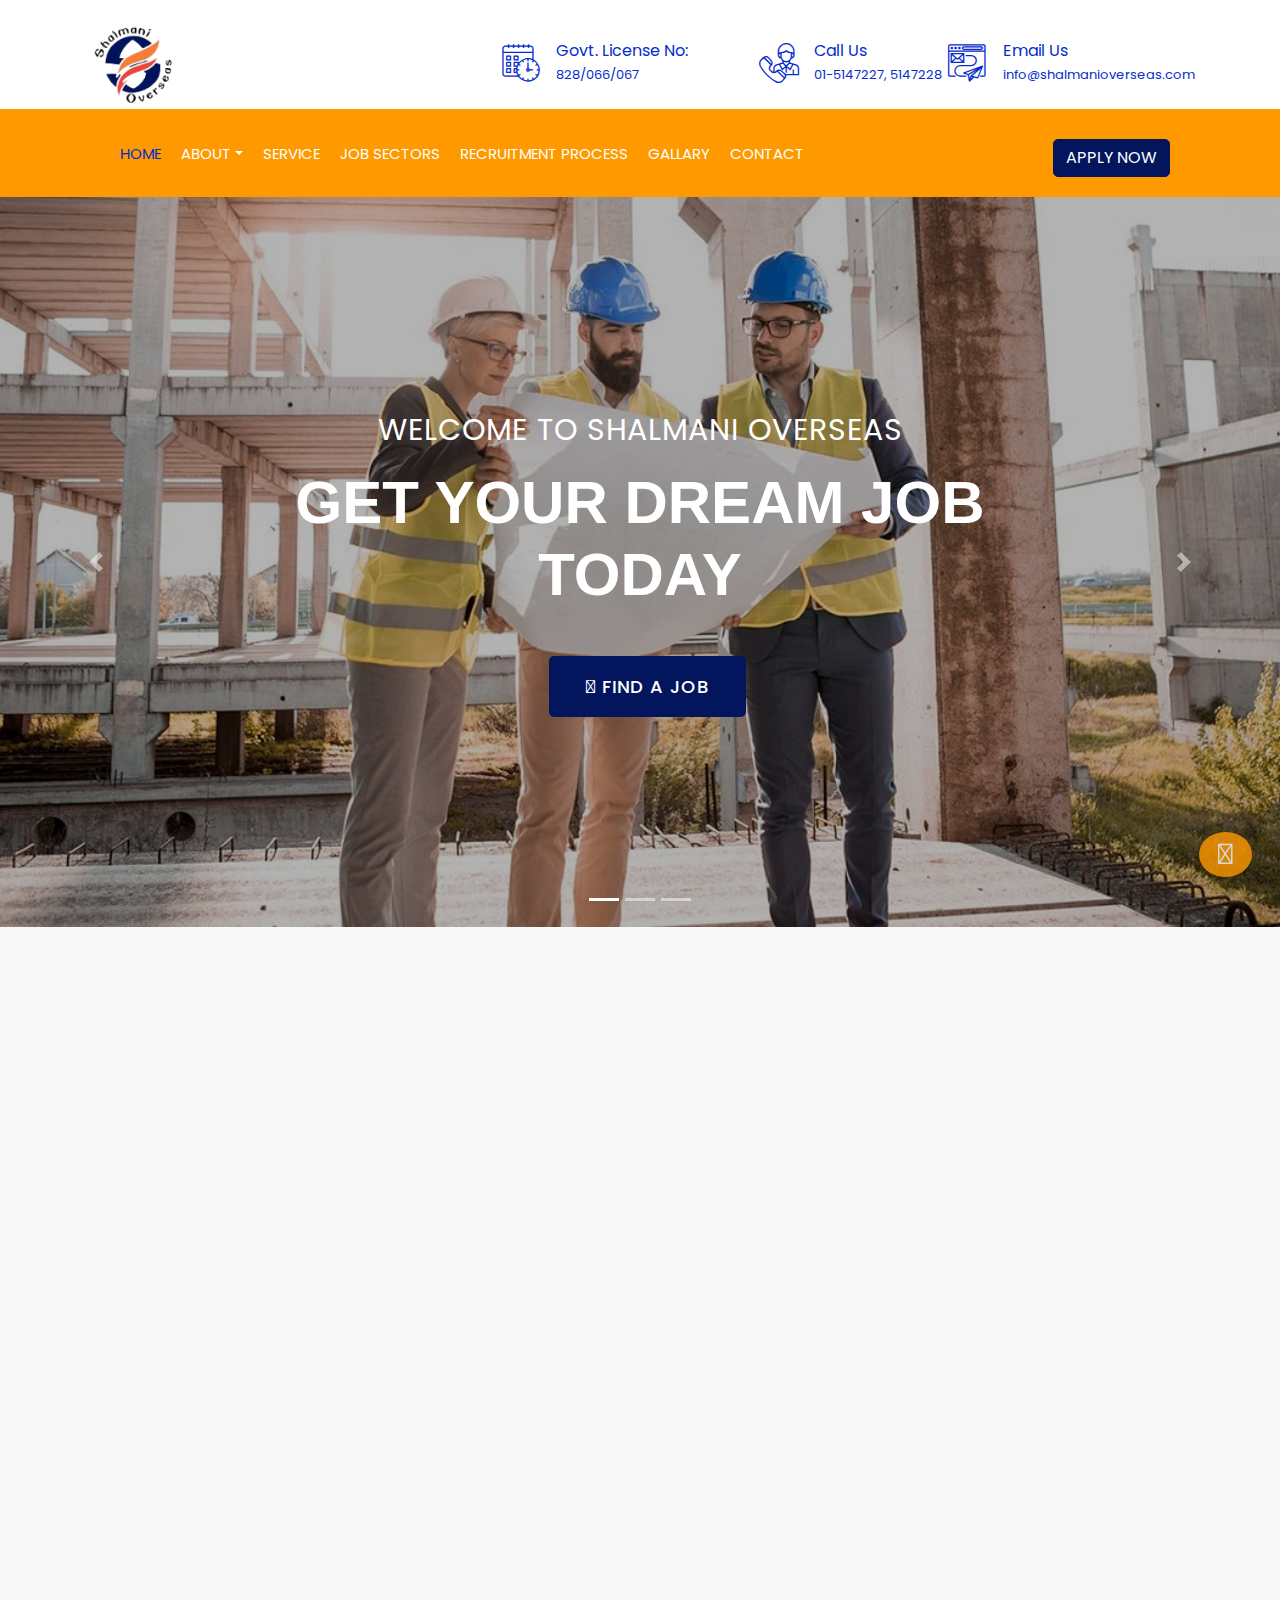
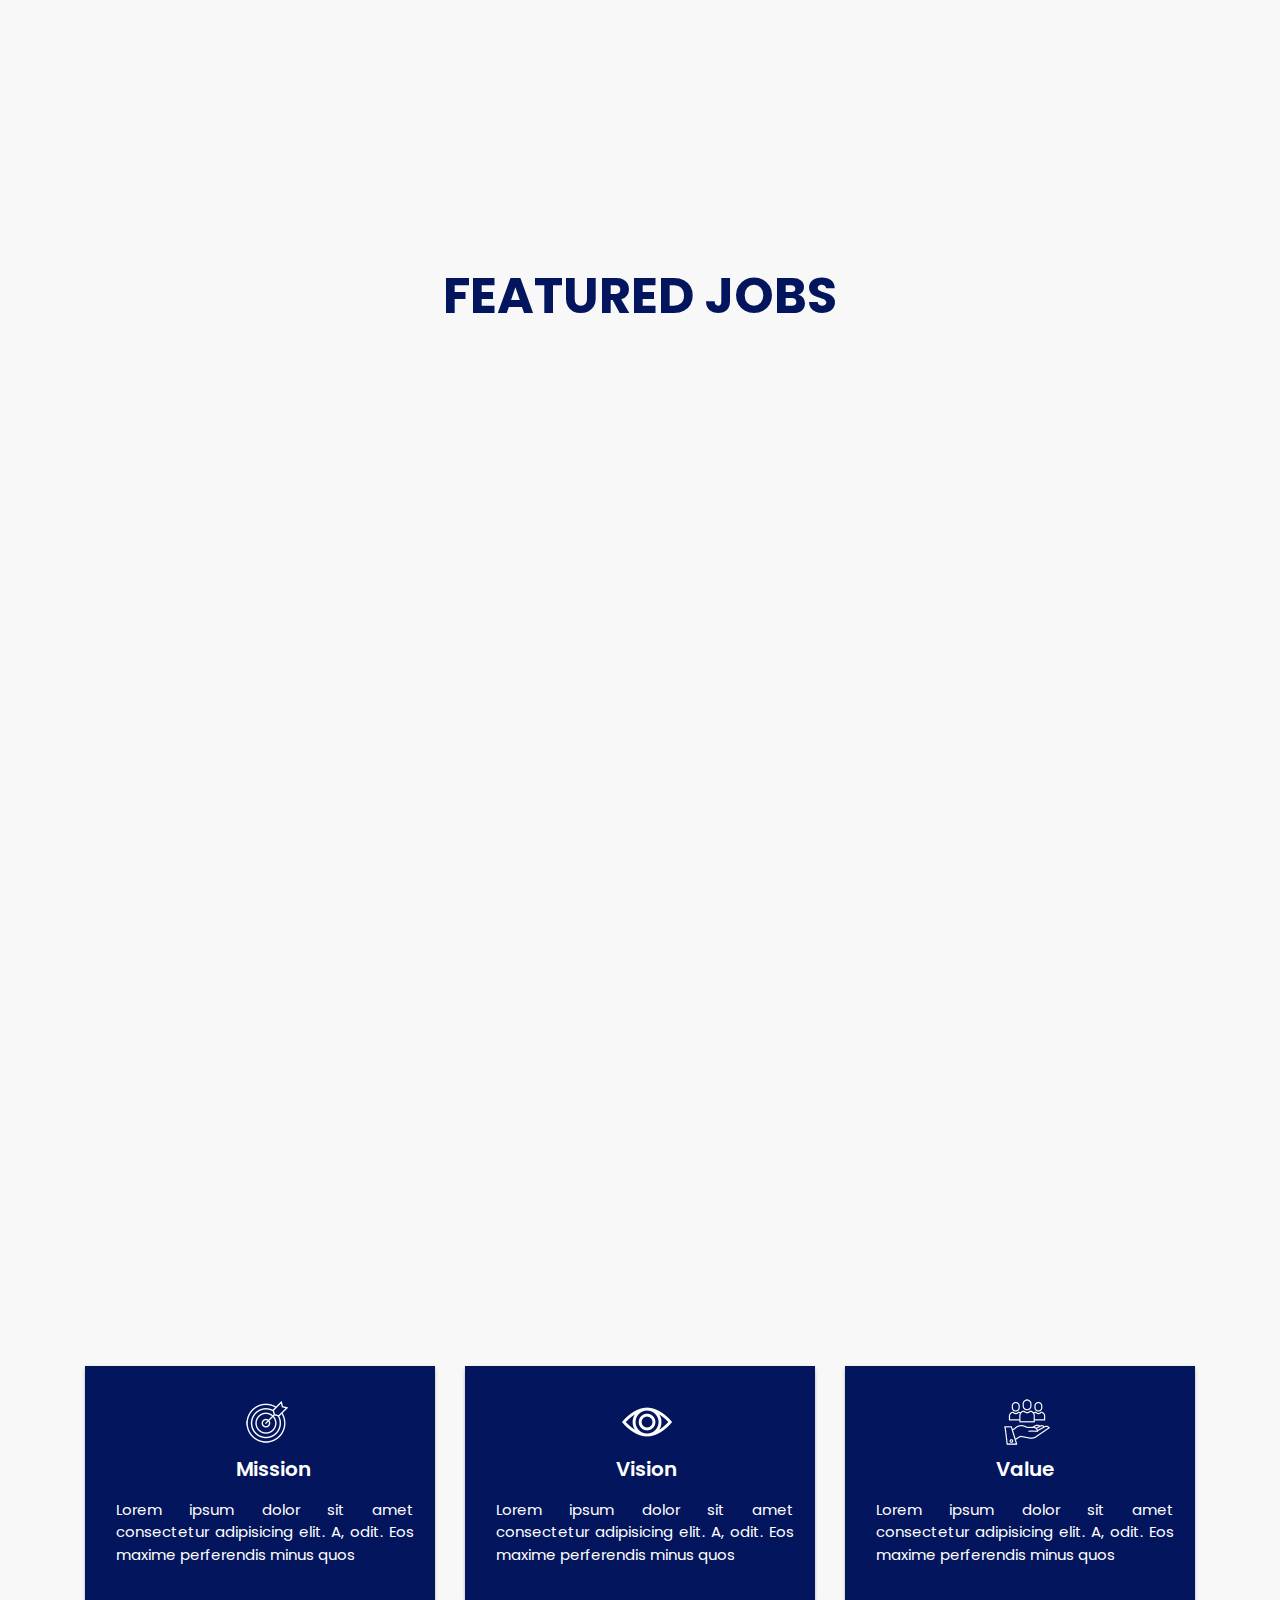
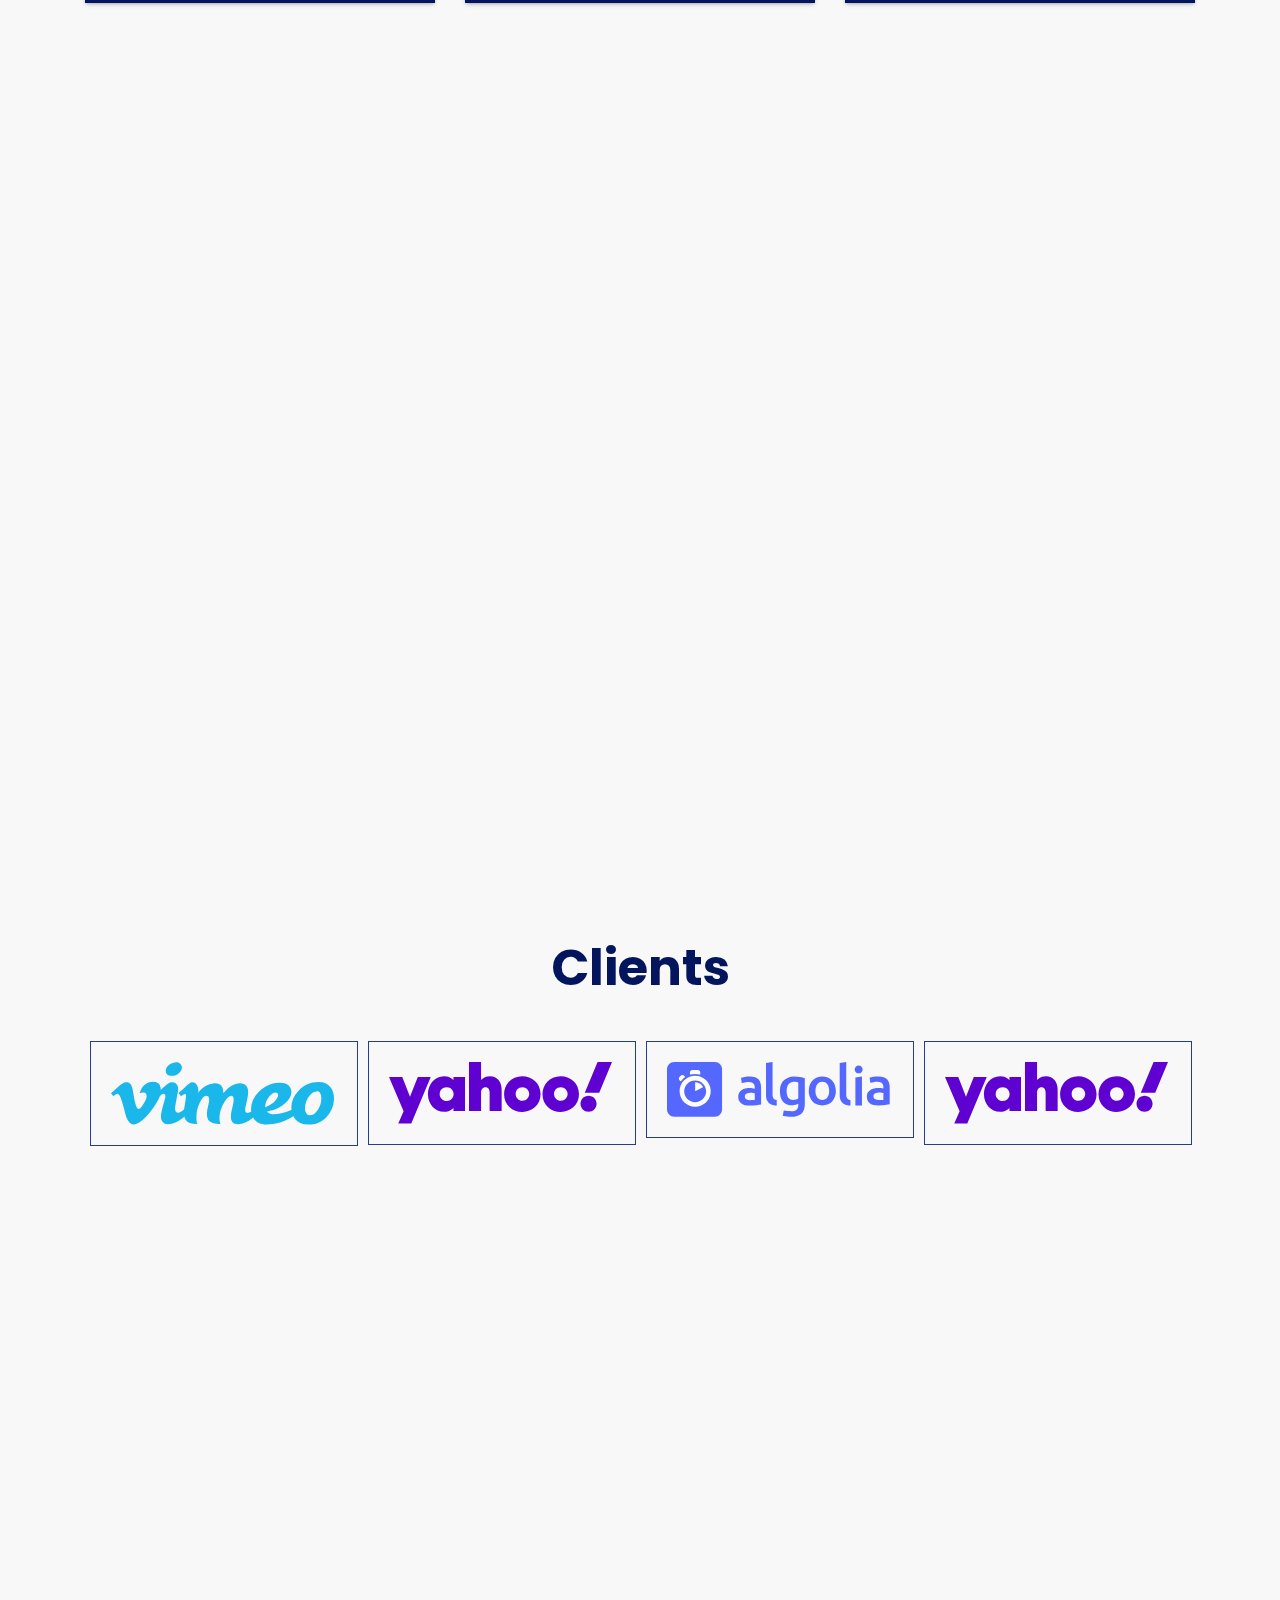
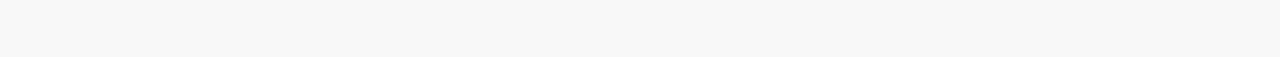
<file: index.html>
<!DOCTYPE html>
<html lang="en">

<head>
    <meta charset="utf-8">
    <title>Shalmani Overseas</title>
    <meta content="width=device-width, initial-scale=1.0" name="viewport">
    <meta content="Construction Company Website Template" name="keywords">
    <meta content="Construction Company Website Template" name="description">

    <!-- Favicon -->
    <link href="img/favicon.ico" rel="icon">

    <!-- Google Font -->
    <link href="https://fonts.googleapis.com/css2?family=Poppins:wght@100;200;300;400;500;600;700;800;900&display=swap"
        rel="stylesheet">
    <!-- CSS Libraries -->
    <link href="https://stackpath.bootstrapcdn.com/bootstrap/4.4.1/css/bootstrap.min.css" rel="stylesheet">
    <link href="https://cdnjs.cloudflare.com/ajax/libs/font-awesome/5.10.0/css/all.min.css" rel="stylesheet">
    <link rel="stylesheet" href="https://cdnjs.cloudflare.com/ajax/libs/font-awesome/6.2.1/css/all.min.css"
        integrity="sha512-MV7K8+y+gLIBoVD59lQIYicR65iaqukzvf/nwasF0nqhPay5w/9lJmVM2hMDcnK1OnMGCdVK+iQrJ7lzPJQd1w=="
        crossorigin="anonymous" referrerpolicy="no-referrer" />
    <link href="lib/flaticon/font/flaticon.css" rel="stylesheet">
    <link href="lib/animate/animate.min.css" rel="stylesheet">
    <link href="lib/owlcarousel/assets/owl.carousel.min.css" rel="stylesheet">
    <link href="lib/lightbox/css/lightbox.min.css" rel="stylesheet">
    <link href="lib/slick/slick.css" rel="stylesheet">
    <link href="lib/slick/slick-theme.css" rel="stylesheet">

    <!-- Template Stylesheet -->
    <link href="css/style.css" rel="stylesheet">
    <link rel="stylesheet" href="css/responsive.css">

</head>

<body>
    <div class="wrapper">
        <!-- Top Bar Start -->
        <div class="top-bar">
            <div class="container">
                <div class="row align-items-center">
                    <div class="col-lg-4 col-md-12">
                        <div class="logo">
                            <a href="index.html">
                                <img src="/img/logo/logo.png" alt="">
                                <!-- <img src="img/logo.jpg" alt="Logo"> -->
                            </a>
                        </div>
                    </div>
                    <div class="col-lg-8 col-md-7 d-none d-lg-block">
                        <div class="row">
                            <div class="col-4">
                                <div class="top-bar-item">
                                    <div class="top-bar-icon">
                                        <i class="flaticon-calendar"></i>
                                    </div>
                                    <div class="top-bar-text">
                                        <h3>Govt. License No: </h3>
                                        <p>828/066/067</p>
                                    </div>
                                </div>
                            </div>
                            <div class="col-4">
                                <div class="top-bar-item">
                                    <div class="top-bar-icon">
                                        <i class="flaticon-call"></i>
                                    </div>
                                    <div class="top-bar-text">
                                        <h3>Call Us</h3>
                                        <p>01-5147227, 5147228</p>
                                    </div>
                                </div>
                            </div>
                            <div class="col-4">
                                <div class="top-bar-item">
                                    <div class="top-bar-icon">
                                        <i class="flaticon-send-mail"></i>
                                    </div>
                                    <div class="top-bar-text">
                                        <h3>Email Us</h3>
                                        <p>info@shalmanioverseas.com</p>
                                    </div>
                                </div>
                            </div>
                        </div>
                    </div>
                </div>
            </div>
        </div>
        <!-- Top Bar End -->

        <!-- Nav Bar Start -->
        <div class="nav-bar">
            <div class="container">
                <nav class="navbar navbar-expand-lg navbar-dark">
                    <a href="#" class="navbar-brand">MENU</a>
                    <button type="button" class="navbar-toggler" data-toggle="collapse" data-target="#navbarCollapse">
                        <span class="navbar-toggler-icon"></span>
                    </button>

                    <div class="collapse navbar-collapse justify-content-between" id="navbarCollapse">
                        <div class="navbar-nav mr-auto">
                            <a href="index.html" class="nav-item nav-link active">Home</a>
                            <div class="nav-item dropdown">
                                <a href="#" class="nav-link dropdown-toggle" data-toggle="dropdown">about</a>
                                <div class="dropdown-menu">
                                    <a href="about.html" class="dropdown-item">About us</a>
                                    <a href="massage-mc.html" class="dropdown-item">Maseege from Managing Chairman</a>
                                    <a href="about.html" class="dropdown-item">About Nepal</a>
                                    <a href="organization-chart.html" class="dropdown-item">Organization Structure</a>
                                </div>
                            </div>
                            <a href="service.html" class="nav-item nav-link">Service</a>
                            <a href="jobSectors.html" class="nav-item nav-link">JOB SECTORS</a>
                            <a href="RecrutmentProcess.html" class="nav-item nav-link">Recruitment Process</a>
                            <a href="Gallery.html" class="nav-item nav-link">Gallary</a>
                            <a href="Contact.html" class="nav-item nav-link">Contact</a>
                        </div>
                        <div class="ml-auto">
                            <a class="btn" href="applyfrom.html">Apply Now</a>
                        </div>
                    </div>
                </nav>
            </div>
        </div>
        <!-- Nav Bar End -->


        <!-- Carousel Start -->
        <div id="carousel" class="carousel slide" data-ride="carousel">
            <ol class="carousel-indicators">
                <li data-target="#carousel" data-slide-to="0" class="active"></li>
                <li data-target="#carousel" data-slide-to="1"></li>
                <li data-target="#carousel" data-slide-to="2"></li>
            </ol>
            <div class="carousel-inner">
                <div class="carousel-item active">
                    <img src="img/carousel-1.jpg" alt="Carousel Image">
                    <div class="carousel-caption">
                        <p class="animated fadeInRight">Welcome to shalmani overseas</p>
                        <h1 class="animated fadeInLeft">GET Your Dream JOB TODAY
                        </h1>
                        <a class="btn animated fadeInUp" href=""> <i class="fa-solid fa-hand-point-right"></i> Find a
                            Job</a>
                    </div>
                </div>

                <div class="carousel-item">
                    <img src="img/carousel-2.jpg" alt="Carousel Image">
                    <div class="carousel-caption">
                        <p class="animated fadeInRight">Welcome to shalmani overseas</p>
                        <h1 class="animated fadeInLeft">GET Your Dream JOB TODAY
                        </h1>
                        <a class="btn animated fadeInUp" href=""><i class="fa-solid fa-hand-point-right"></i> Find a
                            Job</a>
                    </div>
                </div>

                <div class="carousel-item">
                    <img src="img/carousel-3.jpg" alt="Carousel Image">
                    <div class="carousel-caption">
                        <p class="animated fadeInRight">Welcome to shalmani overseas</p>
                        <h1 class="animated fadeInLeft">GET Your Dream JOB TODAY</h1>
                        <a class="btn animated fadeInUp" href=""><i class="fa-solid fa-hand-point-right"></i> Find a
                            Job</a>
                    </div>
                </div>
            </div>

            <a class="carousel-control-prev" href="#carousel" role="button" data-slide="prev">
                <span class="carousel-control-prev-icon" aria-hidden="true"></span>
                <span class="sr-only">Previous</span>
            </a>
            <a class="carousel-control-next" href="#carousel" role="button" data-slide="next">
                <span class="carousel-control-next-icon" aria-hidden="true"></span>
                <span class="sr-only">Next</span>
            </a>
        </div>
        <!-- Carousel End -->


        <!-- Feature Start-->
        <div class="feature wow fadeInUp" data-wow-delay="0.1s">
            <div class="container">
                <div class="row align-items-center">
                    <div class="col-lg-4 col-md-12">
                        <div class="feature-item">
                            <div class="feature-icon">
                                <i class="flaticon-worker"></i>
                            </div>
                            <div class="feature-text">
                                <a href="organization-chart.html">
                                    <h3>Organization Chart</h3>
                                </a>

                                <!-- <p>Lorem ipsum dolor sit amet elit. Phasus nec pretim ornare velit non</p> -->
                            </div>
                        </div>
                    </div>
                    <div class="col-lg-4 col-md-12">
                        <div class="feature-item">
                            <div class="feature-icon">
                                <i class="flaticon-building"></i>
                            </div>
                            <div class="feature-text">
                                <a href="legal-documents.html">
                                    <h3>Legal Documents</h3>
                                </a>
                                <!-- <p>Lorem ipsum dolor sit amet elit. Phasus nec pretim ornare velit non</p> -->
                            </div>
                        </div>
                    </div>
                    <div class="col-lg-4 col-md-12">
                        <div class="feature-item">
                            <div class="feature-icon">
                                <i class="flaticon-call"></i>
                            </div>
                            <div class="feature-text">
                                <a href="demand-letter.html">
                                    <h3>Demand Letter</h3>
                                </a>

                                <!-- <p>Lorem ipsum dolor sit amet elit. Phasus nec pretim ornare velit non</p> -->
                            </div>
                        </div>
                    </div>
                </div>
            </div>
        </div>
        <!-- Feature End-->
        <!-- About Start -->
        <div class="about wow fadeInUp" data-wow-delay="0.1s">
            <div class="container">
                <div class="row align-items-center">
                    <div class="col-lg-5 col-md-6">
                        <div class="about-img">
                            <img src="img/about.jpg" alt="Image">
                        </div>
                    </div>
                    <div class="col-lg-7 col-md-6">
                        <div class="section-header text-left">
                            <p>About us</p>
                            <h2>Shalmani Overseas</h2>
                        </div>
                        <div class="about-text">
                            <p>
                                Lorem ipsum dolor sit amet, consectetur adipiscing elit. Phasellus nec pretium mi.
                                Curabitur facilisis ornare velit non vulputate. Aliquam metus tortor, auctor id gravida
                                condimentum, viverra quis sem.
                            </p>
                            <p>
                                Lorem ipsum dolor sit amet, consectetur adipiscing elit. Phasellus nec pretium mi.
                                Curabitur facilisis ornare velit non vulputate. Aliquam metus tortor, auctor id gravida
                                condimentum, viverra quis sem. Curabitur non nisl nec nisi scelerisque maximus. Aenean
                                consectetur convallis porttitor. Aliquam interdum at lacus non blandit.
                            </p>
                            <a class="btn" href="about.html">Learn More</a>
                        </div>
                    </div>
                </div>
            </div>
        </div>
        <!-- About End -->
        <!-- job Start -->
        <div class="service">
            <div class="container">
                <div class="section-header text-center">
                    <!-- <p>Our Services</p> -->
                    <h2>FEATURED JOBS</h2>
                </div>
                <div class="row">
                    <div class="col-lg-4 col-md-6 wow fadeInUp" data-wow-delay="0.1s">
                        <div class="service-item">
                            <div class="service-img">
                                <img src="img/job/service-3.png" alt="Image">
                                <div class="service-overlay">
                                </div>
                            </div>
                            <div class="service-text">
                                <h3>
                                    Civil Security Guards
                                </h3>
                                <a class="btn" href="job-description.html">+</a>
                            </div>
                        </div>
                    </div>
                    <div class="col-lg-4 col-md-6 wow fadeInUp" data-wow-delay="0.2s">
                        <div class="service-item">
                            <div class="service-img">
                                <img src="img/job/hotel.png" alt="Image">
                                <div class="service-overlay">
                                </div>
                            </div>
                            <div class="service-text">
                                <h3>
                                    Waitress
                                </h3>
                                <a class="btn" href="job-description.html">+</a>
                            </div>
                        </div>
                    </div>
                    <div class="col-lg-4 col-md-6 wow fadeInUp" data-wow-delay="0.3s">
                        <div class="service-item">
                            <div class="service-img">
                                <img src="img/job/Mechanics.png" alt="Image">
                                <div class="service-overlay">
                                </div>
                            </div>
                            <div class="service-text">
                                <h3>Mechanics
                                </h3>
                                <a class="btn" href="job-description.html">+</a>
                            </div>
                        </div>
                    </div>
                    <div class="col-lg-4 col-md-6 wow fadeInUp" data-wow-delay="0.4s">
                        <div class="service-item">
                            <div class="service-img">
                                <img src="img/job/Engineering-Group.png" alt="Image">
                                <div class="service-overlay">
                                </div>
                            </div>
                            <div class="service-text">
                                <h3>
                                    Mechanical Helper
                                </h3>
                                <a class="btn" href="job-description.html">+</a>
                            </div>
                        </div>
                    </div>
                    <div class="col-lg-4 col-md-6 wow fadeInUp" data-wow-delay="0.5s">
                        <div class="service-item">
                            <div class="service-img">
                                <img src="img/service-5.jpg" alt="Image">
                                <div class="service-overlay">
                                </div>
                            </div>
                            <div class="service-text">
                                <h3>Civil Construction
                                </h3>
                                <a class="btn" href="job-description.html">+</a>
                            </div>
                        </div>
                    </div>
                    <div class="col-lg-4 col-md-6 wow fadeInUp" data-wow-delay="0.6s">
                        <div class="service-item">
                            <div class="service-img">
                                <img src="img/job/Taxi-Companies.jpg" alt="Image">

                                <div class="service-overlay">
                                </div>
                            </div>
                            <div class="service-text">
                                <h3>
                                    Taxi Driver
                                </h3>
                                <a class="btn" href="job-description.html">+</a>
                            </div>
                        </div>
                    </div>
                </div>
            </div>
        </div>
        <!-- Service End -->
        <div class="container">
            <div class="mission-area">
                <div class="row gy-3">
                    <div class="col-lg-4 col-md-4 col-12">
                        <div class="mission">
                            <div class="mission-icon">
                                <a href="about-mission.html"> <img src="img/target.png" alt=""></a>


                            </div>
                            <div class="mission-title">
                                <a href="about-mission.html">
                                    <h3>Mission</h3>
                                </a>
                            </div>
                            <div class="mission-dec">
                                <p>Lorem ipsum dolor sit amet consectetur adipisicing elit. A, odit. Eos maxime
                                    perferendis
                                    minus quos</p>
                            </div>
                        </div>
                    </div>
                    <div class="col-lg-4 col-md-4 col-12">
                        <div class="mission">
                            <div class="mission-icon">
                                <a href="about-mission.html"><img src="img/eye.png" alt=""></a>



                            </div>
                            <div class="mission-title">
                                <a href="about-mission.html">
                                    <h3>Vision</h3>
                                </a>

                            </div>
                            <div class="mission-dec">
                                <p>Lorem ipsum dolor sit amet consectetur adipisicing elit. A, odit. Eos maxime
                                    perferendis
                                    minus quos</p>
                            </div>
                        </div>
                    </div>
                    <div class="col-lg-4 col-md-4 col-12">
                        <div class="mission">
                            <div class="mission-icon">
                                <a href="about-mission.html"> <img src="img/value.png" alt=""></a>


                            </div>
                            <div class="mission-title">
                                <a href="about-mission.html">
                                    <h3>Value</h3>
                                </a>

                            </div>
                            <div class="mission-dec">
                                <p>Lorem ipsum dolor sit amet consectetur adipisicing elit. A, odit. Eos maxime
                                    perferendis
                                    minus quos</p>
                            </div>
                        </div>
                    </div>
                </div>
            </div>
        </div>
        <!-- Testimonial Start -->
        <div class="testimonial wow fadeIn" data-wow-delay="0.1s">
            <div class="container">
                <h1 class="testimonial-title"> Testimonial</h1>
                <div class="row">
                    <div class="col-12">
                        <div class="testimonial-slider-nav">
                            <div class="slider-nav"><img src="img/testimonial-1.jpg" alt="Testimonial"></div>
                            <div class="slider-nav"><img src="img/testimonial-2.jpg" alt="Testimonial"></div>
                            <div class="slider-nav"><img src="img/testimonial-3.jpg" alt="Testimonial"></div>
                            <div class="slider-nav"><img src="img/testimonial-4.jpg" alt="Testimonial"></div>
                            <div class="slider-nav"><img src="img/testimonial-1.jpg" alt="Testimonial"></div>
                            <div class="slider-nav"><img src="img/testimonial-2.jpg" alt="Testimonial"></div>
                            <div class="slider-nav"><img src="img/testimonial-3.jpg" alt="Testimonial"></div>
                            <div class="slider-nav"><img src="img/testimonial-4.jpg" alt="Testimonial"></div>
                        </div>
                    </div>
                </div>
                <div class="row">
                    <div class="col-12">
                        <div class="testimonial-slider">
                            <div class="slider-item">
                                <h3>Customer Name</h3>
                                <h4>profession</h4>
                                <p>Lorem ipsum dolor sit amet, consectetur adipiscing elit. Phasellus nec pretium mi.
                                    Curabitur facilisis ornare velit non vulputate. Aliquam metus tortor, auctor id
                                    gravida condimentum, viverra quis sem. Curabitur non nisl nec nisi scelerisque
                                    maximus.</p>
                            </div>
                            <div class="slider-item">
                                <h3>Customer Name</h3>
                                <h4>profession</h4>
                                <p>Lorem ipsum dolor sit amet, consectetur adipiscing elit. Phasellus nec pretium mi.
                                    Curabitur facilisis ornare velit non vulputate. Aliquam metus tortor, auctor id
                                    gravida condimentum, viverra quis sem. Curabitur non nisl nec nisi scelerisque
                                    maximus.</p>
                            </div>
                            <div class="slider-item">
                                <h3>Customer Name</h3>
                                <h4>profession</h4>
                                <p>Lorem ipsum dolor sit amet, consectetur adipiscing elit. Phasellus nec pretium mi.
                                    Curabitur facilisis ornare velit non vulputate. Aliquam metus tortor, auctor id
                                    gravida condimentum, viverra quis sem. Curabitur non nisl nec nisi scelerisque
                                    maximus.</p>
                            </div>
                            <div class="slider-item">
                                <h3>Customer Name</h3>
                                <h4>profession</h4>
                                <p>Lorem ipsum dolor sit amet, consectetur adipiscing elit. Phasellus nec pretium mi.
                                    Curabitur facilisis ornare velit non vulputate. Aliquam metus tortor, auctor id
                                    gravida condimentum, viverra quis sem. Curabitur non nisl nec nisi scelerisque
                                    maximus.</p>
                            </div>
                            <div class="slider-item">
                                <h3>Customer Name</h3>
                                <h4>profession</h4>
                                <p>Lorem ipsum dolor sit amet, consectetur adipiscing elit. Phasellus nec pretium mi.
                                    Curabitur facilisis ornare velit non vulputate. Aliquam metus tortor, auctor id
                                    gravida condimentum, viverra quis sem. Curabitur non nisl nec nisi scelerisque
                                    maximus.</p>
                            </div>
                            <div class="slider-item">
                                <h3>Customer Name</h3>
                                <h4>profession</h4>
                                <p>Lorem ipsum dolor sit amet, consectetur adipiscing elit. Phasellus nec pretium mi.
                                    Curabitur facilisis ornare velit non vulputate. Aliquam metus tortor, auctor id
                                    gravida condimentum, viverra quis sem. Curabitur non nisl nec nisi scelerisque
                                    maximus.</p>
                            </div>
                            <div class="slider-item">
                                <h3>Customer Name</h3>
                                <h4>profession</h4>
                                <p>Lorem ipsum dolor sit amet, consectetur adipiscing elit. Phasellus nec pretium mi.
                                    Curabitur facilisis ornare velit non vulputate. Aliquam metus tortor, auctor id
                                    gravida condimentum, viverra quis sem. Curabitur non nisl nec nisi scelerisque
                                    maximus.</p>
                            </div>
                            <div class="slider-item">
                                <h3>Customer Name</h3>
                                <h4>profession</h4>
                                <p>Lorem ipsum dolor sit amet, consectetur adipiscing elit. Phasellus nec pretium mi.
                                    Curabitur facilisis ornare velit non vulputate. Aliquam metus tortor, auctor id
                                    gravida condimentum, viverra quis sem. Curabitur non nisl nec nisi scelerisque
                                    maximus.</p>
                            </div>
                        </div>
                    </div>
                </div>
            </div>
        </div>
        <!-- Testimonial End -->
    </div>
    <div class="fact">
        <div class="container">
            <div class="row counters">
                <div class="col-md-6 fact-left wow slideInLeft">
                    <div class="row">
                        <div class="col-6">
                            <div class="fact-icon">
                                <i class="flaticon-worker"></i>
                            </div>
                            <div class="fact-text">
                                <h2 data-toggle="counter-up">109</h2>
                                <p>Expert Workers</p>
                            </div>
                        </div>
                        <div class="col-6">
                            <div class="fact-icon">
                                <i class="flaticon-building"></i>
                            </div>
                            <div class="fact-text">
                                <h2 data-toggle="counter-up">485</h2>
                                <p>Happy Clients</p>
                            </div>
                        </div>
                    </div>
                </div>
                <div class="col-md-6 fact-right wow slideInRight">
                    <div class="row">
                        <div class="col-6">
                            <div class="fact-icon">
                                <i class="flaticon-address"></i>
                            </div>
                            <div class="fact-text">
                                <h2 data-toggle="counter-up">789</h2>
                                <p>Completed Projects</p>
                            </div>
                        </div>
                        <div class="col-6">
                            <div class="fact-icon">
                                <i class="flaticon-crane"></i>
                            </div>
                            <div class="fact-text">
                                <h2 data-toggle="counter-up">890</h2>
                                <p>Running Projects</p>
                            </div>
                        </div>
                    </div>
                </div>
            </div>
        </div>
    </div>
    <!-- Blog Start -->
    <div class="client">
        <div class="container">
            <h2 class="client-title">Clients</h2>
            <div class="row">
                <div class="col-12">
                    <div id="clients-slider" class="owl-carousel">
                        <div class="clients-item">
                            <img src="img/clients-logo/algolia.svg" alt="">
                        </div>
                        <div class="clients-item">
                            <img src="img/clients-logo/yahoo.svg" alt="">
                        </div>
                        <div class="clients-item">
                            <img src="img/clients-logo/todoist.svg" alt="">
                        </div>
                        <div class="clients-item">
                            <img src="img/clients-logo/algolia.svg" alt="">
                        </div>
                        <div class="clients-item">
                            <img src="img/clients-logo/vimeo.svg" alt="">
                        </div>
                        <div class="clients-item">
                            <img src="img/clients-logo/yahoo.svg" alt="">
                        </div>

                    </div>
                </div>
            </div>
        </div>
    </div>
    <!-- Blog End -->
    <!-- ............................maseenger.................................... -->
    <button class="open-button" onclick="openForm()">
        <i class="fa-brands fa-facebook-messenger"></i>
    </button>

    <div class="chat-popup" id="myForm">
        <form action="/action_page.php" class="form-container">
            <label for="msg"><b>Fell free to contact</b></label>
            <textarea placeholder="Type message.." name="msg" required></textarea>

            <button type="submit" class="btn">Send</button>
            <button type="button" class="btn cancel" onclick="closeForm()">Close</button>
        </form>
    </div>



    <!-- Footer Start -->
    <div class="footer wow fadeIn" data-wow-delay="0.3s">
        <div class="container">
            <div class="row">
                <div class="col-md-6 col-lg-3">
                    <div class="footer-contact">
                        <h2>Office Contact</h2>
                        <p><i class="fa fa-map-marker-alt"></i>G.P.O. Box: 8975, EPC-595, Koteshwor, Kathmandu, Nepal
                        </p>
                        <p><i class="fa fa-phone-alt"></i>01-5147227, 5147228</p>
                        <p><i class="fa fa-envelope"></i>info@shalmanioverseas.com</p>
                        <div class="footer-social">
                            <a href=""><i class="fab fa-twitter"></i></a>
                            <a href=""><i class="fab fa-facebook-f"></i></a>
                            <a href=""><i class="fab fa-youtube"></i></a>
                            <a href=""><i class="fab fa-instagram"></i></a>
                            <a href=""><i class="fab fa-linkedin-in"></i></a>
                        </div>
                    </div>
                </div>
                <div class="col-md-6 col-lg-3">
                    <div class="footer-link">
                        <h2>JOB SECTORS</h2>
                        <a href="">Security Guard</a>
                        <a href="">Hotel Group</a>
                        <a href="">Mechanics</a>
                        <a href="">Engineering Group</a>
                        <a href="">Civil Construction</a>
                    </div>
                </div>
                <div class="col-md-6 col-lg-3">
                    <div class="footer-link">
                        <h2>Useful Pages</h2>
                        <a href="">About Us</a>
                        <a href="">Job Sectors</a>
                        <a href="">Contact</a>
                        <a href="">Testimonial</a>
                    </div>
                </div>
                <div class="col-md-6 col-lg-3">
                    <div class="newsletter">
                        <h2>Newsletter</h2>
                        <p>
                            Lorem ipsum dolor sit amet elit. Phasellus nec pretium mi. Curabitur facilisis ornare
                            velit non vulpu
                        </p>
                    </div>
                </div>
            </div>
        </div>
        <div class="container copyright">
            <div class="row">
                <div class="col-md-12">
                    <p>&copy; <a href="#">Shalmani Overseas Pvt. Ltd.</a> All Right Reserved. Developed by <a
                            href="https://radiantnepal.com/">Radiant Infotech</a></p>
                </div>
            </div>
        </div>
    </div>
    <!-- Footer End -->

    <!-- JavaScript Libraries -->
    <script src="https://code.jquery.com/jquery-3.4.1.min.js"></script>
    <script src="https://stackpath.bootstrapcdn.com/bootstrap/4.4.1/js/bootstrap.bundle.min.js"></script>
    <script src="lib/easing/easing.min.js"></script>
    <script src="lib/wow/wow.min.js"></script>
    <script src="lib/owlcarousel/owl.carousel.min.js"></script>
    <script src="lib/isotope/isotope.pkgd.min.js"></script>
    <script src="lib/lightbox/js/lightbox.min.js"></script>
    <script src="lib/waypoints/waypoints.min.js"></script>
    <script src="lib/counterup/counterup.min.js"></script>
    <script src="lib/slick/slick.min.js"></script>

    <!-- Template Javascript -->
    <script src="js/main.js"></script>
    <script>
        function openForm() {
            document.getElementById("myForm").style.display = "block";
        }

        function closeForm() {
            document.getElementById("myForm").style.display = "none";
        }
    </script>
</body>

</html>
</file>
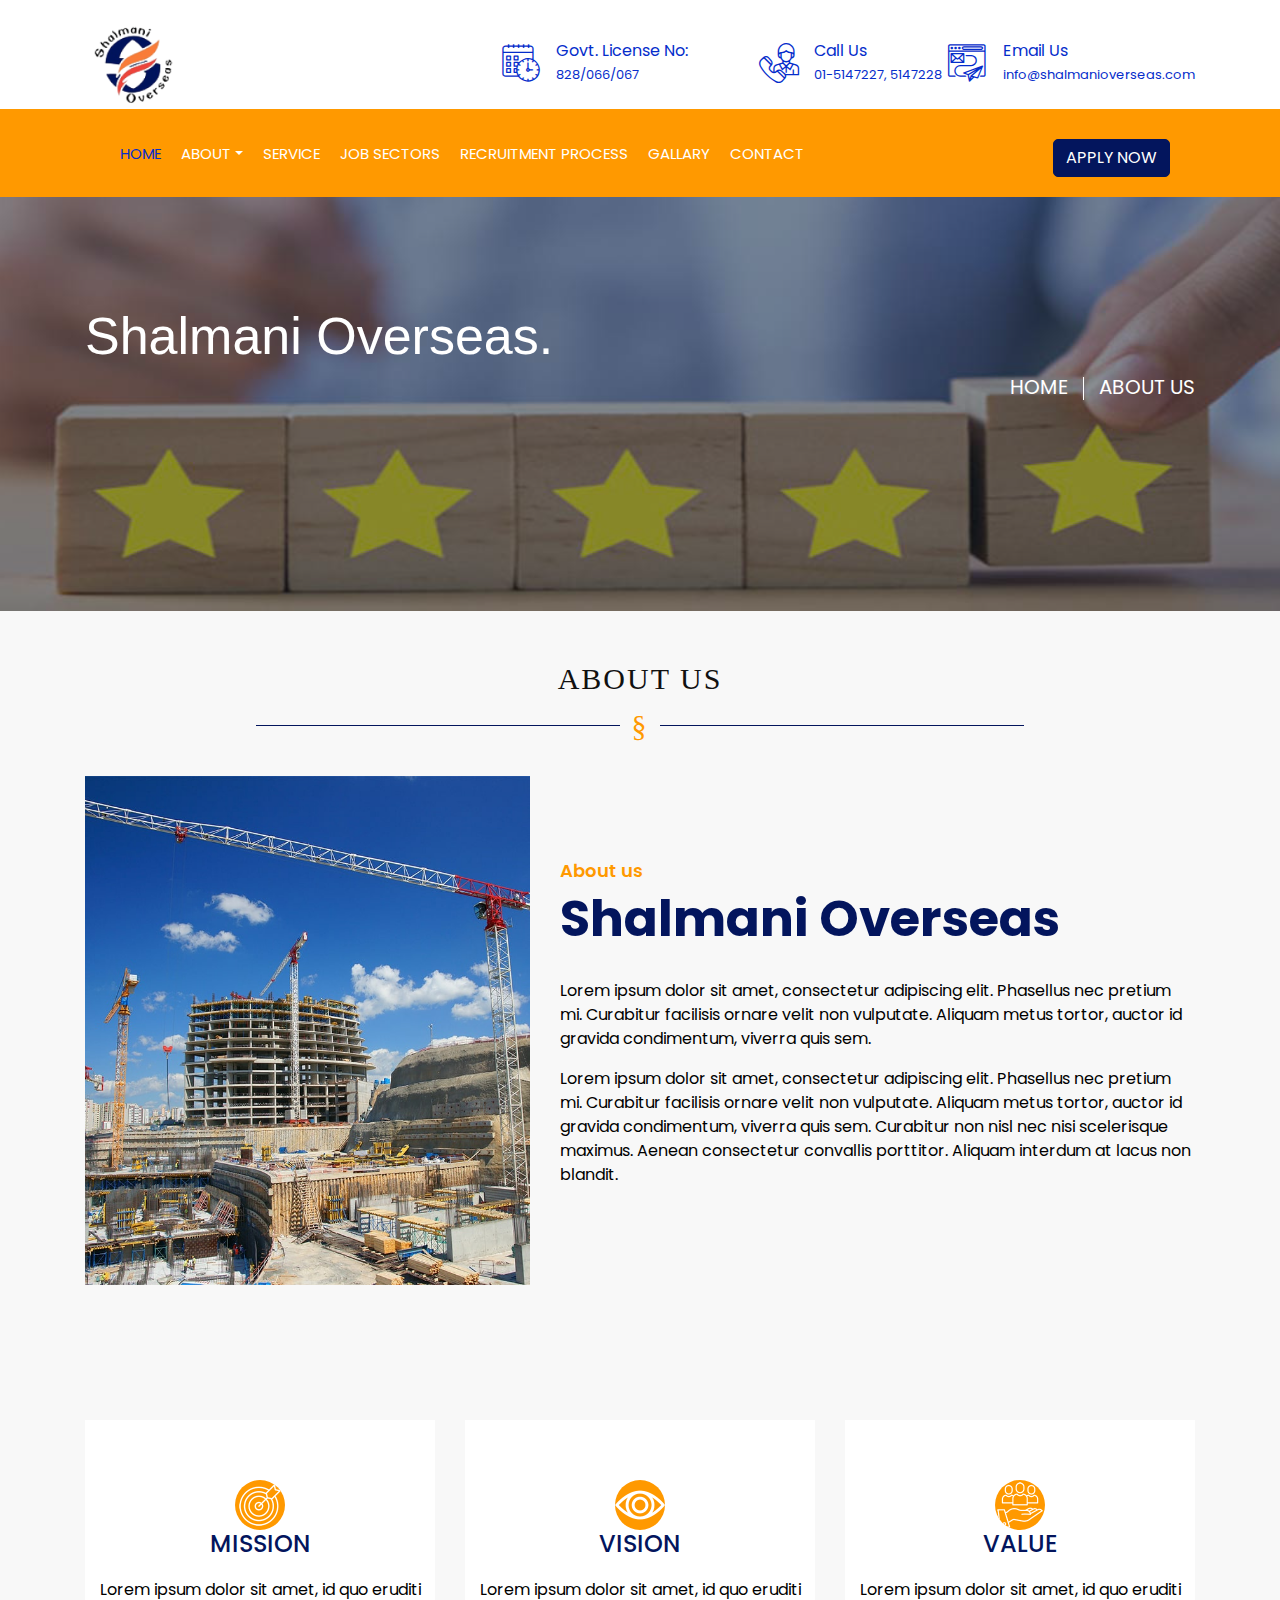
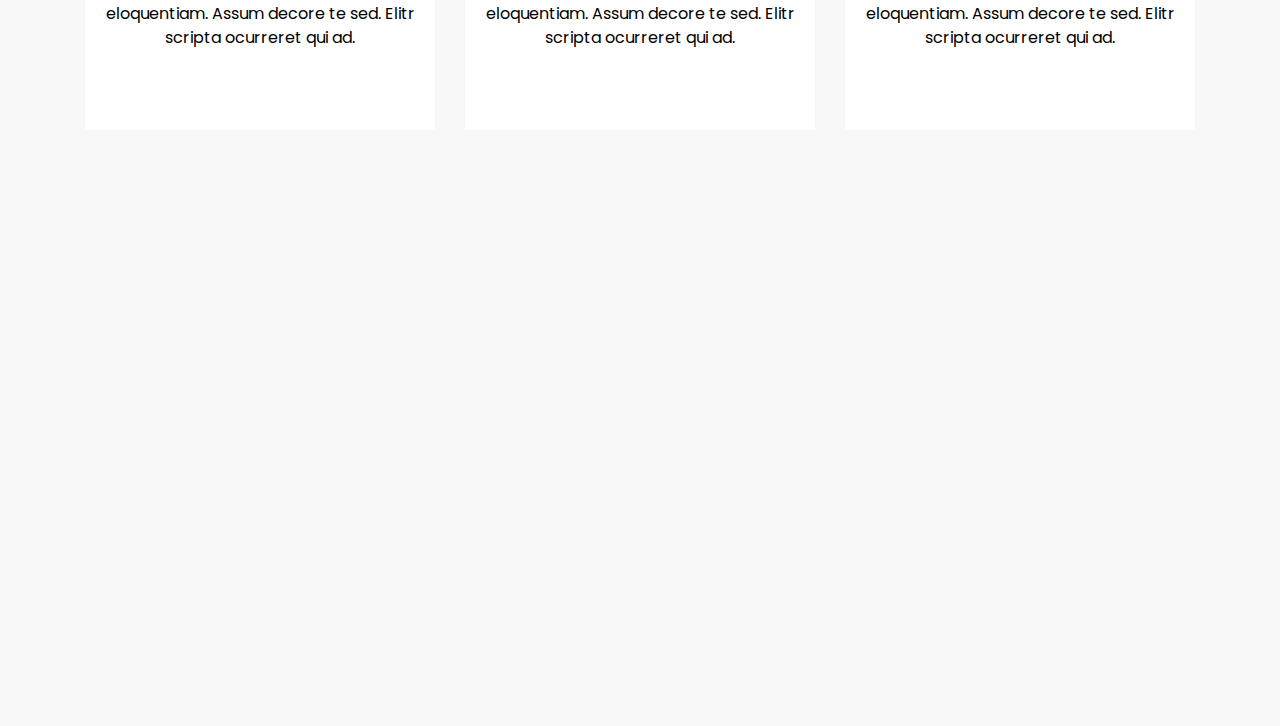
<file: about-mission.html>
<!DOCTYPE html>
<html lang="en">

<head>
    <meta charset="utf-8">
    <title>Shalmani Overseas</title>
    <meta content="width=device-width, initial-scale=1.0" name="viewport">
    <meta content="Construction Company Website Template" name="keywords">
    <meta content="Construction Company Website Template" name="description">

    <!-- Favicon -->
    <link href="img/favicon.ico" rel="icon">

    <!-- Google Font -->
    <link href="https://fonts.googleapis.com/css2?family=Poppins:wght@100;200;300;400;500;600;700;800;900&display=swap"
        rel="stylesheet">
    <!-- CSS Libraries -->
    <link href="https://stackpath.bootstrapcdn.com/bootstrap/4.4.1/css/bootstrap.min.css" rel="stylesheet">
    <link href="https://cdnjs.cloudflare.com/ajax/libs/font-awesome/5.10.0/css/all.min.css" rel="stylesheet">
    <link rel="stylesheet" href="https://cdnjs.cloudflare.com/ajax/libs/font-awesome/6.2.1/css/all.min.css"
        integrity="sha512-MV7K8+y+gLIBoVD59lQIYicR65iaqukzvf/nwasF0nqhPay5w/9lJmVM2hMDcnK1OnMGCdVK+iQrJ7lzPJQd1w=="
        crossorigin="anonymous" referrerpolicy="no-referrer" />
    <link href="lib/flaticon/font/flaticon.css" rel="stylesheet">
    <link href="lib/animate/animate.min.css" rel="stylesheet">
    <link href="lib/owlcarousel/assets/owl.carousel.min.css" rel="stylesheet">
    <link href="lib/lightbox/css/lightbox.min.css" rel="stylesheet">
    <link href="lib/slick/slick.css" rel="stylesheet">
    <link href="lib/slick/slick-theme.css" rel="stylesheet">

    <!-- Template Stylesheet -->
    <link href="css/style.css" rel="stylesheet">
    <link rel="stylesheet" href="css/responsive.css">
</head>

<body>
    <!-- Top Bar Start -->
    <div class="top-bar">
        <div class="container">
            <div class="row align-items-center">
                <div class="col-lg-4 col-md-12">
                    <div class="logo">
                        <a href="index.html">
                            <img src="img/logo/logo.png" alt="">
                            <!-- <img src="img/logo.jpg" alt="Logo"> -->
                        </a>
                    </div>
                </div>
                <div class="col-lg-8 col-md-7 d-none d-lg-block">
                    <div class="row">
                        <div class="col-4">
                            <div class="top-bar-item">
                                <div class="top-bar-icon">
                                    <i class="flaticon-calendar"></i>
                                </div>
                                <div class="top-bar-text">
                                    <h3>Govt. License No: </h3>
                                    <p>828/066/067</p>
                                </div>
                            </div>
                        </div>
                        <div class="col-4">
                            <div class="top-bar-item">
                                <div class="top-bar-icon">
                                    <i class="flaticon-call"></i>
                                </div>
                                <div class="top-bar-text">
                                    <h3>Call Us</h3>
                                    <p>01-5147227, 5147228</p>
                                </div>
                            </div>
                        </div>
                        <div class="col-4">
                            <div class="top-bar-item">
                                <div class="top-bar-icon">
                                    <i class="flaticon-send-mail"></i>
                                </div>
                                <div class="top-bar-text">
                                    <h3>Email Us</h3>
                                    <p>info@shalmanioverseas.com</p>
                                </div>
                            </div>
                        </div>
                    </div>
                </div>
            </div>
        </div>
    </div>
    <!-- Top Bar End -->

    <!-- Nav Bar Start -->
    <div class="nav-bar">
        <div class="container">
            <nav class="navbar navbar-expand-lg navbar-dark">
                <a href="#" class="navbar-brand">MENU</a>
                <button type="button" class="navbar-toggler" data-toggle="collapse" data-target="#navbarCollapse">
                    <span class="navbar-toggler-icon"></span>
                </button>

                <div class="collapse navbar-collapse justify-content-between" id="navbarCollapse">
                    <div class="navbar-nav mr-auto">
                        <a href="index.html" class="nav-item nav-link active">Home</a>
                        <div class="nav-item dropdown">
                            <a href="#" class="nav-link dropdown-toggle" data-toggle="dropdown">about</a>
                            <div class="dropdown-menu">
                                <a href="about.html" class="dropdown-item">About us</a>
                                <a href="#" class="dropdown-item">Maseege from Managing Chairman</a>
                                <a href="about.html" class="dropdown-item">About Nepal</a>
                                <a href="organization-chart.html" class="dropdown-item">Organization Structure</a>
                            </div>
                        </div>
                        <a href="service.html" class="nav-item nav-link">Service</a>
                        <a href="jobSectors.html" class="nav-item nav-link">JOB SECTORS</a>
                        <a href="RecrutmentProcess.html" class="nav-item nav-link">Recruitment Process</a>
                        <a href="Gallery.html" class="nav-item nav-link">Gallary</a>
                        <a href="Contact.html" class="nav-item nav-link">Contact</a>
                    </div>
                    <div class="ml-auto">
                        <a class="btn" href="applyfrom.html">Apply Now</a>
                    </div>
                </div>
            </nav>
        </div>
    </div>
    <!-- Nav Bar End -->

    <!-- Start Subheader -->
    <div class="normal-bg subheader" style="background-image: url('img/service-banner.jpg');">
        <div class="container">
            <div class="row">
                <div class="col-12">
                    <div class="subheader-content">
                        <h1 class="page-title text-white fw-600">Shalmani Overseas.</h1>
                        <ul class="custom-flex breadcrumb">
                            <li><a href="index.html">Home</a></li>
                            <li>About Us</li>
                        </ul>
                    </div>
                </div>
            </div>
        </div>
    </div>
    <!-- End Subheader -->
    <!-- About Start -->
    <div class="about wow fadeInUp" data-wow-delay="0.1s">
        <div class="service-title">
            <h1>
                About us</h1>
        </div>
        <div class="about-mission-page">
            <div class="container">
                <div class="row align-items-center">
                    <div class="col-lg-5 col-md-6">
                        <div class="about-img">
                            <img src="img/about.jpg" alt="Image">
                        </div>
                    </div>
                    <div class="col-lg-7 col-md-6">
                        <div class="section-header text-left">
                            <p>About us</p>
                            <h2>Shalmani Overseas</h2>
                        </div>
                        <div class="about-text">
                            <p>
                                Lorem ipsum dolor sit amet, consectetur adipiscing elit. Phasellus nec pretium mi.
                                Curabitur facilisis ornare velit non vulputate. Aliquam metus tortor, auctor id gravida
                                condimentum, viverra quis sem.
                            </p>
                            <p>
                                Lorem ipsum dolor sit amet, consectetur adipiscing elit. Phasellus nec pretium mi.
                                Curabitur facilisis ornare velit non vulputate. Aliquam metus tortor, auctor id gravida
                                condimentum, viverra quis sem. Curabitur non nisl nec nisi scelerisque maximus. Aenean
                                consectetur convallis porttitor. Aliquam interdum at lacus non blandit.
                            </p>
                            <!-- <a class="btn" href="">Learn More</a> -->
                        </div>
                    </div>
                </div>
            </div>
        </div>
    </div>

    <div class="box">
        <div class="container">
            <div class="row">
                <div class="col-lg-4 col-md-4 col-sm-4 col-xs-12">
                    <div class="box-part text-center">
                        <div class="about-mission-icon">
                            <a href=""> <img src="img/target.png" alt=""></a>
                        </div>
                        <div class="title">
                            <h4>MISSION</h4>
                        </div>
                        <div class="text">
                            <span>Lorem ipsum dolor sit amet, id quo eruditi eloquentiam. Assum decore te sed. Elitr
                                scripta ocurreret qui ad.</span>
                        </div>
                    </div>
                </div>
                <div class="col-lg-4 col-md-4 col-sm-4 col-xs-12">
                    <div class="box-part text-center">
                        <div class="about-mission-icon">
                            <a href=""><img src="img/eye.png" alt=""></a>
                        </div>
                        <div class="title">
                            <h4>VISION</h4>
                        </div>
                        <div class="text">
                            <span>Lorem ipsum dolor sit amet, id quo eruditi eloquentiam. Assum decore te sed. Elitr
                                scripta ocurreret qui ad.</span>
                        </div>
                    </div>
                </div>

                <div class="col-lg-4 col-md-4 col-sm-4 col-xs-12">
                    <div class="box-part text-center">
                        <div class="about-mission-icon">
                            <a href=""> <img src="img/value.png" alt=""></a>
                        </div>
                        <div class="title">
                            <h4>VALUE</h4>
                        </div>
                        <div class="text">
                            <span>Lorem ipsum dolor sit amet, id quo eruditi eloquentiam. Assum decore te sed. Elitr
                                scripta ocurreret qui ad.</span>
                        </div>
                    </div>
                </div>
            </div>
        </div>
    </div>





    <!-- ..........................footer.................. -->
    <div class="footer wow fadeIn" data-wow-delay="0.3s">
        <div class="container">
            <div class="row">
                <div class="col-md-6 col-lg-3">
                    <div class="footer-contact">
                        <h2>Office Contact</h2>
                        <p><i class="fa fa-map-marker-alt"></i>G.P.O. Box: 8975, EPC-595, Koteshwor, Kathmandu, Nepal
                        </p>
                        <p><i class="fa fa-phone-alt"></i>01-5147227, 5147228</p>
                        <p><i class="fa fa-envelope"></i>info@shalmanioverseas.com</p>
                        <div class="footer-social">
                            <a href=""><i class="fab fa-twitter"></i></a>
                            <a href=""><i class="fab fa-facebook-f"></i></a>
                            <a href=""><i class="fab fa-youtube"></i></a>
                            <a href=""><i class="fab fa-instagram"></i></a>
                            <a href=""><i class="fab fa-linkedin-in"></i></a>
                        </div>
                    </div>
                </div>
                <div class="col-md-6 col-lg-3">
                    <div class="footer-link">
                        <h2>JOB SECTORS</h2>
                        <a href="">Security Guard</a>
                        <a href="">Hotel Group</a>
                        <a href="">Mechanics</a>
                        <a href="">Engineering Group</a>
                        <a href="">Civil Construction</a>
                    </div>
                </div>
                <div class="col-md-6 col-lg-3">
                    <div class="footer-link">
                        <h2>Useful Pages</h2>
                        <a href="">About Us</a>
                        <a href="">Job Sectors</a>
                        <a href="">Contact</a>
                        <a href="">Testimonial</a>
                    </div>
                </div>
                <div class="col-md-6 col-lg-3">
                    <div class="newsletter">
                        <h2>Newsletter</h2>
                        <p>
                            Lorem ipsum dolor sit amet elit. Phasellus nec pretium mi. Curabitur facilisis ornare
                            velit non vulpu
                        </p>

                    </div>
                </div>
            </div>
        </div>
        <div class="container copyright">
            <div class="row">
                <div class="col-md-12">
                    <p>&copy; <a href="#">Shalmani Overseas Pvt. Ltd.</a> All Right Reserved. Developed by <a
                            href="https://radiantnepal.com/">Radiant Infotech</a></p>
                </div>
            </div>
        </div>

    </div>

    <!-- JavaScript Libraries -->
    <script src="https://code.jquery.com/jquery-3.4.1.min.js"></script>
    <script src="https://stackpath.bootstrapcdn.com/bootstrap/4.4.1/js/bootstrap.bundle.min.js"></script>
    <script src="lib/easing/easing.min.js"></script>
    <script src="lib/wow/wow.min.js"></script>
    <script src="lib/owlcarousel/owl.carousel.min.js"></script>
    <script src="lib/isotope/isotope.pkgd.min.js"></script>
    <script src="lib/lightbox/js/lightbox.min.js"></script>
    <script src="lib/waypoints/waypoints.min.js"></script>
    <script src="lib/counterup/counterup.min.js"></script>
    <script src="lib/slick/slick.min.js"></script>

    <!-- Template Javascript -->
    <script src="js/main.js"></script>
</body>

</html>
</file>
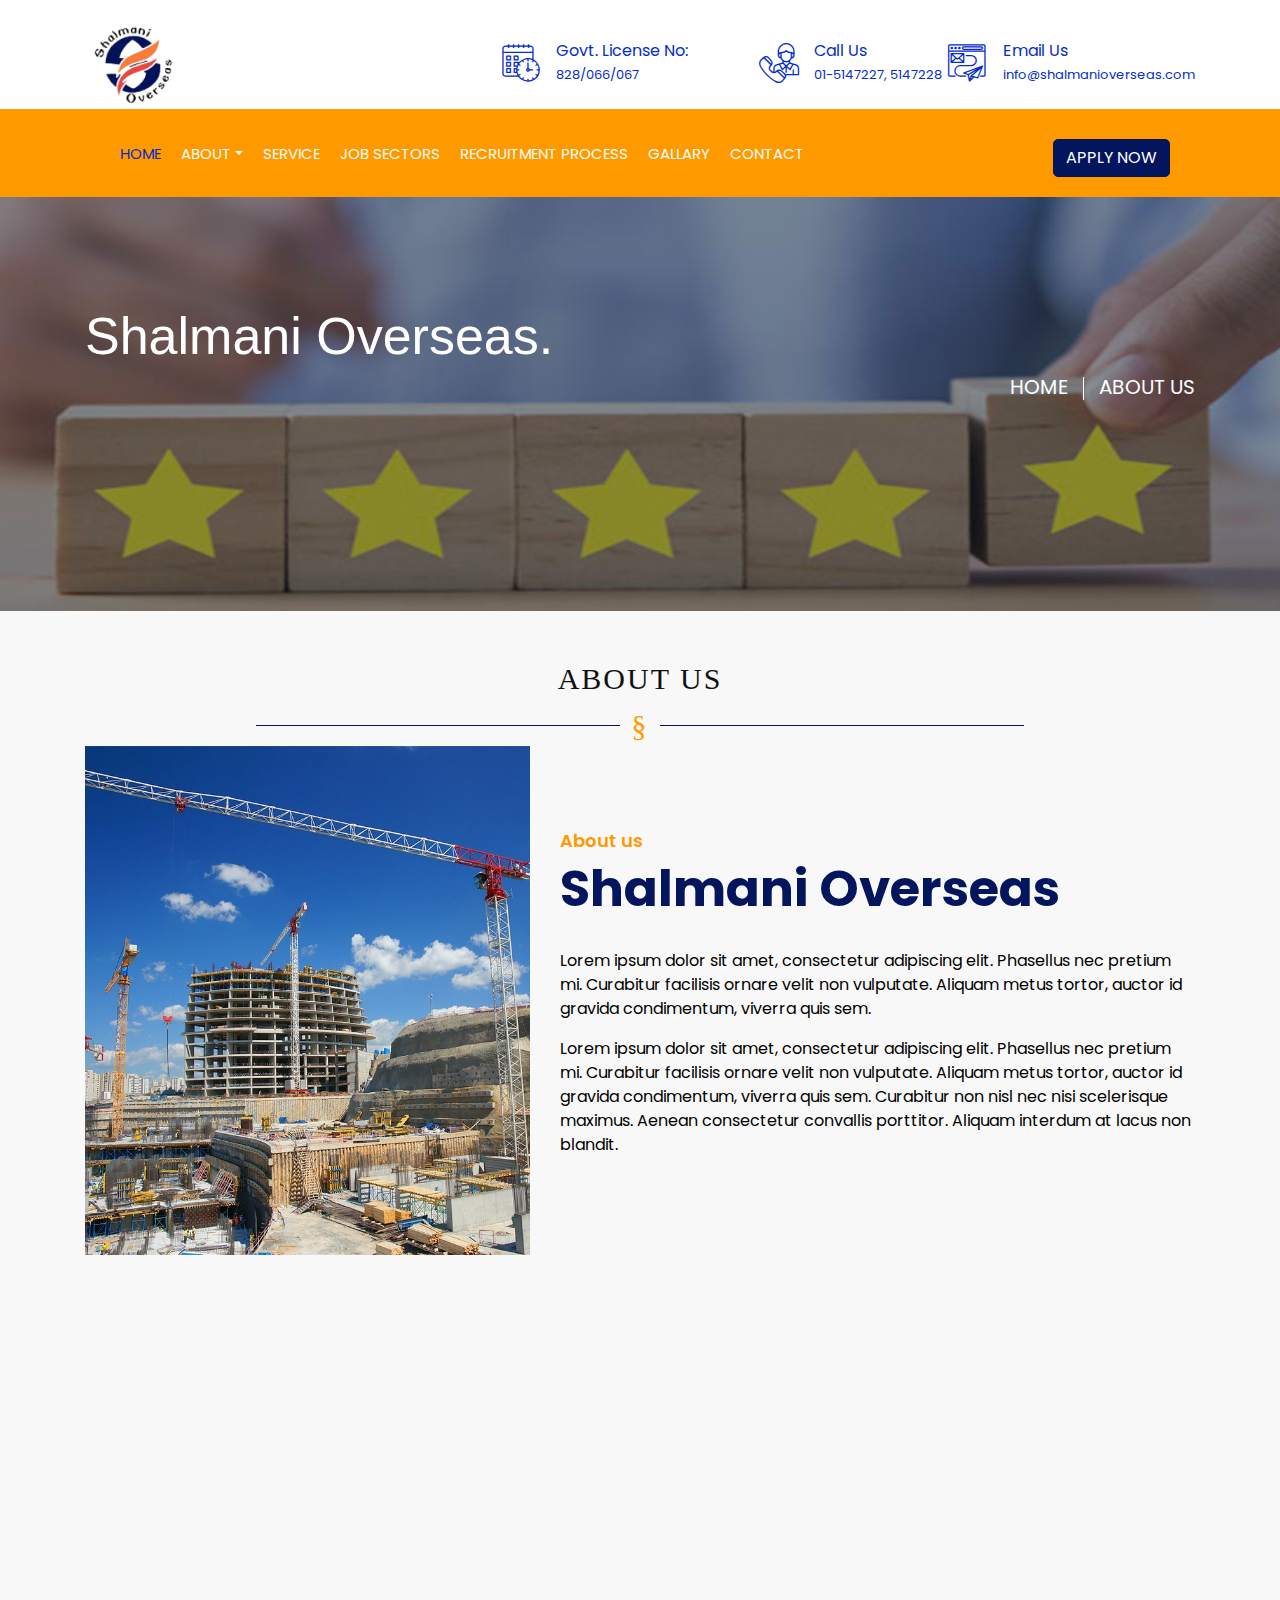
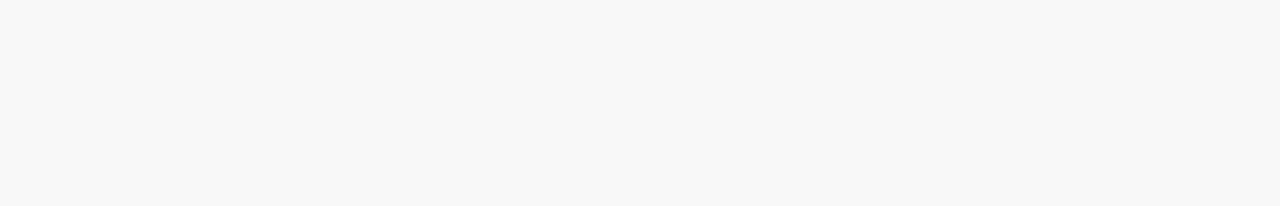
<file: about.html>
<!DOCTYPE html>
<html lang="en">

<head>
    <meta charset="utf-8">
    <title>Shalmani Overseas</title>
    <meta content="width=device-width, initial-scale=1.0" name="viewport">
    <meta content="Construction Company Website Template" name="keywords">
    <meta content="Construction Company Website Template" name="description">

    <!-- Favicon -->
    <link href="img/favicon.ico" rel="icon">

    <!-- Google Font -->
    <link href="https://fonts.googleapis.com/css2?family=Poppins:wght@100;200;300;400;500;600;700;800;900&display=swap"
        rel="stylesheet">
    <!-- CSS Libraries -->
    <link href="https://stackpath.bootstrapcdn.com/bootstrap/4.4.1/css/bootstrap.min.css" rel="stylesheet">
    <link href="https://cdnjs.cloudflare.com/ajax/libs/font-awesome/5.10.0/css/all.min.css" rel="stylesheet">
    <link rel="stylesheet" href="https://cdnjs.cloudflare.com/ajax/libs/font-awesome/6.2.1/css/all.min.css"
        integrity="sha512-MV7K8+y+gLIBoVD59lQIYicR65iaqukzvf/nwasF0nqhPay5w/9lJmVM2hMDcnK1OnMGCdVK+iQrJ7lzPJQd1w=="
        crossorigin="anonymous" referrerpolicy="no-referrer" />
    <link href="lib/flaticon/font/flaticon.css" rel="stylesheet">
    <link href="lib/animate/animate.min.css" rel="stylesheet">
    <link href="lib/owlcarousel/assets/owl.carousel.min.css" rel="stylesheet">
    <link href="lib/lightbox/css/lightbox.min.css" rel="stylesheet">
    <link href="lib/slick/slick.css" rel="stylesheet">
    <link href="lib/slick/slick-theme.css" rel="stylesheet">

    <!-- Template Stylesheet -->
    <link href="css/style.css" rel="stylesheet">
    <link rel="stylesheet" href="css/responsive.css">

</head>

<body>
    <!-- Top Bar Start -->
    <div class="top-bar">
        <div class="container">
            <div class="row align-items-center">
                <div class="col-lg-4 col-md-12">
                    <div class="logo">
                        <a href="index.html">
                            <img src="img/logo/logo.png" alt="">
                            <!-- <img src="img/logo.jpg" alt="Logo"> -->
                        </a>
                    </div>
                </div>
                <div class="col-lg-8 col-md-7 d-none d-lg-block">
                    <div class="row">
                        <div class="col-4">
                            <div class="top-bar-item">
                                <div class="top-bar-icon">
                                    <i class="flaticon-calendar"></i>
                                </div>
                                <div class="top-bar-text">
                                    <h3>Govt. License No: </h3>
                                    <p>828/066/067</p>
                                </div>
                            </div>
                        </div>
                        <div class="col-4">
                            <div class="top-bar-item">
                                <div class="top-bar-icon">
                                    <i class="flaticon-call"></i>
                                </div>
                                <div class="top-bar-text">
                                    <h3>Call Us</h3>
                                    <p>01-5147227, 5147228</p>
                                </div>
                            </div>
                        </div>
                        <div class="col-4">
                            <div class="top-bar-item">
                                <div class="top-bar-icon">
                                    <i class="flaticon-send-mail"></i>
                                </div>
                                <div class="top-bar-text">
                                    <h3>Email Us</h3>
                                    <p>info@shalmanioverseas.com</p>
                                </div>
                            </div>
                        </div>
                    </div>
                </div>
            </div>
        </div>
    </div>
    <!-- Top Bar End -->

    <!-- Nav Bar Start -->
    <div class="nav-bar">
        <div class="container">
            <nav class="navbar navbar-expand-lg navbar-dark">
                <a href="#" class="navbar-brand">MENU</a>
                <button type="button" class="navbar-toggler" data-toggle="collapse" data-target="#navbarCollapse">
                    <span class="navbar-toggler-icon"></span>
                </button>

                <div class="collapse navbar-collapse justify-content-between" id="navbarCollapse">
                    <div class="navbar-nav mr-auto">
                        <a href="index.html" class="nav-item nav-link active">Home</a>
                        <div class="nav-item dropdown">
                            <a href="#" class="nav-link dropdown-toggle" data-toggle="dropdown">about</a>
                            <div class="dropdown-menu">
                                <a href="about.html" class="dropdown-item">About us</a>
                                <a href="massage-mc.html" class="dropdown-item">Maseege from Managing Chairman</a>
                                <a href="about.html" class="dropdown-item">About Nepal</a>
                                <a href="organization-chart.html" class="dropdown-item">Organization Structure</a>
                            </div>
                        </div>
                        <a href="service.html" class="nav-item nav-link">Service</a>
                        <a href="jobSectors.html" class="nav-item nav-link">JOB SECTORS</a>
                        <a href="RecrutmentProcess.html" class="nav-item nav-link">Recruitment Process</a>
                        <a href="Gallery.html" class="nav-item nav-link">Gallary</a>
                        <a href="Contact.html" class="nav-item nav-link">Contact</a>
                    </div>
                    <div class="ml-auto">
                        <a class="btn" href="applyfrom.html">Apply Now</a>
                    </div>
                </div>
            </nav>
        </div>
    </div>
    <!-- Nav Bar End -->

    <!-- Start Subheader -->
    <div class="normal-bg subheader" style="background-image: url('img/service-banner.jpg');">
        <div class="container">
            <div class="row">
                <div class="col-12">
                    <div class="subheader-content">
                        <h1 class="page-title text-white fw-600">Shalmani Overseas.</h1>
                        <ul class="custom-flex breadcrumb">
                            <li><a href="index.html">Home</a></li>
                            <li>About Us</li>
                        </ul>
                    </div>
                </div>
            </div>
        </div>
    </div>
    <!-- End Subheader -->
    <!-- About Start -->
    <div class="about wow fadeInUp" data-wow-delay="0.1s">
        <div class="service-title">
            <h1>
                About us</h1>
        </div>
        <div class="container">
            <div class="row align-items-center">
                <div class="col-lg-5 col-md-6">
                    <div class="about-img">
                        <img src="img/about.jpg" alt="Image">
                    </div>
                </div>
                <div class="col-lg-7 col-md-6">
                    <div class="section-header text-left">
                        <p>About us</p>
                        <h2>Shalmani Overseas</h2>
                    </div>
                    <div class="about-text">
                        <p>
                            Lorem ipsum dolor sit amet, consectetur adipiscing elit. Phasellus nec pretium mi.
                            Curabitur facilisis ornare velit non vulputate. Aliquam metus tortor, auctor id gravida
                            condimentum, viverra quis sem.
                        </p>
                        <p>
                            Lorem ipsum dolor sit amet, consectetur adipiscing elit. Phasellus nec pretium mi.
                            Curabitur facilisis ornare velit non vulputate. Aliquam metus tortor, auctor id gravida
                            condimentum, viverra quis sem. Curabitur non nisl nec nisi scelerisque maximus. Aenean
                            consectetur convallis porttitor. Aliquam interdum at lacus non blandit.
                        </p>
                        <!-- <a class="btn" href="">Learn More</a> -->
                    </div>
                </div>
            </div>
        </div>
    </div>







    <!-- ..........................footer.................. -->
    <div class="footer wow fadeIn" data-wow-delay="0.3s">
        <div class="container">
            <div class="row">
                <div class="col-md-6 col-lg-3">
                    <div class="footer-contact">
                        <h2>Office Contact</h2>
                        <p><i class="fa fa-map-marker-alt"></i>G.P.O. Box: 8975, EPC-595, Koteshwor, Kathmandu, Nepal
                        </p>
                        <p><i class="fa fa-phone-alt"></i>01-5147227, 5147228</p>
                        <p><i class="fa fa-envelope"></i>info@shalmanioverseas.com</p>
                        <div class="footer-social">
                            <a href=""><i class="fab fa-twitter"></i></a>
                            <a href=""><i class="fab fa-facebook-f"></i></a>
                            <a href=""><i class="fab fa-youtube"></i></a>
                            <a href=""><i class="fab fa-instagram"></i></a>
                            <a href=""><i class="fab fa-linkedin-in"></i></a>
                        </div>
                    </div>
                </div>
                <div class="col-md-6 col-lg-3">
                    <div class="footer-link">
                        <h2>JOB SECTORS</h2>
                        <a href="">Security Guard</a>
                        <a href="">Hotel Group</a>
                        <a href="">Mechanics</a>
                        <a href="">Engineering Group</a>
                        <a href="">Civil Construction</a>
                    </div>
                </div>
                <div class="col-md-6 col-lg-3">
                    <div class="footer-link">
                        <h2>Useful Pages</h2>
                        <a href="">About Us</a>
                        <a href="">Job Sectors</a>
                        <a href="">Contact</a>
                        <a href="">Testimonial</a>
                    </div>
                </div>
                <div class="col-md-6 col-lg-3">
                    <div class="newsletter">
                        <h2>Newsletter</h2>
                        <p>
                            Lorem ipsum dolor sit amet elit. Phasellus nec pretium mi. Curabitur facilisis ornare
                            velit non vulpu
                        </p>
                    </div>
                </div>
            </div>
        </div>
        <div class="container copyright">
            <div class="row">
                <div class="col-md-12">
                    <p>&copy; <a href="#">Shalmani Overseas Pvt. Ltd.</a> All Right Reserved. Developed by <a
                            href="https://radiantnepal.com/">Radiant Infotech</a></p>
                </div>
            </div>
        </div>

    </div>

    <!-- JavaScript Libraries -->
    <script src="https://code.jquery.com/jquery-3.4.1.min.js"></script>
    <script src="https://stackpath.bootstrapcdn.com/bootstrap/4.4.1/js/bootstrap.bundle.min.js"></script>
    <script src="lib/easing/easing.min.js"></script>
    <script src="lib/wow/wow.min.js"></script>
    <script src="lib/owlcarousel/owl.carousel.min.js"></script>
    <script src="lib/isotope/isotope.pkgd.min.js"></script>
    <script src="lib/lightbox/js/lightbox.min.js"></script>
    <script src="lib/waypoints/waypoints.min.js"></script>
    <script src="lib/counterup/counterup.min.js"></script>
    <script src="lib/slick/slick.min.js"></script>

    <!-- Template Javascript -->
    <script src="js/main.js"></script>
</body>

</html>
</file>
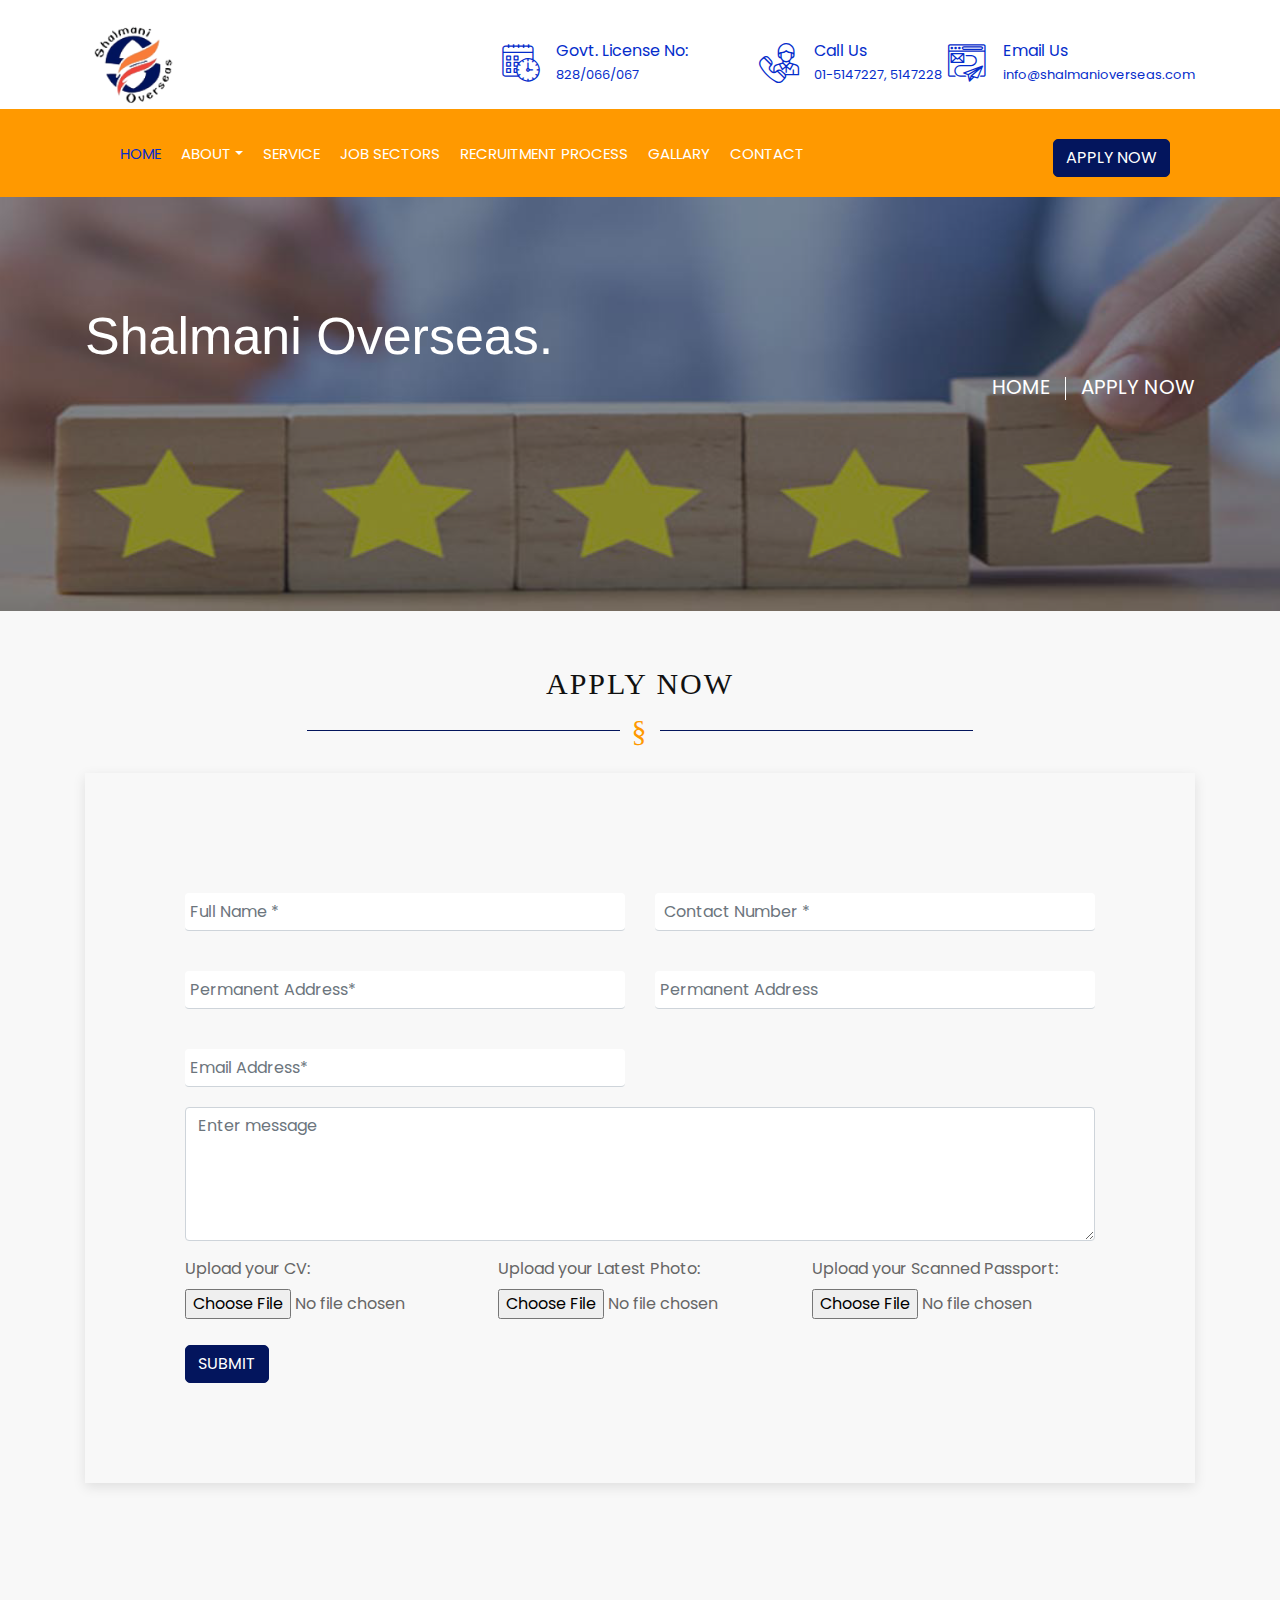
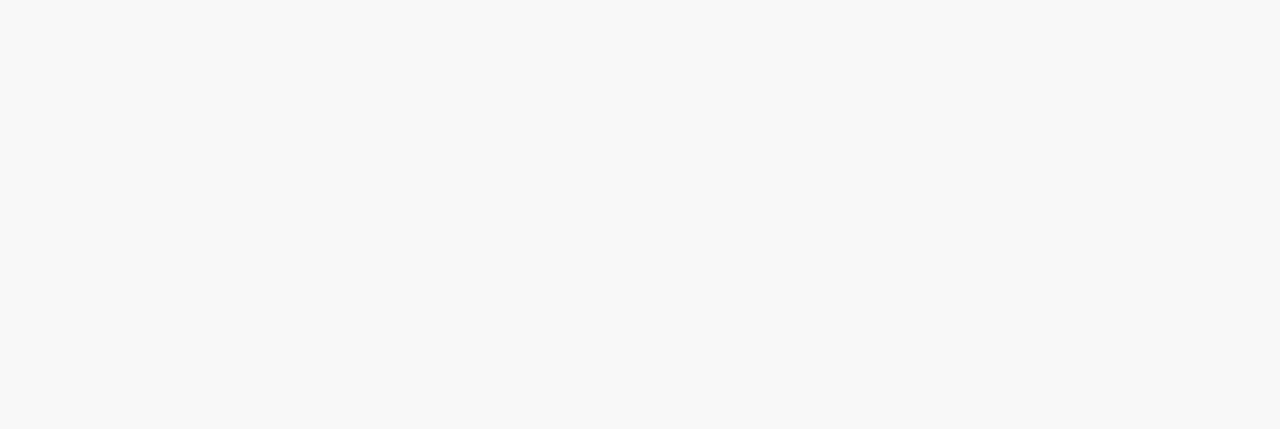
<file: applyfrom.html>
<!DOCTYPE html>
<html lang="en">

<head>
    <meta charset="utf-8">
    <title>apply</title>
    <meta content="width=device-width, initial-scale=1.0" name="viewport">
    <meta content="Construction Company Website Template" name="keywords">
    <meta content="Construction Company Website Template" name="description">

    <!-- Favicon -->
    <link href="img/favicon.ico" rel="icon">

    <!-- Google Font -->
    <link href="https://fonts.googleapis.com/css2?family=Poppins:wght@100;200;300;400;500;600;700;800;900&display=swap"
        rel="stylesheet">
    <!-- CSS Libraries -->
    <link href="https://stackpath.bootstrapcdn.com/bootstrap/4.4.1/css/bootstrap.min.css" rel="stylesheet">
    <link href="https://cdnjs.cloudflare.com/ajax/libs/font-awesome/5.10.0/css/all.min.css" rel="stylesheet">
    <link rel="stylesheet" href="https://cdnjs.cloudflare.com/ajax/libs/font-awesome/6.2.1/css/all.min.css"
        integrity="sha512-MV7K8+y+gLIBoVD59lQIYicR65iaqukzvf/nwasF0nqhPay5w/9lJmVM2hMDcnK1OnMGCdVK+iQrJ7lzPJQd1w=="
        crossorigin="anonymous" referrerpolicy="no-referrer" />
    <link href="lib/flaticon/font/flaticon.css" rel="stylesheet">
    <link href="lib/animate/animate.min.css" rel="stylesheet">
    <link href="lib/owlcarousel/assets/owl.carousel.min.css" rel="stylesheet">
    <link href="lib/lightbox/css/lightbox.min.css" rel="stylesheet">
    <link href="lib/slick/slick.css" rel="stylesheet">
    <link href="lib/slick/slick-theme.css" rel="stylesheet">

    <!-- Template Stylesheet -->
    <link href="css/style.css" rel="stylesheet">
    <link rel="stylesheet" href="css/responsive.css">
</head>

<body>
    <!-- Top Bar Start -->
    <div class="top-bar">
        <div class="container">
            <div class="row align-items-center">
                <div class="col-lg-4 col-md-12">
                    <div class="logo">
                        <a href="index.html">
                            <img src="img/logo/logo.png" alt="">
                            <!-- <img src="img/logo.jpg" alt="Logo"> -->
                        </a>
                    </div>
                </div>
                <div class="col-lg-8 col-md-7 d-none d-lg-block">
                    <div class="row">
                        <div class="col-4">
                            <div class="top-bar-item">
                                <div class="top-bar-icon">
                                    <i class="flaticon-calendar"></i>
                                </div>
                                <div class="top-bar-text">
                                    <h3>Govt. License No: </h3>
                                    <p>828/066/067</p>
                                </div>
                            </div>
                        </div>
                        <div class="col-4">
                            <div class="top-bar-item">
                                <div class="top-bar-icon">
                                    <i class="flaticon-call"></i>
                                </div>
                                <div class="top-bar-text">
                                    <h3>Call Us</h3>
                                    <p>01-5147227, 5147228</p>
                                </div>
                            </div>
                        </div>
                        <div class="col-4">
                            <div class="top-bar-item">
                                <div class="top-bar-icon">
                                    <i class="flaticon-send-mail"></i>
                                </div>
                                <div class="top-bar-text">
                                    <h3>Email Us</h3>
                                    <p>info@shalmanioverseas.com</p>
                                </div>
                            </div>
                        </div>
                    </div>
                </div>
            </div>
        </div>
    </div>
    <!-- Top Bar End -->

    <!-- Nav Bar Start -->
    <div class="nav-bar">
        <div class="container">
            <nav class="navbar navbar-expand-lg navbar-dark">
                <a href="#" class="navbar-brand">MENU</a>
                <button type="button" class="navbar-toggler" data-toggle="collapse" data-target="#navbarCollapse">
                    <span class="navbar-toggler-icon"></span>
                </button>

                <div class="collapse navbar-collapse justify-content-between" id="navbarCollapse">
                    <div class="navbar-nav mr-auto">
                        <a href="index.html" class="nav-item nav-link active">Home</a>
                        <div class="nav-item dropdown">
                            <a href="#" class="nav-link dropdown-toggle" data-toggle="dropdown">about</a>
                            <div class="dropdown-menu">
                                <a href="about.html" class="dropdown-item">About us</a>
                                <a href="#" class="dropdown-item">Maseege from Managing Chairman</a>
                                <a href="about.html" class="dropdown-item">About Nepal</a>
                                <a href="organization-chart.html" class="dropdown-item">Organization Structure</a>
                            </div>
                        </div>
                        <a href="service.html" class="nav-item nav-link">Service</a>
                        <a href="jobSectors.html" class="nav-item nav-link">JOB SECTORS</a>
                        <a href="RecrutmentProcess.html" class="nav-item nav-link">Recruitment Process</a>
                        <a href="Gallery.html" class="nav-item nav-link">Gallary</a>
                        <a href="Contact.html" class="nav-item nav-link">Contact</a>
                    </div>
                    <div class="ml-auto">
                        <a class="btn" href="applyfrom.html">Apply Now</a>
                    </div>
                </div>
            </nav>
        </div>
    </div>
    <!-- Nav Bar End -->

    <!-- Start Subheader -->
    <div class="normal-bg subheader" style="background-image: url('img/service-banner.jpg');">
        <div class="container">
            <div class="row">
                <div class="col-12">
                    <div class="subheader-content">
                        <h1 class="page-title text-white fw-600">Shalmani Overseas.</h1>
                        <ul class="custom-flex breadcrumb">
                            <li><a href="index.html">Home</a></li>
                            <li>Apply Now</li>
                        </ul>
                    </div>
                </div>
            </div>
        </div>
    </div>
    <!-- End Subheader -->
    <!-- About Start -->
    <!-- <div class="about wow fadeInUp" data-wow-delay="0.1s">
        <div class="service-title">
            <h1>
                About us</h1>
        </div>
        <div class="about-mission-page">
            <div class="container">
                <div class="row align-items-center">
                    <div class="col-lg-5 col-md-6">
                        <div class="about-img">
                            <img src="img/about.jpg" alt="Image">
                        </div>
                    </div>
                    <div class="col-lg-7 col-md-6">
                        <div class="section-header text-left">
                            <p>About us</p>
                            <h2>Shalmani Overseas</h2>
                        </div>
                        <div class="about-text">
                            <p>
                                Lorem ipsum dolor sit amet, consectetur adipiscing elit. Phasellus nec pretium mi.
                                Curabitur facilisis ornare velit non vulputate. Aliquam metus tortor, auctor id gravida
                                condimentum, viverra quis sem.
                            </p>
                            <p>
                                Lorem ipsum dolor sit amet, consectetur adipiscing elit. Phasellus nec pretium mi.
                                Curabitur facilisis ornare velit non vulputate. Aliquam metus tortor, auctor id gravida
                                condimentum, viverra quis sem. Curabitur non nisl nec nisi scelerisque maximus. Aenean
                                consectetur convallis porttitor. Aliquam interdum at lacus non blandit.
                            </p>
                        </div>
                    </div>
                </div>
            </div>
        </div>
    </div> -->

    <!-- <div class="box">
        <div class="container">
            <div class="row">
                <div class="col-lg-4 col-md-4 col-sm-4 col-xs-12">
                    <div class="box-part text-center">
                        <div class="about-mission-icon">
                            <a href=""> <img src="img/target.png" alt=""></a>
                        </div>
                        <div class="title">
                            <h4>MISSION</h4>
                        </div>
                        <div class="text">
                            <span>Lorem ipsum dolor sit amet, id quo eruditi eloquentiam. Assum decore te sed. Elitr
                                scripta ocurreret qui ad.</span>
                        </div>
                    </div>
                </div>
                <div class="col-lg-4 col-md-4 col-sm-4 col-xs-12">
                    <div class="box-part text-center">
                        <div class="about-mission-icon">
                            <a href=""><img src="img/eye.png" alt=""></a>
                        </div>
                        <div class="title">
                            <h4>VISION</h4>
                        </div>
                        <div class="text">
                            <span>Lorem ipsum dolor sit amet, id quo eruditi eloquentiam. Assum decore te sed. Elitr
                                scripta ocurreret qui ad.</span>
                        </div>
                    </div>
                </div>

                <div class="col-lg-4 col-md-4 col-sm-4 col-xs-12">
                    <div class="box-part text-center">
                        <div class="about-mission-icon">
                            <a href=""> <img src="img/value.png" alt=""></a>
                        </div>
                        <div class="title">
                            <h4>VALUE</h4>
                        </div>
                        <div class="text">
                            <span>Lorem ipsum dolor sit amet, id quo eruditi eloquentiam. Assum decore te sed. Elitr
                                scripta ocurreret qui ad.</span>
                        </div>
                    </div>
                </div>
            </div>
        </div>
    </div> -->

    <div class="container">
        <div class="contact-area-page">
            <div class="service-title">
                <h1>Apply Now</h1>
            </div>
            <form class="row">
                <div class="col-lg-12 col-md-12 col-12">
                    <div class="apply-area">
                        <div class="row">
                            <div class="col-6">
                                <div class="apply-form">
                                    <input type="name" class="form-control" id="inputName4" placeholder="Full Name *">
                                </div>

                            </div>

                            <div class="col-6">
                                <div class="apply-form">
                                    <input type="Phone" class="form-control" id="inputPhone" placeholder=" Contact Number *">
                                </div>

                            </div>
                            <div class="col-6">
                                <div class="apply-form">
                                    <input type="text" class="form-control" id="inputemail2" placeholder="Permanent Address*">
                                </div>

                            </div>
                            <div class="col-6">
                                <div class="apply-form">
                                    <input type="text" class="form-control" id="inputemail2" placeholder="Permanent Address">
                                </div>

                            </div>
                            <div class="col-6">
                                <div class="apply-form">
                                    <input type="text" class="form-control" id="inputemail2" placeholder="Email Address*">
                                </div>

                            </div>
                            <div class="col-12">
                                <textarea class="form-control" rows="5" id="comment" name="text"
                                    placeholder="Enter message"></textarea>
                            </div>
                            <div class="col-lg-4">
                                <div class="form-group mt-3">
                                    <label class="mr-4">Upload your CV:</label>

                                    <div class="file-upload-wrapper" data-text="Select your file!">
                                        <input name="cvupload[]" type="file" class="file-upload-field" accept="image/*" />
                                    </div>
                                </div>
                            </div>

                            <div class="col-lg-4">
                                <div class="form-group mt-3">
                                    <label class="mr-4">Upload your Latest Photo:</label>
                                    <div class="file-upload-wrapper" data-text="Select your file!">
                                        <input name="photoupload[]" type="file" class="file-upload-field" accept="image/*" />
                                    </div>
                                </div>
                            </div>
                            <div class="col-lg-4">
                                <div class="form-group mt-3">
                                    <label class="mr-4">Upload your Scanned Passport:</label>
                                    <div class="file-upload-wrapper" data-text="Select your file!">
                                        <input name="passportupload[]" type="file" class="file-upload-field" accept="image/*">
                                    </div>
                                </div>
                            </div>
                            <div class="mr-auto">
                                <a class="btn" href="#">Submit</a>
                            </div>
                        </div>
                    </div>
                </div>
                <!-- <div class="col-lg-6 col-md-12 col-12">
                    <div class="form-text-area ">
                        <iframe
                            src="https://www.google.com/maps/embed?pb=!1m18!1m12!1m3!1d3531.4667363154454!2d85.33924361472678!3d27.733746582781034!2m3!1f0!2f0!3f0!3m2!1i1024!2i768!4f13.1!3m3!1m2!1s0x39eb1997bb7aa729%3A0xde3df4f6a9881eb2!2sShalmani%20Overseas%20Pvt.%20Ltd.!5e0!3m2!1sen!2snp!4v1643106069807!5m2!1sen!2snp"
                            width="100%" height="450" style="border:0;" allowfullscreen="" loading="lazy"
                            referrerpolicy="no-referrer-when-downgrade"></iframe>
                    </div>

                </div> -->


            </form>

        </div>
    </div>



    <!-- ..........................footer.................. -->
    <div class="footer wow fadeIn" data-wow-delay="0.3s">
        <div class="container">
            <div class="row">
                <div class="col-md-6 col-lg-3">
                    <div class="footer-contact">
                        <h2>Office Contact</h2>
                        <p><i class="fa fa-map-marker-alt"></i>G.P.O. Box: 8975, EPC-595, Koteshwor, Kathmandu, Nepal
                        </p>
                        <p><i class="fa fa-phone-alt"></i>01-5147227, 5147228</p>
                        <p><i class="fa fa-envelope"></i>info@shalmanioverseas.com</p>
                        <div class="footer-social">
                            <a href=""><i class="fab fa-twitter"></i></a>
                            <a href=""><i class="fab fa-facebook-f"></i></a>
                            <a href=""><i class="fab fa-youtube"></i></a>
                            <a href=""><i class="fab fa-instagram"></i></a>
                            <a href=""><i class="fab fa-linkedin-in"></i></a>
                        </div>
                    </div>
                </div>
                <div class="col-md-6 col-lg-3">
                    <div class="footer-link">
                        <h2>JOB SECTORS</h2>
                        <a href="">Security Guard</a>
                        <a href="">Hotel Group</a>
                        <a href="">Mechanics</a>
                        <a href="">Engineering Group</a>
                        <a href="">Civil Construction</a>
                    </div>
                </div>
                <div class="col-md-6 col-lg-3">
                    <div class="footer-link">
                        <h2>Useful Pages</h2>
                        <a href="">About Us</a>
                        <a href="">Job Sectors</a>
                        <a href="">Contact</a>
                        <a href="">Testimonial</a>
                    </div>
                </div>
                <div class="col-md-6 col-lg-3">
                    <div class="newsletter">
                        <h2>Newsletter</h2>
                        <p>
                            Lorem ipsum dolor sit amet elit. Phasellus nec pretium mi. Curabitur facilisis ornare
                            velit non vulpu
                        </p>

                    </div>
                </div>
            </div>
        </div>
        <div class="container copyright">
            <div class="row">
                <div class="col-md-12">
                    <p>&copy; <a href="#">Shalmani Overseas Pvt. Ltd.</a> All Right Reserved. Developed by <a
                            href="https://radiantnepal.com/">Radiant Infotech</a></p>
                </div>
            </div>
        </div>

    </div>

    <!-- JavaScript Libraries -->
    <script src="https://code.jquery.com/jquery-3.4.1.min.js"></script>
    <script src="https://stackpath.bootstrapcdn.com/bootstrap/4.4.1/js/bootstrap.bundle.min.js"></script>
    <script src="lib/easing/easing.min.js"></script>
    <script src="lib/wow/wow.min.js"></script>
    <script src="lib/owlcarousel/owl.carousel.min.js"></script>
    <script src="lib/isotope/isotope.pkgd.min.js"></script>
    <script src="lib/lightbox/js/lightbox.min.js"></script>
    <script src="lib/waypoints/waypoints.min.js"></script>
    <script src="lib/counterup/counterup.min.js"></script>
    <script src="lib/slick/slick.min.js"></script>

    <!-- Template Javascript -->
    <script src="js/main.js"></script>
</body>

</html>
</file>
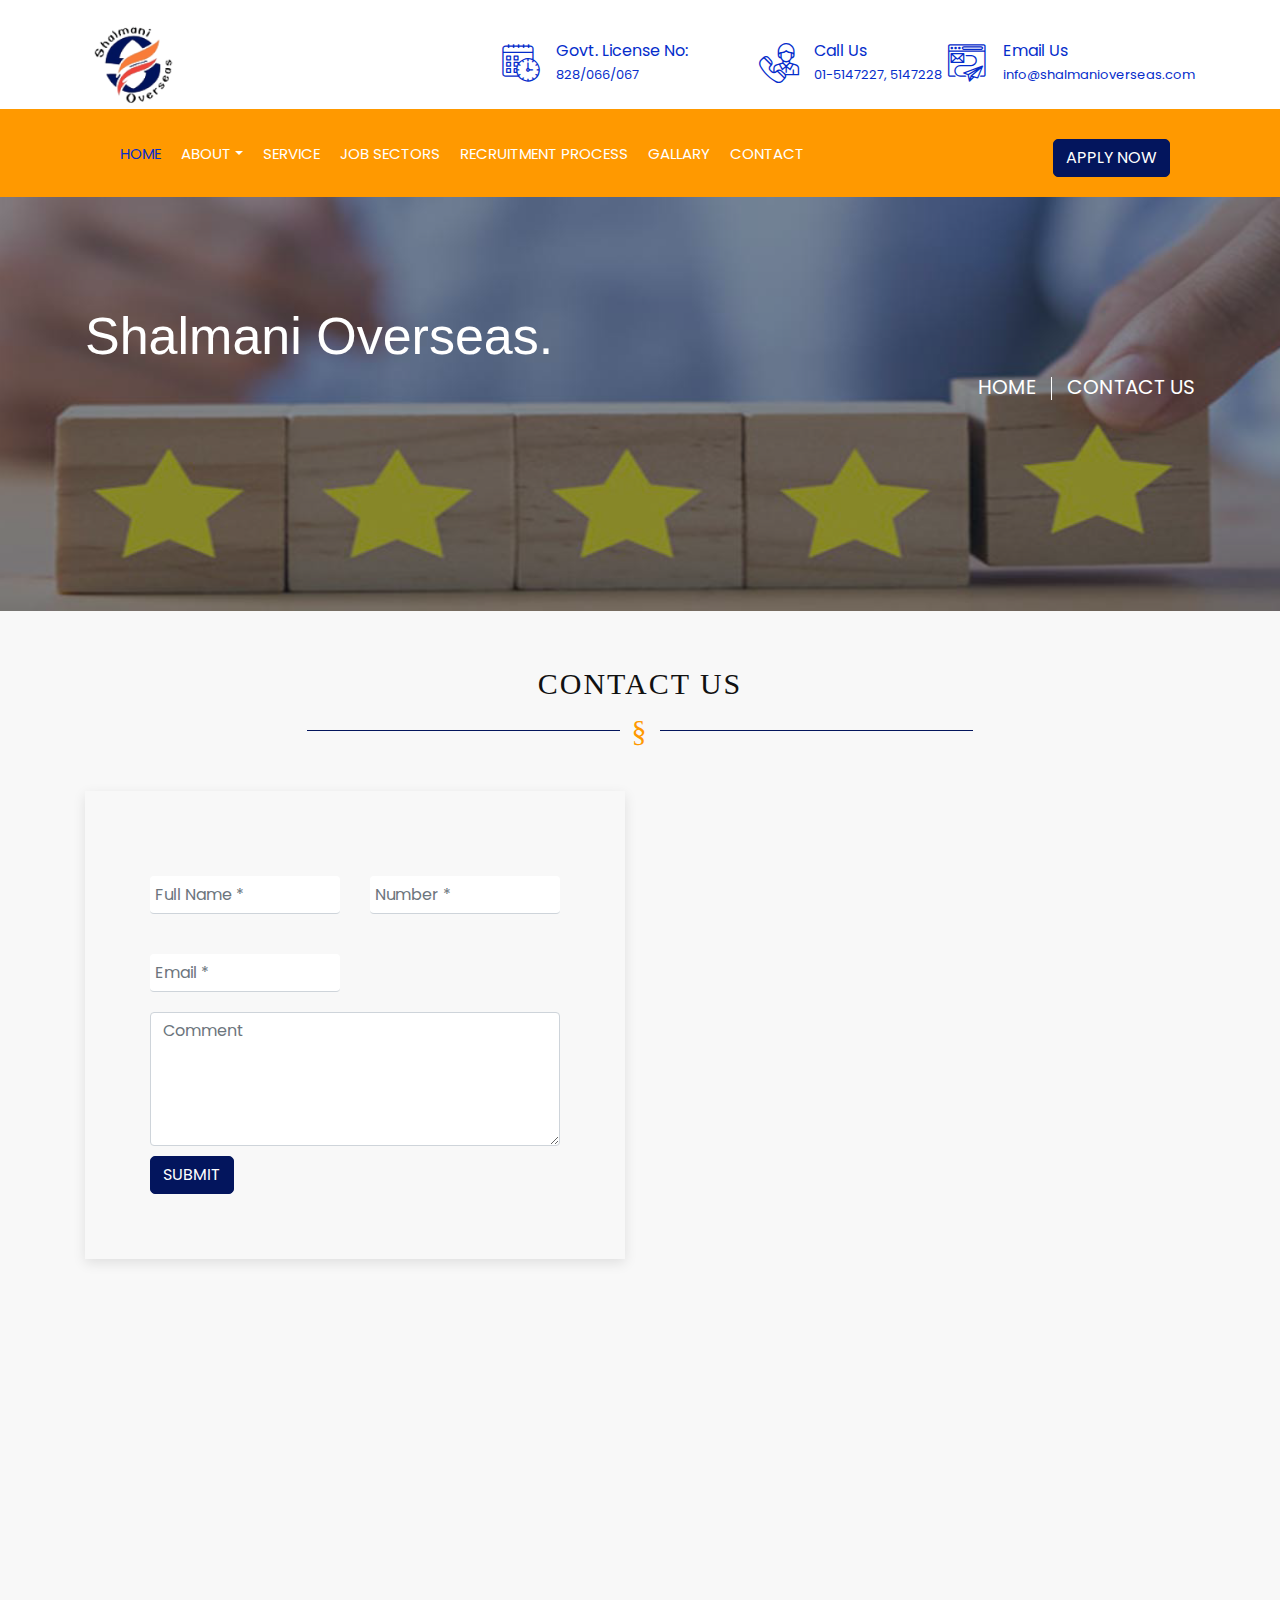
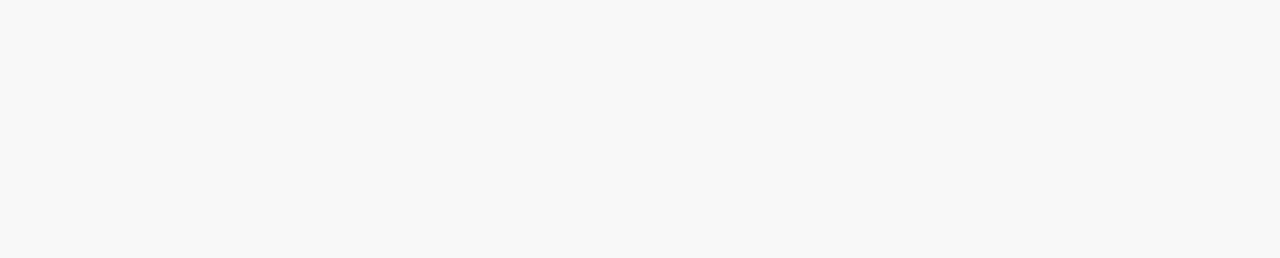
<file: Contact.html>
<!DOCTYPE html>
<html lang="en">

<head>
    <meta charset="utf-8">
    <title>Shalmani Overseas</title>
    <meta content="width=device-width, initial-scale=1.0" name="viewport">
    <meta content="Construction Company Website Template" name="keywords">
    <meta content="Construction Company Website Template" name="description">

    <!-- Favicon -->
    <link href="img/favicon.ico" rel="icon">

    <!-- Google Font -->
    <link href="https://fonts.googleapis.com/css2?family=Poppins:wght@100;200;300;400;500;600;700;800;900&display=swap"
        rel="stylesheet">
    <!-- CSS Libraries -->
    <link href="https://stackpath.bootstrapcdn.com/bootstrap/4.4.1/css/bootstrap.min.css" rel="stylesheet">
    <link href="https://cdnjs.cloudflare.com/ajax/libs/font-awesome/5.10.0/css/all.min.css" rel="stylesheet">
    <link rel="stylesheet" href="https://cdnjs.cloudflare.com/ajax/libs/font-awesome/6.2.1/css/all.min.css"
        integrity="sha512-MV7K8+y+gLIBoVD59lQIYicR65iaqukzvf/nwasF0nqhPay5w/9lJmVM2hMDcnK1OnMGCdVK+iQrJ7lzPJQd1w=="
        crossorigin="anonymous" referrerpolicy="no-referrer" />
    <link href="lib/flaticon/font/flaticon.css" rel="stylesheet">
    <link href="lib/animate/animate.min.css" rel="stylesheet">
    <link href="lib/owlcarousel/assets/owl.carousel.min.css" rel="stylesheet">
    <link href="lib/lightbox/css/lightbox.min.css" rel="stylesheet">
    <link href="lib/slick/slick.css" rel="stylesheet">
    <link href="lib/slick/slick-theme.css" rel="stylesheet">

    <!-- Template Stylesheet -->
    <link href="css/style.css" rel="stylesheet">
    <link rel="stylesheet" href="css/responsive.css">

</head>

<body>

    <!-- Top Bar Start -->
    <div class="top-bar">
        <div class="container">
            <div class="row align-items-center">
                <div class="col-lg-4 col-md-12">
                    <div class="logo">
                        <a href="index.html">
                            <img src="img/logo/logo.png" alt="">
                            <!-- <img src="img/logo.jpg" alt="Logo"> -->
                        </a>
                    </div>
                </div>
                <div class="col-lg-8 col-md-7 d-none d-lg-block">
                    <div class="row">
                        <div class="col-4">
                            <div class="top-bar-item">
                                <div class="top-bar-icon">
                                    <i class="flaticon-calendar"></i>
                                </div>
                                <div class="top-bar-text">
                                    <h3>Govt. License No: </h3>
                                    <p>828/066/067</p>
                                </div>
                            </div>
                        </div>
                        <div class="col-4">
                            <div class="top-bar-item">
                                <div class="top-bar-icon">
                                    <i class="flaticon-call"></i>
                                </div>
                                <div class="top-bar-text">
                                    <h3>Call Us</h3>
                                    <p>01-5147227, 5147228</p>
                                </div>
                            </div>
                        </div>
                        <div class="col-4">
                            <div class="top-bar-item">
                                <div class="top-bar-icon">
                                    <i class="flaticon-send-mail"></i>
                                </div>
                                <div class="top-bar-text">
                                    <h3>Email Us</h3>
                                    <p>info@shalmanioverseas.com</p>
                                </div>
                            </div>
                        </div>
                    </div>
                </div>
            </div>
        </div>
    </div>
    <!-- Top Bar End -->

    <!-- Nav Bar Start -->
    <div class="nav-bar">
        <div class="container">
            <nav class="navbar navbar-expand-lg navbar-dark">
                <a href="#" class="navbar-brand">MENU</a>
                <button type="button" class="navbar-toggler" data-toggle="collapse" data-target="#navbarCollapse">
                    <span class="navbar-toggler-icon"></span>
                </button>

                <div class="collapse navbar-collapse justify-content-between" id="navbarCollapse">
                    <div class="navbar-nav mr-auto">
                        <a href="index.html" class="nav-item nav-link active">Home</a>
                        <div class="nav-item dropdown">
                            <a href="#" class="nav-link dropdown-toggle" data-toggle="dropdown">about</a>
                            <div class="dropdown-menu">
                                <a href="about.html" class="dropdown-item">About us</a>
                                <a href="massage-mc.html" class="dropdown-item">Maseege from Managing Chairman</a>
                                <a href="about.html" class="dropdown-item">About Nepal</a>
                                <a href="organization-chart.html" class="dropdown-item">Organization Structure</a>
                            </div>
                        </div>
                        <a href="service.html" class="nav-item nav-link">Service</a>
                        <a href="jobSectors.html" class="nav-item nav-link">JOB SECTORS</a>
                        <a href="RecrutmentProcess.html" class="nav-item nav-link">Recruitment Process</a>
                        <a href="Gallery.html" class="nav-item nav-link">Gallary</a>
                        <a href="Contact.html" class="nav-item nav-link">Contact</a>
                    </div>
                    <div class="ml-auto">
                        <a class="btn" href="applyfrom.html">Apply Now</a>
                    </div>
                </div>
            </nav>
        </div>
    </div>
    <!-- Nav Bar End -->

    <!-- Start Subheader -->
    <div class="normal-bg subheader" style="background-image: url('img/service-banner.jpg');">
        <div class="container">
            <div class="row">
                <div class="col-12">
                    <div class="subheader-content">
                        <h1 class="page-title text-white fw-600">Shalmani Overseas.</h1>
                        <ul class="custom-flex breadcrumb">
                            <li><a href="index.html">Home</a></li>
                            <li>Contact Us</li>
                        </ul>
                    </div>
                </div>
            </div>
        </div>
    </div>
    <!-- End Subheader -->










    <!-- ====== Contact Section Start -->

    <div class="container">
        <div class="contact-area-page">
            <div class="service-title">
                <h1>Contact Us</h1>
            </div>
            <form class="row">
                <div class="col-lg-6 col-md-12 col-12">
                    <div class="form-area">
                        <div class="row">
                            <div class="col-6">
                                <div class="contact-form">
                                    <input type="name" class="form-control" id="inputName4" placeholder="Full Name *">
                                </div>

                            </div>

                            <div class="col-6">
                                <div class="contact-form">
                                    <input type="Phone" class="form-control" id="inputPhone" placeholder="Number *">
                                </div>

                            </div>
                            <div class="col-6">
                                <div class="contact-form">
                                    <input type="text" class="form-control" id="inputemail2" placeholder="Email *">
                                </div>

                            </div>
                            <div class="col-12">
                                <textarea class="form-control" rows="5" id="comment" name="text"
                                    placeholder="Comment"></textarea>
                            </div>
                            <div class="mr-auto">
                                <a class="btn" href="#">Submit</a>
                            </div>
                        </div>
                    </div>
                </div>
                <div class="col-lg-6 col-md-12 col-12">
                    <div class="form-text-area ">
                        <iframe
                            src="https://www.google.com/maps/embed?pb=!1m18!1m12!1m3!1d3531.4667363154454!2d85.33924361472678!3d27.733746582781034!2m3!1f0!2f0!3f0!3m2!1i1024!2i768!4f13.1!3m3!1m2!1s0x39eb1997bb7aa729%3A0xde3df4f6a9881eb2!2sShalmani%20Overseas%20Pvt.%20Ltd.!5e0!3m2!1sen!2snp!4v1643106069807!5m2!1sen!2snp"
                            width="100%" height="450" style="border:0;" allowfullscreen="" loading="lazy"
                            referrerpolicy="no-referrer-when-downgrade"></iframe>
                    </div>

                </div>


            </form>

        </div>
    </div>
    <!-- ====== Contact Section End -->



















    <!-- ..........................footer.................. -->
    <div class="footer wow fadeIn" data-wow-delay="0.3s">
        <div class="container">
            <div class="row">
                <div class="col-md-6 col-lg-3">
                    <div class="footer-contact">
                        <h2>Office Contact</h2>
                        <p><i class="fa fa-map-marker-alt"></i>G.P.O. Box: 8975, EPC-595, Koteshwor, Kathmandu, Nepal
                        </p>
                        <p><i class="fa fa-phone-alt"></i>01-5147227, 5147228</p>
                        <p><i class="fa fa-envelope"></i>info@shalmanioverseas.com</p>
                        <div class="footer-social">
                            <a href=""><i class="fab fa-twitter"></i></a>
                            <a href=""><i class="fab fa-facebook-f"></i></a>
                            <a href=""><i class="fab fa-youtube"></i></a>
                            <a href=""><i class="fab fa-instagram"></i></a>
                            <a href=""><i class="fab fa-linkedin-in"></i></a>
                        </div>
                    </div>
                </div>
                <div class="col-md-6 col-lg-3">
                    <div class="footer-link">
                        <h2>JOB SECTORS</h2>
                        <a href="">Security Guard</a>
                        <a href="">Hotel Group</a>
                        <a href="">Mechanics</a>
                        <a href="">Engineering Group</a>
                        <a href="">Civil Construction</a>
                    </div>
                </div>
                <div class="col-md-6 col-lg-3">
                    <div class="footer-link">
                        <h2>Useful Pages</h2>
                        <a href="">About Us</a>
                        <a href="">Job Sectors</a>
                        <a href="">Contact</a>
                        <a href="">Testimonial</a>
                    </div>
                </div>
                <div class="col-md-6 col-lg-3">
                    <div class="newsletter">
                        <h2>Newsletter</h2>
                        <p>
                            Lorem ipsum dolor sit amet elit. Phasellus nec pretium mi. Curabitur facilisis ornare
                            velit non vulpu
                        </p>
                    </div>
                </div>
            </div>
        </div>
        <div class="container copyright">
            <div class="row">
                <div class="col-md-12">
                    <p>&copy; <a href="#">Shalmani Overseas Pvt. Ltd.</a> All Right Reserved. Developed by <a
                            href="https://radiantnepal.com/">Radiant Infotech</a></p>
                </div>
            </div>
        </div>

    </div>

    <!-- JavaScript Libraries -->
    <script src="https://code.jquery.com/jquery-3.4.1.min.js"></script>
    <script src="https://stackpath.bootstrapcdn.com/bootstrap/4.4.1/js/bootstrap.bundle.min.js"></script>
    <script src="lib/easing/easing.min.js"></script>
    <script src="lib/wow/wow.min.js"></script>
    <script src="lib/owlcarousel/owl.carousel.min.js"></script>
    <script src="lib/isotope/isotope.pkgd.min.js"></script>
    <script src="lib/lightbox/js/lightbox.min.js"></script>
    <script src="lib/waypoints/waypoints.min.js"></script>
    <script src="lib/counterup/counterup.min.js"></script>
    <script src="lib/slick/slick.min.js"></script>

    <!-- Template Javascript -->
    <script src="js/main.js"></script>
</body>

</html>
</file>
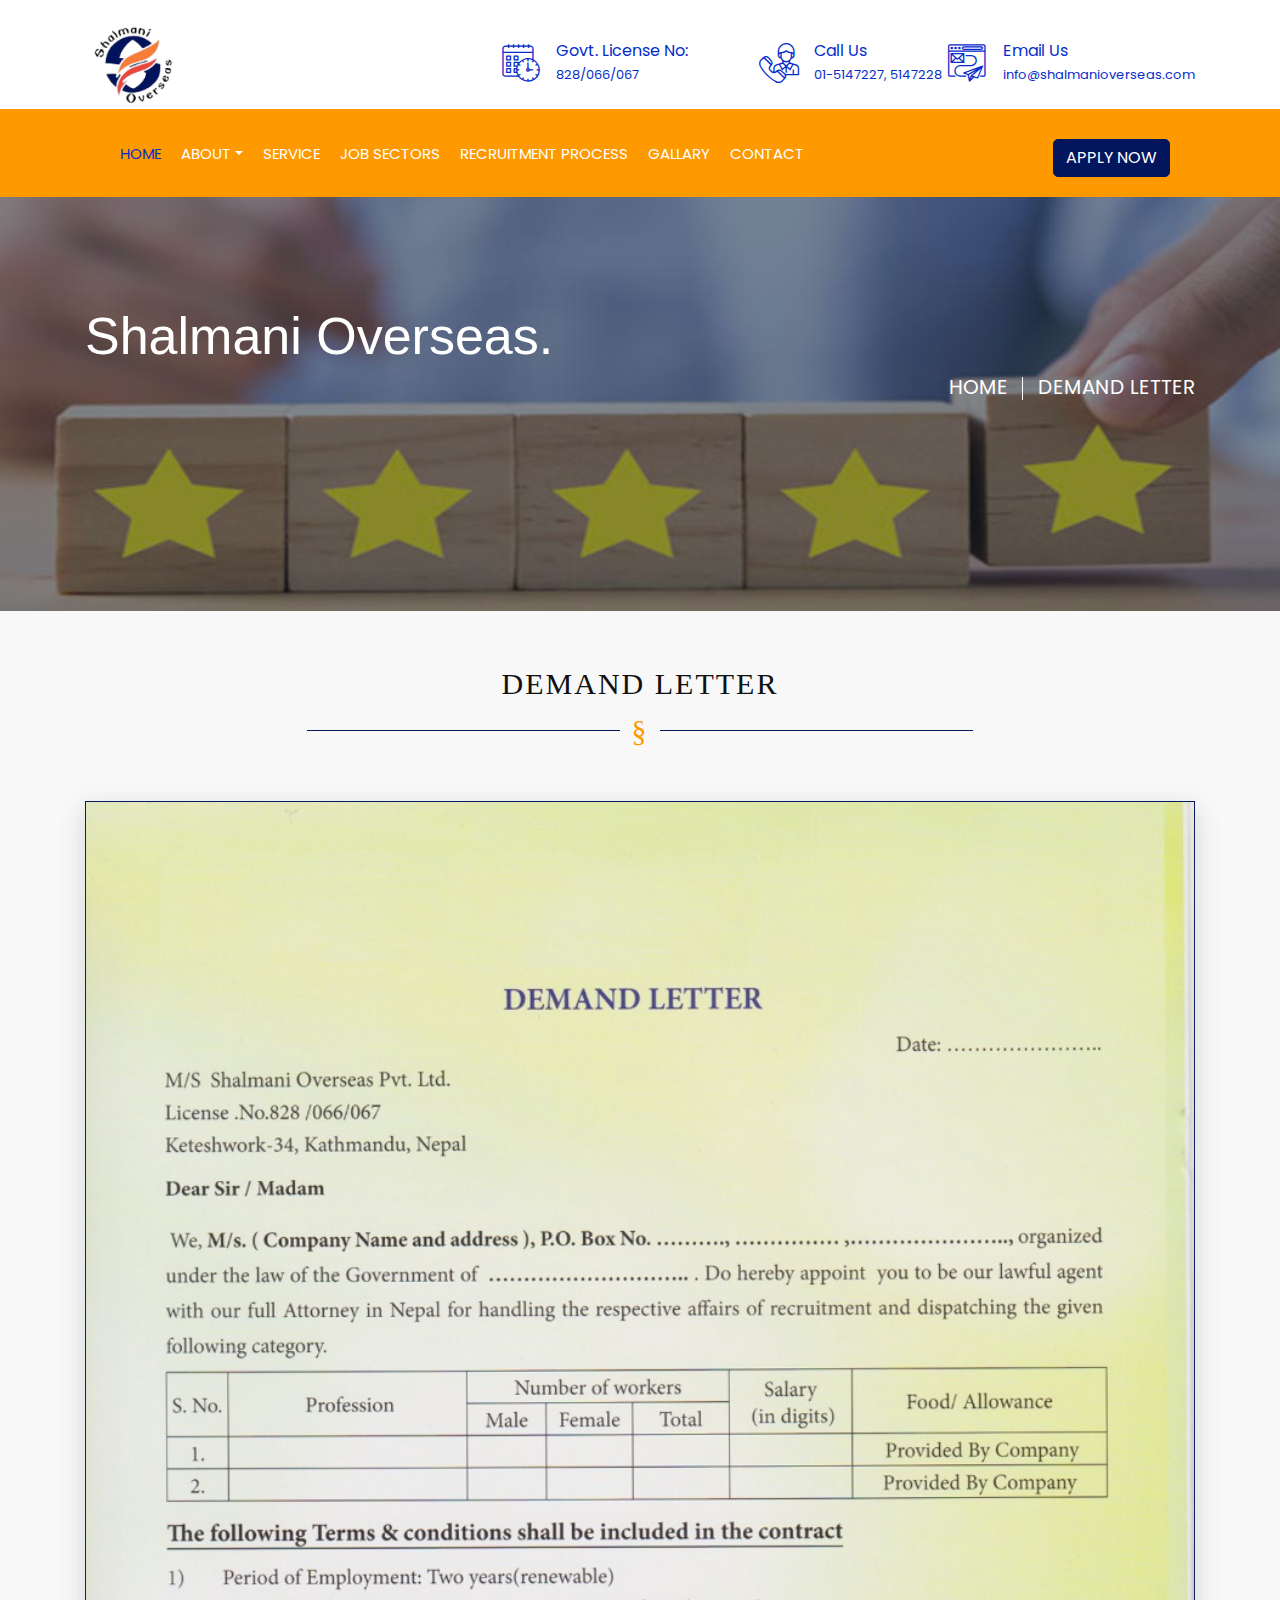
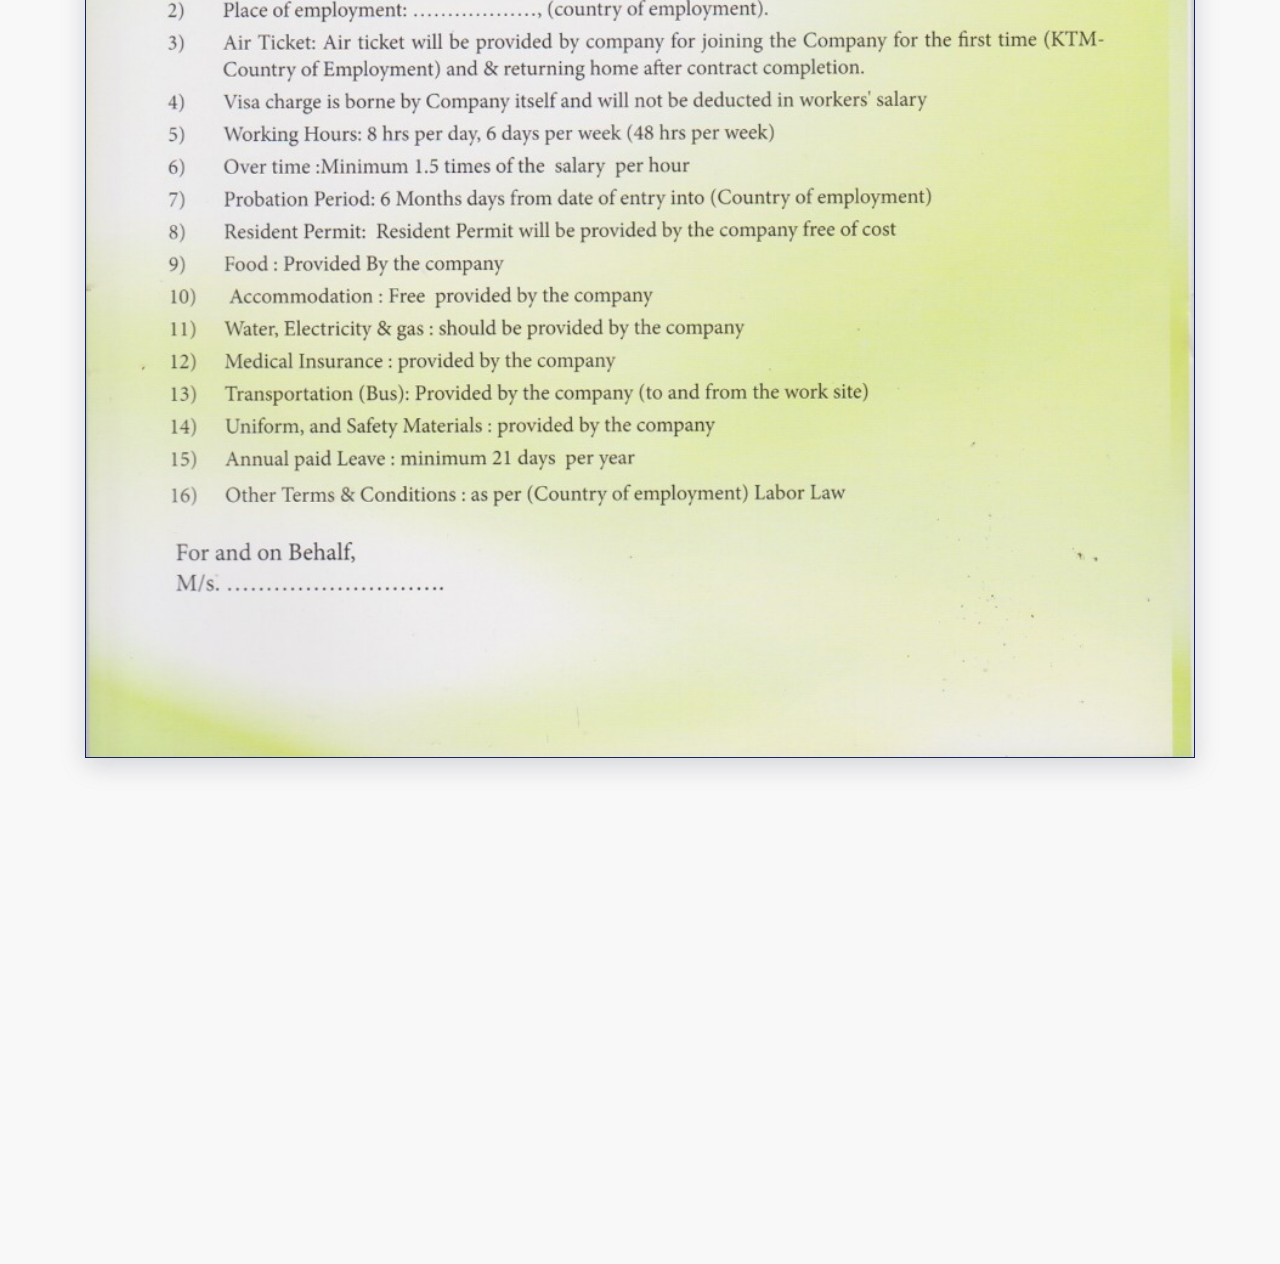
<file: demand-letter.html>
<!DOCTYPE html>
<html lang="en">

<head>
    <meta charset="utf-8">
    <title>Shalmani Overseas</title>
    <meta content="width=device-width, initial-scale=1.0" name="viewport">
    <meta content="Construction Company Website Template" name="keywords">
    <meta content="Construction Company Website Template" name="description">

    <!-- Favicon -->
    <link href="img/favicon.ico" rel="icon">

    <!-- Google Font -->
    <link href="https://fonts.googleapis.com/css2?family=Poppins:wght@100;200;300;400;500;600;700;800;900&display=swap"
        rel="stylesheet">
    <!-- CSS Libraries -->
    <link href="https://stackpath.bootstrapcdn.com/bootstrap/4.4.1/css/bootstrap.min.css" rel="stylesheet">
    <link href="https://cdnjs.cloudflare.com/ajax/libs/font-awesome/5.10.0/css/all.min.css" rel="stylesheet">
    <link rel="stylesheet" href="https://cdnjs.cloudflare.com/ajax/libs/font-awesome/6.2.1/css/all.min.css"
        integrity="sha512-MV7K8+y+gLIBoVD59lQIYicR65iaqukzvf/nwasF0nqhPay5w/9lJmVM2hMDcnK1OnMGCdVK+iQrJ7lzPJQd1w=="
        crossorigin="anonymous" referrerpolicy="no-referrer" />
    <link href="lib/flaticon/font/flaticon.css" rel="stylesheet">
    <link href="lib/animate/animate.min.css" rel="stylesheet">
    <link href="lib/owlcarousel/assets/owl.carousel.min.css" rel="stylesheet">
    <link href="lib/lightbox/css/lightbox.min.css" rel="stylesheet">
    <link href="lib/slick/slick.css" rel="stylesheet">
    <link href="lib/slick/slick-theme.css" rel="stylesheet">

    <!-- Template Stylesheet -->
    <link href="css/style.css" rel="stylesheet">
    <link rel="stylesheet" href="css/responsive.css">

</head>

<body>
    <!-- Top Bar Start -->
    <div class="top-bar">
        <div class="container">
            <div class="row align-items-center">
                <div class="col-lg-4 col-md-12">
                    <div class="logo">
                        <a href="index.html">
                            <img src="img/logo/logo.png" alt="">
                            <!-- <img src="img/logo.jpg" alt="Logo"> -->
                        </a>
                    </div>
                </div>
                <div class="col-lg-8 col-md-7 d-none d-lg-block">
                    <div class="row">
                        <div class="col-4">
                            <div class="top-bar-item">
                                <div class="top-bar-icon">
                                    <i class="flaticon-calendar"></i>
                                </div>
                                <div class="top-bar-text">
                                    <h3>Govt. License No: </h3>
                                    <p>828/066/067</p>
                                </div>
                            </div>
                        </div>
                        <div class="col-4">
                            <div class="top-bar-item">
                                <div class="top-bar-icon">
                                    <i class="flaticon-call"></i>
                                </div>
                                <div class="top-bar-text">
                                    <h3>Call Us</h3>
                                    <p>01-5147227, 5147228</p>
                                </div>
                            </div>
                        </div>
                        <div class="col-4">
                            <div class="top-bar-item">
                                <div class="top-bar-icon">
                                    <i class="flaticon-send-mail"></i>
                                </div>
                                <div class="top-bar-text">
                                    <h3>Email Us</h3>
                                    <p>info@shalmanioverseas.com</p>
                                </div>
                            </div>
                        </div>
                    </div>
                </div>
            </div>
        </div>
    </div>
    <!-- Top Bar End -->

    <!-- Nav Bar Start -->
    <div class="nav-bar">
        <div class="container">
            <nav class="navbar navbar-expand-lg navbar-dark">
                <a href="#" class="navbar-brand">MENU</a>
                <button type="button" class="navbar-toggler" data-toggle="collapse" data-target="#navbarCollapse">
                    <span class="navbar-toggler-icon"></span>
                </button>

                <div class="collapse navbar-collapse justify-content-between" id="navbarCollapse">
                    <div class="navbar-nav mr-auto">
                        <a href="index.html" class="nav-item nav-link active">Home</a>
                        <div class="nav-item dropdown">
                            <a href="#" class="nav-link dropdown-toggle" data-toggle="dropdown">about</a>
                            <div class="dropdown-menu">
                                <a href="about.html" class="dropdown-item">About us</a>
                                <a href="massage-mc.html" class="dropdown-item">Maseege from Managing Chairman</a>
                                <a href="about.html" class="dropdown-item">About Nepal</a>
                                <a href="organization-chart.html" class="dropdown-item">Organization Structure</a>
                            </div>
                        </div>
                        <a href="service.html" class="nav-item nav-link">Service</a>
                        <a href="jobSectors.html" class="nav-item nav-link">JOB SECTORS</a>
                        <a href="RecrutmentProcess.html" class="nav-item nav-link">Recruitment Process</a>
                        <a href="Gallery.html" class="nav-item nav-link">Gallary</a>
                        <a href="Contact.html" class="nav-item nav-link">Contact</a>
                    </div>
                    <div class="ml-auto">
                        <a class="btn" href="applyfrom.html">Apply Now</a>
                    </div>
                </div>
            </nav>
        </div>
    </div>
    <!-- Nav Bar End -->

    <!-- Start Subheader -->
    <div class="normal-bg subheader" style="background-image: url('img/service-banner.jpg');">
        <div class="container">
            <div class="row">
                <div class="col-12">
                    <div class="subheader-content">
                        <h1 class="page-title text-white fw-600">Shalmani Overseas.</h1>
                        <ul class="custom-flex breadcrumb">
                            <li><a href="index.html">Home</a></li>
                            <li>
                                Demand Letter</li>
                        </ul>
                    </div>
                </div>
            </div>
        </div>
    </div>
    <!-- End Subheader -->

    <div class="container">
        <div class="org-chart-area">
            <div class="service-title">
                <h1>Demand Letter</h1>
            </div>
            <div class="org-chart-area">
                <div class="row">
                    <div class="col-sm-12">
                        <div class="org-chat-img">
                            <img src="img/demand-letter.jpg" alt="">

                        </div>
                    </div>
                </div>
            </div>
        </div>

    </div>




















    <!-- ..........................footer.................. -->
    <div class="footer wow fadeIn" data-wow-delay="0.3s">
        <div class="container">
            <div class="row">
                <div class="col-md-6 col-lg-3">
                    <div class="footer-contact">
                        <h2>Office Contact</h2>
                        <p><i class="fa fa-map-marker-alt"></i>G.P.O. Box: 8975, EPC-595, Koteshwor, Kathmandu, Nepal
                        </p>
                        <p><i class="fa fa-phone-alt"></i>01-5147227, 5147228</p>
                        <p><i class="fa fa-envelope"></i>info@shalmanioverseas.com</p>
                        <div class="footer-social">
                            <a href=""><i class="fab fa-twitter"></i></a>
                            <a href=""><i class="fab fa-facebook-f"></i></a>
                            <a href=""><i class="fab fa-youtube"></i></a>
                            <a href=""><i class="fab fa-instagram"></i></a>
                            <a href=""><i class="fab fa-linkedin-in"></i></a>
                        </div>
                    </div>
                </div>
                <div class="col-md-6 col-lg-3">
                    <div class="footer-link">
                        <h2>JOB SECTORS</h2>
                        <a href="">Security Guard</a>
                        <a href="">Hotel Group</a>
                        <a href="">Mechanics</a>
                        <a href="">Engineering Group</a>
                        <a href="">Civil Construction</a>
                    </div>
                </div>
                <div class="col-md-6 col-lg-3">
                    <div class="footer-link">
                        <h2>Useful Pages</h2>
                        <a href="">About Us</a>
                        <a href="">Job Sectors</a>
                        <a href="">Contact</a>
                        <a href="">Testimonial</a>
                    </div>
                </div>
                <div class="col-md-6 col-lg-3">
                    <div class="newsletter">
                        <h2>Newsletter</h2>
                        <p>
                            Lorem ipsum dolor sit amet elit. Phasellus nec pretium mi. Curabitur facilisis ornare
                            velit non vulpu
                        </p>
                    </div>
                </div>
            </div>
        </div>
        <div class="container copyright">
            <div class="row">
                <div class="col-md-12">
                    <p>&copy; <a href="#">Shalmani Overseas Pvt. Ltd.</a> All Right Reserved. Developed by <a
                            href="https://radiantnepal.com/">Radiant Infotech</a></p>
                </div>
            </div>
        </div>

    </div>

    <!-- JavaScript Libraries -->
    <script src="https://code.jquery.com/jquery-3.4.1.min.js"></script>
    <script src="https://stackpath.bootstrapcdn.com/bootstrap/4.4.1/js/bootstrap.bundle.min.js"></script>
    <script src="lib/easing/easing.min.js"></script>
    <script src="lib/wow/wow.min.js"></script>
    <script src="lib/owlcarousel/owl.carousel.min.js"></script>
    <script src="lib/isotope/isotope.pkgd.min.js"></script>
    <script src="lib/lightbox/js/lightbox.min.js"></script>
    <script src="lib/waypoints/waypoints.min.js"></script>
    <script src="lib/counterup/counterup.min.js"></script>
    <script src="lib/slick/slick.min.js"></script>

    <!-- Template Javascript -->
    <script src="js/main.js"></script>
    <script>
     $(document).ready(function () {
  $(".image-popup-vertical-fit").magnificPopup({
    type: "image",
    mainClass: "mfp-with-zoom",
    gallery: {
      enabled: true
    },

    zoom: {
      enabled: true,

      duration: 300, // duration of the effect, in milliseconds
      easing: "ease-in-out", // CSS transition easing function

      opener: function (openerElement) {
        return openerElement.is("img")
          ? openerElement
          : openerElement.find("img");
      }
    }
  });
});
    </script>
</body>

</html>
</file>
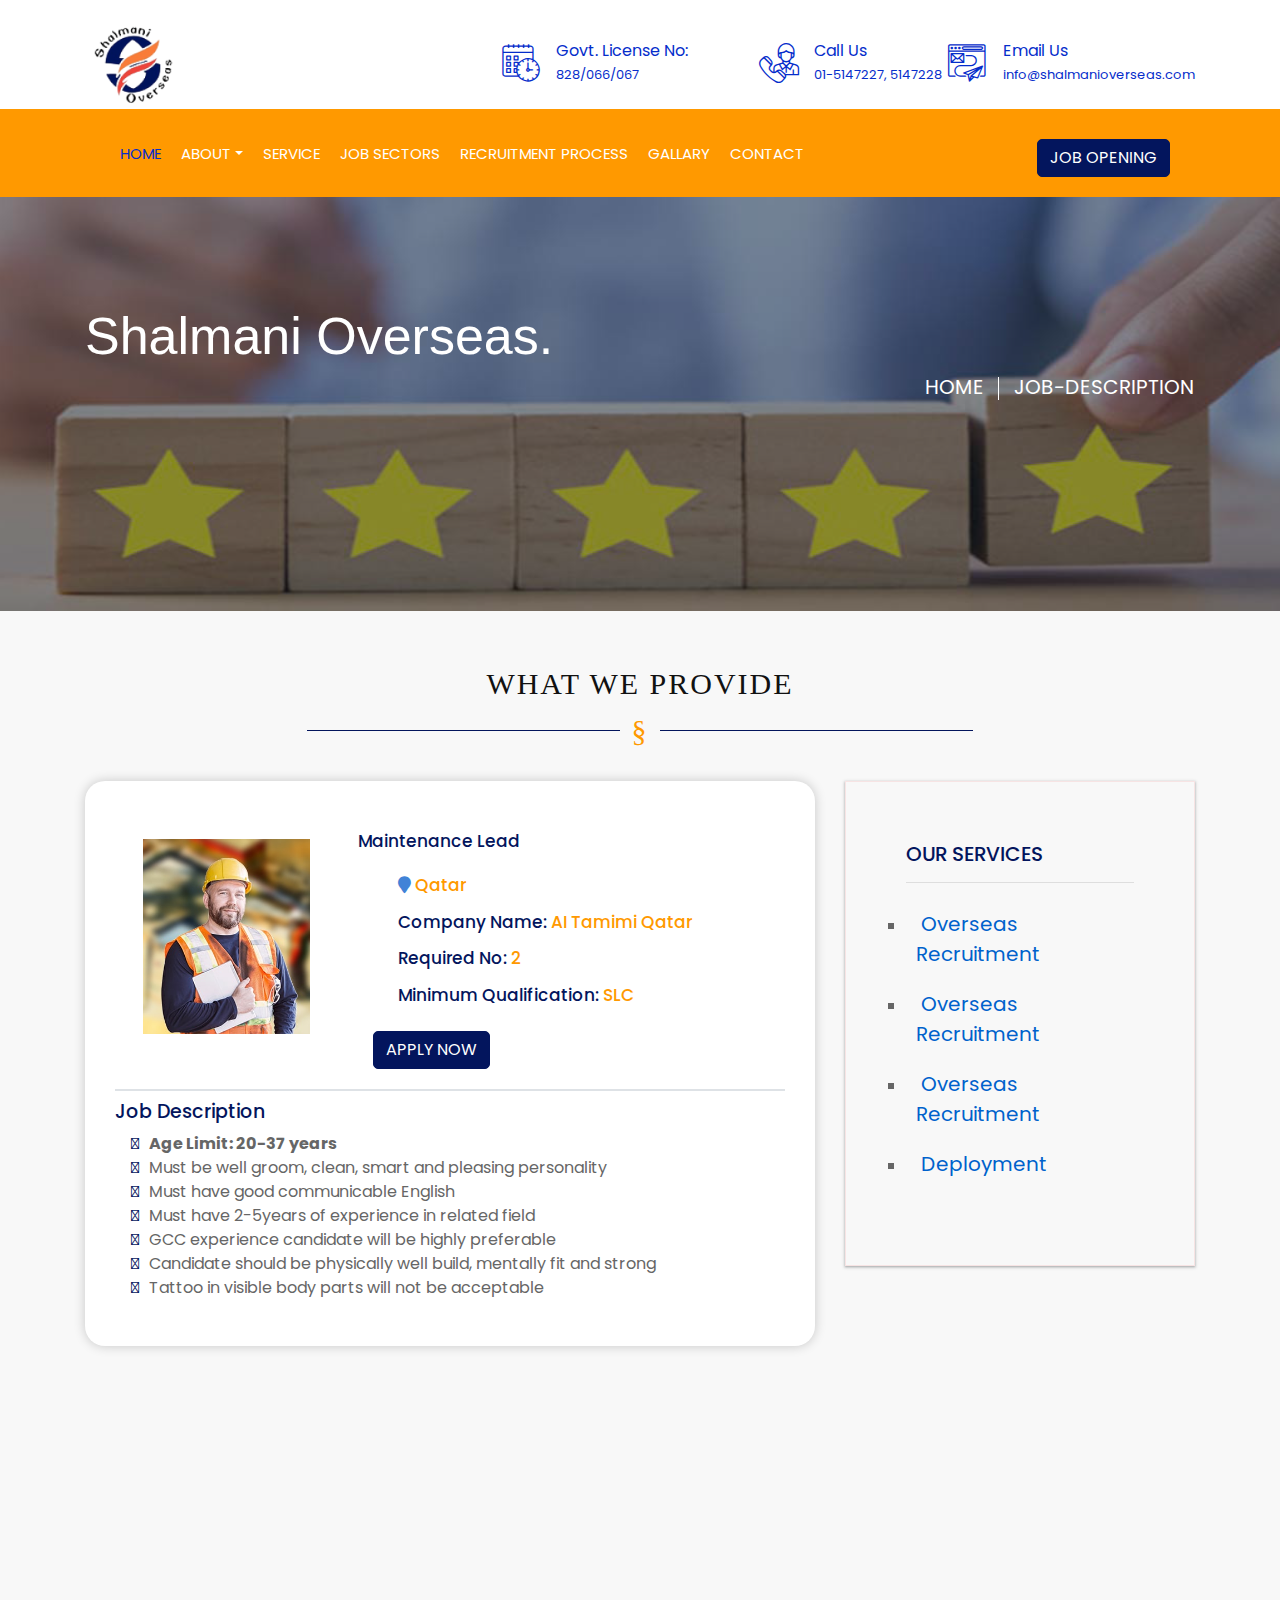
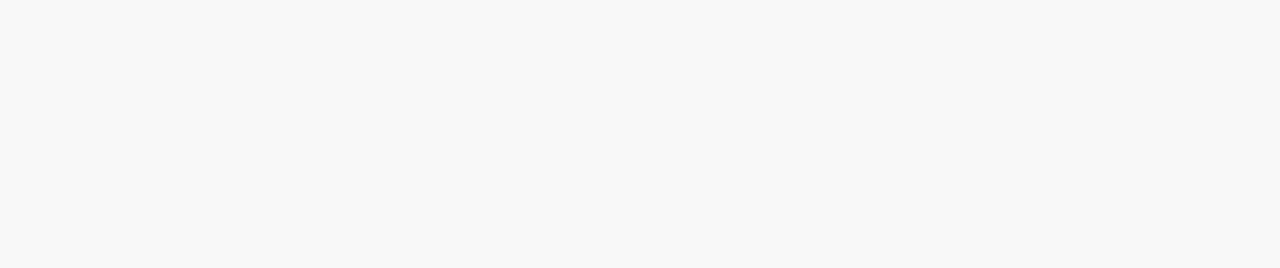
<file: job-description.html>
<!DOCTYPE html>
<html lang="en">

<head>
    <meta charset="utf-8">
    <title>JOB-description</title>
    <meta content="width=device-width, initial-scale=1.0" name="viewport">
    <meta content="Construction Company Website Template" name="keywords">
    <meta content="Construction Company Website Template" name="description">

    <!-- Favicon -->
    <link href="img/favicon.ico" rel="icon">

    <!-- Google Font -->
    <link href="https://fonts.googleapis.com/css2?family=Poppins:wght@100;200;300;400;500;600;700;800;900&display=swap"
        rel="stylesheet">
    <!-- CSS Libraries -->
    <link href="https://stackpath.bootstrapcdn.com/bootstrap/4.4.1/css/bootstrap.min.css" rel="stylesheet">
    <link href="https://cdnjs.cloudflare.com/ajax/libs/font-awesome/5.10.0/css/all.min.css" rel="stylesheet">
    <link rel="stylesheet" href="https://cdnjs.cloudflare.com/ajax/libs/font-awesome/6.2.1/css/all.min.css"
        integrity="sha512-MV7K8+y+gLIBoVD59lQIYicR65iaqukzvf/nwasF0nqhPay5w/9lJmVM2hMDcnK1OnMGCdVK+iQrJ7lzPJQd1w=="
        crossorigin="anonymous" referrerpolicy="no-referrer" />
    <link href="lib/flaticon/font/flaticon.css" rel="stylesheet">
    <link href="lib/animate/animate.min.css" rel="stylesheet">
    <link href="lib/owlcarousel/assets/owl.carousel.min.css" rel="stylesheet">
    <link href="lib/lightbox/css/lightbox.min.css" rel="stylesheet">
    <link href="lib/slick/slick.css" rel="stylesheet">
    <link href="lib/slick/slick-theme.css" rel="stylesheet">

    <!-- Template Stylesheet -->
    <link href="css/style.css" rel="stylesheet">
    <link rel="stylesheet" href="css/responsive.css">

</head>

<body>
    <!-- Top Bar Start -->
    <div class="top-bar">
        <div class="container">
            <div class="row align-items-center">
                <div class="col-lg-4 col-md-12">
                    <div class="logo">
                        <a href="index.html">
                            <img src="img/logo/logo.png" alt="">
                            <!-- <img src="img/logo.jpg" alt="Logo"> -->
                        </a>
                    </div>
                </div>
                <div class="col-lg-8 col-md-7 d-none d-lg-block">
                    <div class="row">
                        <div class="col-4">
                            <div class="top-bar-item">
                                <div class="top-bar-icon">
                                    <i class="flaticon-calendar"></i>
                                </div>
                                <div class="top-bar-text">
                                    <h3>Govt. License No: </h3>
                                    <p>828/066/067</p>
                                </div>
                            </div>
                        </div>
                        <div class="col-4">
                            <div class="top-bar-item">
                                <div class="top-bar-icon">
                                    <i class="flaticon-call"></i>
                                </div>
                                <div class="top-bar-text">
                                    <h3>Call Us</h3>
                                    <p>01-5147227, 5147228</p>
                                </div>
                            </div>
                        </div>
                        <div class="col-4">
                            <div class="top-bar-item">
                                <div class="top-bar-icon">
                                    <i class="flaticon-send-mail"></i>
                                </div>
                                <div class="top-bar-text">
                                    <h3>Email Us</h3>
                                    <p>info@shalmanioverseas.com</p>
                                </div>
                            </div>
                        </div>
                    </div>
                </div>
            </div>
        </div>
    </div>
    <!-- Top Bar End -->

    <!-- Nav Bar Start -->
    <div class="nav-bar">
        <div class="container">
            <nav class="navbar navbar-expand-lg navbar-dark">
                <a href="#" class="navbar-brand">MENU</a>
                <button type="button" class="navbar-toggler" data-toggle="collapse" data-target="#navbarCollapse">
                    <span class="navbar-toggler-icon"></span>
                </button>

                <div class="collapse navbar-collapse justify-content-between" id="navbarCollapse">
                    <div class="navbar-nav mr-auto">
                        <a href="index.html" class="nav-item nav-link active">Home</a>
                        <div class="nav-item dropdown">
                            <a href="#" class="nav-link dropdown-toggle" data-toggle="dropdown">about</a>
                            <div class="dropdown-menu">
                                <a href="about.html" class="dropdown-item">About us</a>
                                <a href="massage-mc.html" class="dropdown-item">Maseege from Managing Chairman</a>
                                <a href="about.html" class="dropdown-item">About Nepal</a>
                                <a href="#" class="dropdown-item">Organization Structure</a>
                            </div>
                        </div>
                        <a href="service.html" class="nav-item nav-link">Service</a>
                        <a href="jobSectors.html" class="nav-item nav-link">JOB SECTORS</a>
                        <a href="RecrutmentProcess.html" class="nav-item nav-link">Recruitment Process</a>
                        <a href="Gallery.html" class="nav-item nav-link">Gallary</a>
                        <a href="Contact.html" class="nav-item nav-link">Contact</a>
                    </div>
                    <div class="ml-auto">
                        <a class="btn" href="#">Job Opening</a>
                    </div>
                </div>
            </nav>
        </div>
    </div>
    <!-- Nav Bar End -->

    <!-- Start Subheader -->
    <div class="normal-bg subheader" style="background-image: url('img/service-banner.jpg');">
        <div class="container">
            <div class="row">
                <div class="col-12">
                    <div class="subheader-content">
                        <h1 class="page-title text-white fw-600">Shalmani Overseas.</h1>
                        <ul class="custom-flex breadcrumb">
                            <li><a href="index.html">Home</a></li>
                            <li>JOB-description</li>
                        </ul>
                    </div>
                </div>
            </div>
        </div>
    </div>



    <div class="container">
        <div class="job-description-area">
            <div class="service-title">
                <h1>WHAT WE PROVIDE</h1>
            </div>
            <div class="job-description-content">
                <div class="row">
                    <div class="col-lg-8">
                        <div class="card mb-3" style="max-width:100%;">
                            <div class="row no-gutters">
                                <div class="col-md-4">
                                    <div class="card-img">
                                        <img src="img/team-1.jpg" class="card-img" alt="...">
                                    </div>

                                </div>
                                <div class="col-md-8">
                                    <div class="card-body">
                                        <h5 class="card-title">Maintenance Lead</h5>
                                        <ul class="mt-4">
                                            <li class="mt-3">
                                                <h5><i class="fa fa-map-marker"></i> <span> Qatar</span></h5>
                                            </li>
                                            <li class="mt-3">
                                                <h5>Company Name: <span>AI Tamimi Qatar</span></h5>
                                            </li>
                                            <li class="mt-3">
                                                <h5>Required No: <span>2</span></h5>
                                            </li>
                                            <li class="mt-3">
                                                <h5>Minimum Qualification: <span>SLC</span></h5>
                                            </li>
                                        </ul>
                                        <div class="ml-auto">
                                            <a class="btn" href="#">apply now</a>
                                        </div>
                                    </div>
                                </div>
                                <div class="border"></div>
                                <div class="col-sm-12">
                                    <div class="job-req-content">
                                        <h5>Job Description</h5>
                                        <ul>
                                            <li><i class="fa-solid fa-hand-point-right"></i><span><strong>Age Limit:
                                                        20-37 years</strong></span></li>
                                            <li><i class="fa-solid fa-hand-point-right"></i><span>Must be well groom,
                                                    clean, smart and pleasing personality</span></li>
                                            <li><i class="fa-solid fa-hand-point-right"></i><span>Must have good
                                                    communicable English</span></li>
                                            <li><i class="fa-solid fa-hand-point-right"></i><span>Must have 2-5years of
                                                    experience in related field</span></li>
                                            <li><i class="fa-solid fa-hand-point-right"></i><span>GCC experience
                                                    candidate will be highly preferable</span></li>
                                            <li><i class="fa-solid fa-hand-point-right"></i><span>Candidate should be
                                                    physically well build, mentally fit and strong</span></li>
                                            <li><i class="fa-solid fa-hand-point-right"></i><span>Tattoo in visible body
                                                    parts will not be acceptable</span></li>
                                        </ul>
                                    </div>

                                </div>
                            </div>
                        </div>

                    </div>
                    <div class="col-lg-4 col-md-4 col-sm-12 ">
                        <div class="siderbar-link-list">
                            <h5>OUR SERVICES</h5>
                            <hr>
                            <ul>
                                <li>
                                    <a href="">Overseas Recruitment</a>
                                </li>
                                <li>
                                    <a href="">Overseas Recruitment</a>
                                </li>
                                <li>
                                    <a href="">Overseas Recruitment</a>
                                </li>
                                <li>
                                    <a href="">Deployment</a>
                                </li>
                            </ul>
                        </div>
                    </div>

                </div>
            </div>

        </div>
    </div>


    <!-- ..........................footer.................. -->
    <div class="footer wow fadeIn" data-wow-delay="0.3s">
        <div class="container">
            <div class="row">
                <div class="col-md-6 col-lg-3">
                    <div class="footer-contact">
                        <h2>Office Contact</h2>
                        <p><i class="fa fa-map-marker-alt"></i>G.P.O. Box: 8975, EPC-595, Koteshwor, Kathmandu, Nepal
                        </p>
                        <p><i class="fa fa-phone-alt"></i>01-5147227, 5147228</p>
                        <p><i class="fa fa-envelope"></i>info@shalmanioverseas.com</p>
                        <div class="footer-social">
                            <a href=""><i class="fab fa-twitter"></i></a>
                            <a href=""><i class="fab fa-facebook-f"></i></a>
                            <a href=""><i class="fab fa-youtube"></i></a>
                            <a href=""><i class="fab fa-instagram"></i></a>
                            <a href=""><i class="fab fa-linkedin-in"></i></a>
                        </div>
                    </div>
                </div>
                <div class="col-md-6 col-lg-3">
                    <div class="footer-link">
                        <h2>JOB SECTORS</h2>
                        <a href="">Security Guard</a>
                        <a href="">Hotel Group</a>
                        <a href="">Mechanics</a>
                        <a href="">Engineering Group</a>
                        <a href="">Civil Construction</a>
                    </div>
                </div>
                <div class="col-md-6 col-lg-3">
                    <div class="footer-link">
                        <h2>Useful Pages</h2>
                        <a href="">About Us</a>
                        <a href="">Job Sectors</a>
                        <a href="">Contact</a>
                        <a href="">Testimonial</a>
                    </div>
                </div>
                <div class="col-md-6 col-lg-3">
                    <div class="newsletter">
                        <h2>Newsletter</h2>
                        <p>
                            Lorem ipsum dolor sit amet elit. Phasellus nec pretium mi. Curabitur facilisis ornare
                            velit non vulpu
                        </p>

                    </div>
                </div>
            </div>
        </div>
        <div class="container copyright">
            <div class="row">
                <div class="col-md-12">
                    <p>&copy; <a href="#">Shalmani Overseas Pvt. Ltd.</a> All Right Reserved. Developed by <a
                            href="https://radiantnepal.com/">Radiant Infotech</a></p>
                </div>
            </div>
        </div>

    </div>

    <!-- JavaScript Libraries -->
    <script src="https://code.jquery.com/jquery-3.4.1.min.js"></script>
    <script src="https://stackpath.bootstrapcdn.com/bootstrap/4.4.1/js/bootstrap.bundle.min.js"></script>
    <script src="lib/easing/easing.min.js"></script>
    <script src="lib/wow/wow.min.js"></script>
    <script src="lib/owlcarousel/owl.carousel.min.js"></script>
    <script src="lib/isotope/isotope.pkgd.min.js"></script>
    <script src="lib/lightbox/js/lightbox.min.js"></script>
    <script src="lib/waypoints/waypoints.min.js"></script>
    <script src="lib/counterup/counterup.min.js"></script>
    <script src="lib/slick/slick.min.js"></script>

    <!-- Template Javascript -->
    <script src="js/main.js"></script>
</body>

</html>
</file>
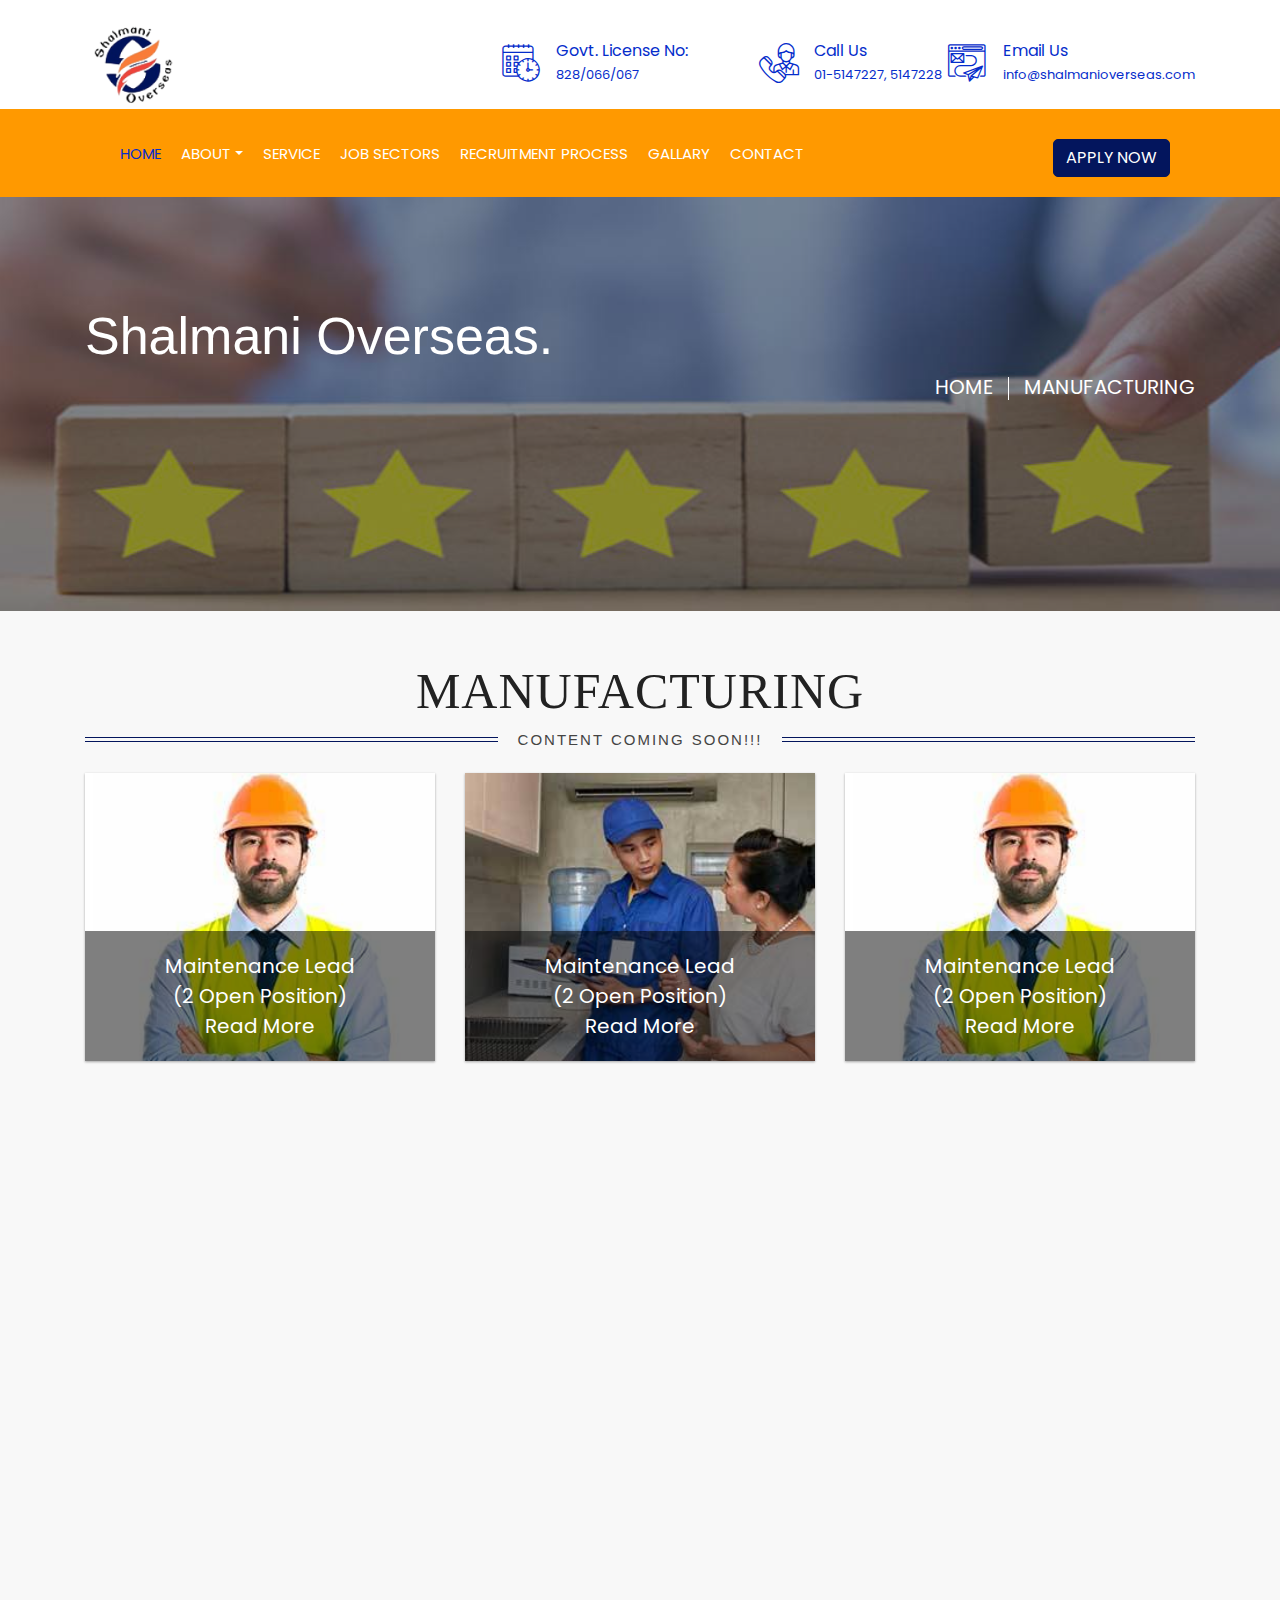
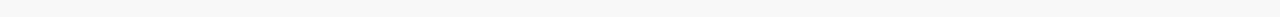
<file: job-innear-page.html>
<!DOCTYPE html>
<html lang="en">

<head>
    <meta charset="utf-8">
    <title>job-innear-page</title>
    <meta content="width=device-width, initial-scale=1.0" name="viewport">
    <meta content="Construction Company Website Template" name="keywords">
    <meta content="Construction Company Website Template" name="description">

    <!-- Favicon -->
    <link href="img/favicon.ico" rel="icon">

    <!-- Google Font -->
    <link href="https://fonts.googleapis.com/css2?family=Poppins:wght@100;200;300;400;500;600;700;800;900&display=swap"
        rel="stylesheet">
    <!-- CSS Libraries -->
    <link href="https://stackpath.bootstrapcdn.com/bootstrap/4.4.1/css/bootstrap.min.css" rel="stylesheet">
    <link href="https://cdnjs.cloudflare.com/ajax/libs/font-awesome/5.10.0/css/all.min.css" rel="stylesheet">
    <link rel="stylesheet" href="https://cdnjs.cloudflare.com/ajax/libs/font-awesome/6.2.1/css/all.min.css"
        integrity="sha512-MV7K8+y+gLIBoVD59lQIYicR65iaqukzvf/nwasF0nqhPay5w/9lJmVM2hMDcnK1OnMGCdVK+iQrJ7lzPJQd1w=="
        crossorigin="anonymous" referrerpolicy="no-referrer" />
    <link href="lib/flaticon/font/flaticon.css" rel="stylesheet">
    <link href="lib/animate/animate.min.css" rel="stylesheet">
    <link href="lib/owlcarousel/assets/owl.carousel.min.css" rel="stylesheet">
    <link href="lib/lightbox/css/lightbox.min.css" rel="stylesheet">
    <link href="lib/slick/slick.css" rel="stylesheet">
    <link href="lib/slick/slick-theme.css" rel="stylesheet">

    <!-- Template Stylesheet -->
    <link href="css/style.css" rel="stylesheet">
    <link rel="stylesheet" href="css/responsive.css">

</head>

<body>
    <!-- Top Bar Start -->
    <div class="top-bar">
        <div class="container">
            <div class="row align-items-center">
                <div class="col-lg-4 col-md-12">
                    <div class="logo">
                        <a href="index.html">
                            <img src="img/logo/logo.png" alt="">
                            <!-- <img src="img/logo.jpg" alt="Logo"> -->
                        </a>
                    </div>
                </div>
                <div class="col-lg-8 col-md-7 d-none d-lg-block">
                    <div class="row">
                        <div class="col-4">
                            <div class="top-bar-item">
                                <div class="top-bar-icon">
                                    <i class="flaticon-calendar"></i>
                                </div>
                                <div class="top-bar-text">
                                    <h3>Govt. License No: </h3>
                                    <p>828/066/067</p>
                                </div>
                            </div>
                        </div>
                        <div class="col-4">
                            <div class="top-bar-item">
                                <div class="top-bar-icon">
                                    <i class="flaticon-call"></i>
                                </div>
                                <div class="top-bar-text">
                                    <h3>Call Us</h3>
                                    <p>01-5147227, 5147228</p>
                                </div>
                            </div>
                        </div>
                        <div class="col-4">
                            <div class="top-bar-item">
                                <div class="top-bar-icon">
                                    <i class="flaticon-send-mail"></i>
                                </div>
                                <div class="top-bar-text">
                                    <h3>Email Us</h3>
                                    <p>info@shalmanioverseas.com</p>
                                </div>
                            </div>
                        </div>
                    </div>
                </div>
            </div>
        </div>
    </div>
    <!-- Top Bar End -->

    <!-- Nav Bar Start -->
    <div class="nav-bar">
        <div class="container">
            <nav class="navbar navbar-expand-lg navbar-dark">
                <a href="#" class="navbar-brand">MENU</a>
                <button type="button" class="navbar-toggler" data-toggle="collapse" data-target="#navbarCollapse">
                    <span class="navbar-toggler-icon"></span>
                </button>

                <div class="collapse navbar-collapse justify-content-between" id="navbarCollapse">
                    <div class="navbar-nav mr-auto">
                        <a href="index.html" class="nav-item nav-link active">Home</a>
                        <div class="nav-item dropdown">
                            <a href="#" class="nav-link dropdown-toggle" data-toggle="dropdown">about</a>
                            <div class="dropdown-menu">
                                <a href="about.html" class="dropdown-item">About us</a>
                                <a href="massage-mc.html" class="dropdown-item">Maseege from Managing Chairman</a>
                                <a href="about.html" class="dropdown-item">About Nepal</a>
                                <a href="organization-chart.html" class="dropdown-item">Organization Structure</a>
                            </div>
                        </div>
                        <a href="service.html" class="nav-item nav-link">Service</a>
                        <a href="jobSectors.html" class="nav-item nav-link">JOB SECTORS</a>
                        <a href="RecrutmentProcess.html" class="nav-item nav-link">Recruitment Process</a>
                        <a href="Gallery.html" class="nav-item nav-link">Gallary</a>
                        <a href="Contact.html" class="nav-item nav-link">Contact</a>
                    </div>
                    <div class="ml-auto">
                        <a class="btn" href="applyfrom.html">Apply Now</a>
                    </div>
                </div>
            </nav>
        </div>
    </div>
    <!-- Nav Bar End -->

    <!-- Start Subheader -->
    <div class="normal-bg subheader" style="background-image: url('img/service-banner.jpg');">
        <div class="container">
            <div class="row">
                <div class="col-12">
                    <div class="subheader-content">
                        <h1 class="page-title text-white fw-600">Shalmani Overseas.</h1>
                        <ul class="custom-flex breadcrumb">
                            <li><a href="index.html">Home</a></li>
                            <li>Manufacturing</li>
                        </ul>
                    </div>
                </div>
            </div>
        </div>
    </div>
    <!-- End Subheader -->
   
    <!-- <div class="container">
        <div class="job-sectors-area">
            <div class="row">
                <div class="col-lg-4 col-md-4 col-sm-12">
                   <a href="job-innear-page.html">
                    <div class="bg-items">
                        <div class="container">
                            <img src="img_avatar.png" alt="Avatar" class="image">
                            <div class="overlay">My Name is John</div>
                          </div>
                    </div>
                   </a>
                </div>
                <div class="col-lg-4 col-md-4 col-sm-12">
                   <a href="job-innear-page.html">
                    <div class="bg-items">
                        <div class="items" style="background-image : url('img/t.jpg');">
                            <div class="job-sector-title">
                                <p>Security Guards</p>
                            </div>
                            <div class="tl5"></div>
                            <div class="br5"></div>
                            <div class="details">
                                <p>
                                    Security Guards</p>
                                <h6>Read more</h6>
                            </div>
                        </div>
                    </div>
                   </a>
                </div>
                <div class="col-lg-4 col-md-4 col-sm-12">
                   <a href="job-innear-page.html">
                    <div class="bg-items">
                        <div class="items" style="background-image : url('img/Hospitability.jpg');">
                            <div class="job-sector-title">
                                <p>Hospitability</p>
                            </div>
                            <div class="tl5"></div>
                            <div class="br5"></div>
                            <div class="details">
                                <p>

                                    Hospitability</p>
                                <h6>Read more</h6>
                            </div>
                        </div>
                    </div>
                   </a>
                </div>
                <div class="col-lg-4 col-md-4 col-sm-12">
                  <a href="job-innear-page.html">
                    <div class="bg-items">
                        <div class="items" style="background-image : url('img/Mining.jpg');">
                            <div class="job-sector-title">
                                <p>Mining</p>
                            </div>
                            <div class="tl5"></div>
                            <div class="br5"></div>
                            <div class="details">
                                <p>
                                    Mining</p>
                                <h6>Read more</h6>
                            </div>
                        </div>
                    </div>
                  </a>
                </div>
                <div class="col-lg-4 col-md-4 col-sm-12">
                    <a href="job-innear-page.html">
                        <div class="bg-items">
                            <div class="items" style="background-image : url('img/Agricultlure.jpg');">
                                <div class="job-sector-title">
                                    <p>Agricultlure</p>
                                </div>
                                <div class="tl5"></div>
                                <div class="br5"></div>
                                <div class="details">
                                    <p>
                                        Agricultlure</p>
                                    <h6>Read more</h6>
                                </div>
                            </div>
                        </div>
                    </a>
                </div>
                <div class="col-lg-4 col-md-4 col-sm-12">
                  <a href="job-innear-page.html">
                    <div class="bg-items">
                        <div class="items" style="background-image : url('img/Logistics.jpg');">
                            <div class="job-sector-title">
                                <p>Logistics</p>
                            </div>
                            <div class="tl5"></div>
                            <div class="br5"></div>
                            <div class="details">
                                <p>
                                    Logistics</p>
                                <h6>Read more</h6>
                            </div>
                        </div>
                    </div>
                  </a>
                </div>
            </div>
        </div>
    </div> -->






    <div class="innerpage_wrapper">
        <div class="job_sector_main">
            <div class="container">
                <div class="job_desc">
                    <h1 class="special">Manufacturing <span>content coming soon!!!</span></h1>
                    
                </div>
                <div class="row">
                    <div class="col-lg-4 col-md-4 col-sm-12">
                        <a href="job-description.html">
                            <div class="job-innear-page-content">
                                <img src="img/Maintenance.jpg" alt="Avatar" class="image">
                                <div class="overlay">Maintenance Lead<span> <br>(2 Open Position)</span><br><span>Read More</span></div>
                                   

                              </div>
                        </a>
                    </div>
                    <div class="col-lg-4 col-md-4 col-sm-12">
                        <a href="job-description.html">
                            <div class="job-innear-page-content">
                                <img src="img/Technician.jpg" alt="Avatar" class="image">
                                <div class="overlay">Maintenance Lead<span> <br>(2 Open Position)</span><br><span>Read More</span></div>

                                  

                              </div>
                        </a>
                    </div>
                    <div class="col-lg-4 col-md-4 col-sm-12">
                        <a href="job-description.html">
                            <div class="job-innear-page-content">
                                <img src="img/Maintenance.jpg" alt="Avatar" class="image">
                                <div class="overlay">Maintenance Lead<span> <br>(2 Open Position)</span><br><span>Read More</span></div>

                              </div>
                        </a>
                    </div>
                </div>
            </div>

        </div>

    </div>

    </div>





    <!-- ..........................footer.................. -->
    <div class="footer wow fadeIn" data-wow-delay="0.3s">
        <div class="container">
            <div class="row">
                <div class="col-md-6 col-lg-3">
                    <div class="footer-contact">
                        <h2>Office Contact</h2>
                        <p><i class="fa fa-map-marker-alt"></i>G.P.O. Box: 8975, EPC-595, Koteshwor, Kathmandu, Nepal
                        </p>
                        <p><i class="fa fa-phone-alt"></i>01-5147227, 5147228</p>
                        <p><i class="fa fa-envelope"></i>info@shalmanioverseas.com</p>
                        <div class="footer-social">
                            <a href=""><i class="fab fa-twitter"></i></a>
                            <a href=""><i class="fab fa-facebook-f"></i></a>
                            <a href=""><i class="fab fa-youtube"></i></a>
                            <a href=""><i class="fab fa-instagram"></i></a>
                            <a href=""><i class="fab fa-linkedin-in"></i></a>
                        </div>
                    </div>
                </div>
                <div class="col-md-6 col-lg-3">
                    <div class="footer-link">
                        <h2>JOB SECTORS</h2>
                        <a href="">Security Guard</a>
                        <a href="">Hotel Group</a>
                        <a href="">Mechanics</a>
                        <a href="">Engineering Group</a>
                        <a href="">Civil Construction</a>
                    </div>
                </div>
                <div class="col-md-6 col-lg-3">
                    <div class="footer-link">
                        <h2>Useful Pages</h2>
                        <a href="">About Us</a>
                        <a href="">Job Sectors</a>
                        <a href="">Contact</a>
                        <a href="">Testimonial</a>
                    </div>
                </div>
                <div class="col-md-6 col-lg-3">
                    <div class="newsletter">
                        <h2>Newsletter</h2>
                        <p>
                            Lorem ipsum dolor sit amet elit. Phasellus nec pretium mi. Curabitur facilisis ornare
                            velit non vulpu
                        </p>
                       
                    </div>
                </div>
            </div>
        </div>
        <div class="container copyright">
            <div class="row">
                <div class="col-md-12">
                    <p>&copy; <a href="#">Shalmani Overseas Pvt. Ltd.</a> All Right Reserved. Developed by <a
                            href="https://radiantnepal.com/">Radiant Infotech</a></p>
                </div>
            </div>
        </div>

    </div>

    <!-- JavaScript Libraries -->
    <script src="https://code.jquery.com/jquery-3.4.1.min.js"></script>
    <script src="https://stackpath.bootstrapcdn.com/bootstrap/4.4.1/js/bootstrap.bundle.min.js"></script>
    <script src="lib/easing/easing.min.js"></script>
    <script src="lib/wow/wow.min.js"></script>
    <script src="lib/owlcarousel/owl.carousel.min.js"></script>
    <script src="lib/isotope/isotope.pkgd.min.js"></script>
    <script src="lib/lightbox/js/lightbox.min.js"></script>
    <script src="lib/waypoints/waypoints.min.js"></script>
    <script src="lib/counterup/counterup.min.js"></script>
    <script src="lib/slick/slick.min.js"></script>

    <!-- Template Javascript -->
    <script src="js/main.js"></script>
</body>

</html>
</file>
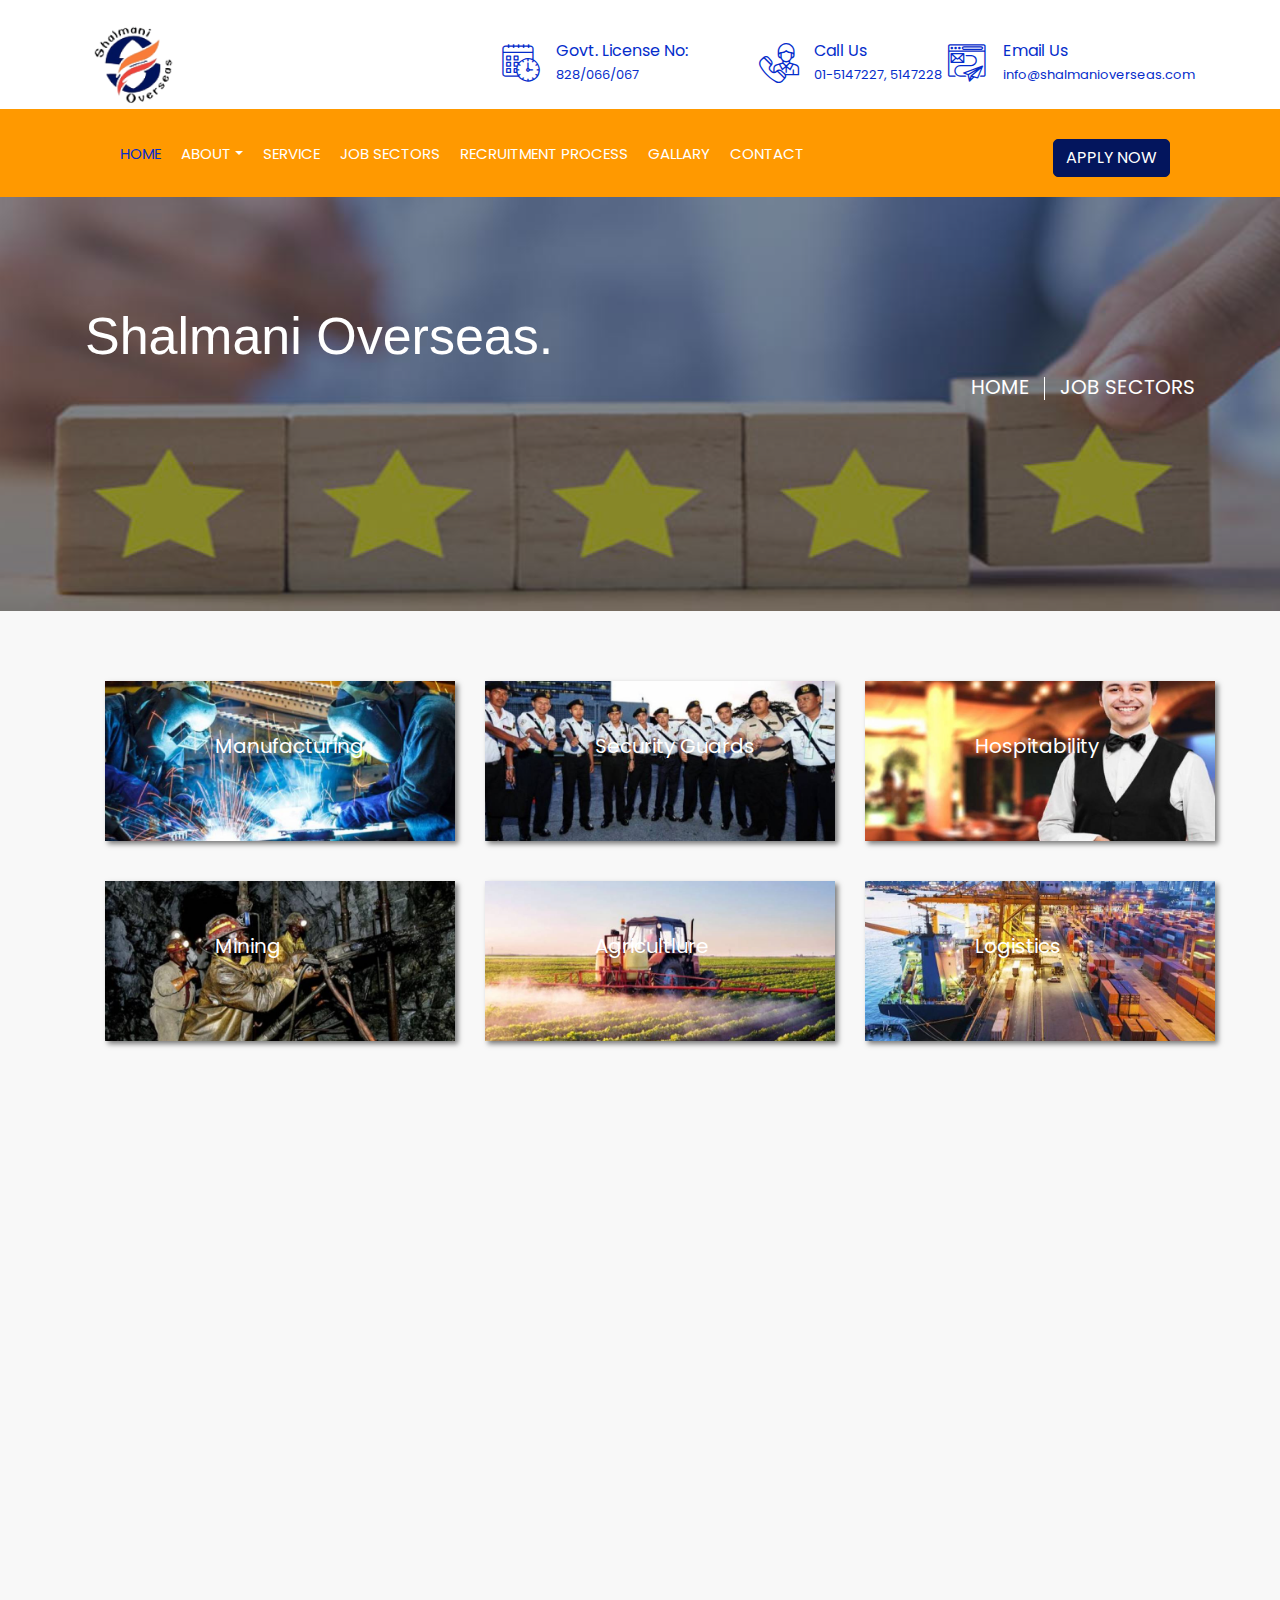
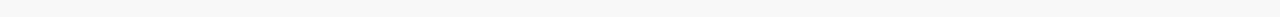
<file: jobSectors.html>
<!DOCTYPE html>
<html lang="en">

<head>
    <meta charset="utf-8">
    <title>JOB SECTORS</title>
    <meta content="width=device-width, initial-scale=1.0" name="viewport">
    <meta content="Construction Company Website Template" name="keywords">
    <meta content="Construction Company Website Template" name="description">

    <!-- Favicon -->
    <link href="img/favicon.ico" rel="icon">

    <!-- Google Font -->
    <link href="https://fonts.googleapis.com/css2?family=Poppins:wght@100;200;300;400;500;600;700;800;900&display=swap"
        rel="stylesheet">
    <!-- CSS Libraries -->
    <link href="https://stackpath.bootstrapcdn.com/bootstrap/4.4.1/css/bootstrap.min.css" rel="stylesheet">
    <link href="https://cdnjs.cloudflare.com/ajax/libs/font-awesome/5.10.0/css/all.min.css" rel="stylesheet">
    <link rel="stylesheet" href="https://cdnjs.cloudflare.com/ajax/libs/font-awesome/6.2.1/css/all.min.css"
        integrity="sha512-MV7K8+y+gLIBoVD59lQIYicR65iaqukzvf/nwasF0nqhPay5w/9lJmVM2hMDcnK1OnMGCdVK+iQrJ7lzPJQd1w=="
        crossorigin="anonymous" referrerpolicy="no-referrer" />
    <link href="lib/flaticon/font/flaticon.css" rel="stylesheet">
    <link href="lib/animate/animate.min.css" rel="stylesheet">
    <link href="lib/owlcarousel/assets/owl.carousel.min.css" rel="stylesheet">
    <link href="lib/lightbox/css/lightbox.min.css" rel="stylesheet">
    <link href="lib/slick/slick.css" rel="stylesheet">
    <link href="lib/slick/slick-theme.css" rel="stylesheet">

    <!-- Template Stylesheet -->
    <link href="css/style.css" rel="stylesheet">
    <link rel="stylesheet" href="css/responsive.css">

</head>

<body>
    <!-- Top Bar Start -->
    <div class="top-bar">
        <div class="container">
            <div class="row align-items-center">
                <div class="col-lg-4 col-md-12">
                    <div class="logo">
                        <a href="index.html">
                            <img src="img/logo/logo.png" alt="">
                            <!-- <img src="img/logo.jpg" alt="Logo"> -->
                        </a>
                    </div>
                </div>
                <div class="col-lg-8 col-md-7 d-none d-lg-block">
                    <div class="row">
                        <div class="col-4">
                            <div class="top-bar-item">
                                <div class="top-bar-icon">
                                    <i class="flaticon-calendar"></i>
                                </div>
                                <div class="top-bar-text">
                                    <h3>Govt. License No: </h3>
                                    <p>828/066/067</p>
                                </div>
                            </div>
                        </div>
                        <div class="col-4">
                            <div class="top-bar-item">
                                <div class="top-bar-icon">
                                    <i class="flaticon-call"></i>
                                </div>
                                <div class="top-bar-text">
                                    <h3>Call Us</h3>
                                    <p>01-5147227, 5147228</p>
                                </div>
                            </div>
                        </div>
                        <div class="col-4">
                            <div class="top-bar-item">
                                <div class="top-bar-icon">
                                    <i class="flaticon-send-mail"></i>
                                </div>
                                <div class="top-bar-text">
                                    <h3>Email Us</h3>
                                    <p>info@shalmanioverseas.com</p>
                                </div>
                            </div>
                        </div>
                    </div>
                </div>
            </div>
        </div>
    </div>
    <!-- Top Bar End -->

    <!-- Nav Bar Start -->
    <div class="nav-bar">
        <div class="container">
            <nav class="navbar navbar-expand-lg navbar-dark">
                <a href="#" class="navbar-brand">MENU</a>
                <button type="button" class="navbar-toggler" data-toggle="collapse" data-target="#navbarCollapse">
                    <span class="navbar-toggler-icon"></span>
                </button>

                <div class="collapse navbar-collapse justify-content-between" id="navbarCollapse">
                    <div class="navbar-nav mr-auto">
                        <a href="index.html" class="nav-item nav-link active">Home</a>
                        <div class="nav-item dropdown">
                            <a href="#" class="nav-link dropdown-toggle" data-toggle="dropdown">about</a>
                            <div class="dropdown-menu">
                                <a href="about.html" class="dropdown-item">About us</a>
                                <a href="massage-mc.html" class="dropdown-item">Maseege from Managing Chairman</a>
                                <a href="about.html" class="dropdown-item">About Nepal</a>
                                <a href="organization-chart.html" class="dropdown-item">Organization Structure</a>
                            </div>
                        </div>
                        <a href="service.html" class="nav-item nav-link">Service</a>
                        <a href="jobSectors.html" class="nav-item nav-link">JOB SECTORS</a>
                        <a href="RecrutmentProcess.html" class="nav-item nav-link">Recruitment Process</a>
                        <a href="Gallery.html" class="nav-item nav-link">Gallary</a>
                        <a href="Contact.html" class="nav-item nav-link">Contact</a>
                    </div>
                    <div class="ml-auto">
                        <a class="btn" href="applyfrom.html">Apply Now</a>
                    </div>
                </div>
            </nav>
        </div>
    </div>
    <!-- Nav Bar End -->

    <!-- Start Subheader -->
    <div class="normal-bg subheader" style="background-image: url('img/service-banner.jpg');">
        <div class="container">
            <div class="row">
                <div class="col-12">
                    <div class="subheader-content">
                        <h1 class="page-title text-white fw-600">Shalmani Overseas.</h1>
                        <ul class="custom-flex breadcrumb">
                            <li><a href="index.html">Home</a></li>
                            <li>JOB SECTORS</li>
                        </ul>
                    </div>
                </div>
            </div>
        </div>
    </div>


    <div class="container">
        <div class="job-sectors-area">
            <div class="row">
                <div class="col-lg-4 col-md-4 col-sm-12">
                   <a href="job-innear-page.html">
                    <div class="bg-items">
                        <div class="items" style="background-image : url('img/Manufacturing.jpg');">
                            <div class="job-sector-title">
                                <p>Manufacturing</p>
                            </div>
                            
                            <div class="tl5"></div>
                            <div class="br5"></div>
                            <div class="details">
                                <p>Manufacturing</p>
                                <h6>Read more</h6>
                            </div>
                        </div>
                    </div>
                   </a>
                </div>
                <div class="col-lg-4 col-md-4 col-sm-12">
                   <a href="job-innear-page.html">
                    <div class="bg-items">
                        <div class="items" style="background-image : url('img/Security\ Guards.jpg');">
                            <div class="job-sector-title">
                                <p>Security Guards</p>
                            </div>
                            <div class="tl5"></div>
                            <div class="br5"></div>
                            <div class="details">
                                <p>
                                    Security Guards</p>
                                <h6>Read more</h6>
                            </div>
                        </div>
                    </div>
                   </a>
                </div>
                <div class="col-lg-4 col-md-4 col-sm-12">
                   <a href="job-innear-page.html">
                    <div class="bg-items">
                        <div class="items" style="background-image : url('img/Hospitability.jpg');">
                            <div class="job-sector-title">
                                <p>Hospitability</p>
                            </div>
                            <div class="tl5"></div>
                            <div class="br5"></div>
                            <div class="details">
                                <p>

                                    Hospitability</p>
                                <h6>Read more</h6>
                            </div>
                        </div>
                    </div>
                   </a>
                </div>
                <div class="col-lg-4 col-md-4 col-sm-12">
                  <a href="job-innear-page.html">
                    <div class="bg-items">
                        <div class="items" style="background-image : url('img/Mining.jpg');">
                            <div class="job-sector-title">
                                <p>Mining</p>
                            </div>
                            <div class="tl5"></div>
                            <div class="br5"></div>
                            <div class="details">
                                <p>
                                    Mining</p>
                                <h6>Read more</h6>
                            </div>
                        </div>
                    </div>
                  </a>
                </div>
                <div class="col-lg-4 col-md-4 col-sm-12">
                    <a href="job-innear-page.html">
                        <div class="bg-items">
                            <div class="items" style="background-image : url('img/Agricultlure.jpg');">
                                <div class="job-sector-title">
                                    <p>Agricultlure</p>
                                </div>
                                <div class="tl5"></div>
                                <div class="br5"></div>
                                <div class="details">
                                    <p>
                                        Agricultlure</p>
                                    <h6>Read more</h6>
                                </div>
                            </div>
                        </div>
                    </a>
                </div>
                <div class="col-lg-4 col-md-4 col-sm-12">
                  <a href="job-innear-page.html">
                    <div class="bg-items">
                        <div class="items" style="background-image : url('img/Logistics.jpg');">
                            <div class="job-sector-title">
                                <p>Logistics</p>
                            </div>
                            <div class="tl5"></div>
                            <div class="br5"></div>
                            <div class="details">
                                <p>
                                    Logistics</p>
                                <h6>Read more</h6>
                            </div>
                        </div>
                    </div>
                  </a>
                </div>
            </div>
        </div>
    </div>










    <!-- ..........................footer.................. -->
    <div class="footer wow fadeIn" data-wow-delay="0.3s">
        <div class="container">
            <div class="row">
                <div class="col-md-6 col-lg-3">
                    <div class="footer-contact">
                        <h2>Office Contact</h2>
                        <p><i class="fa fa-map-marker-alt"></i>G.P.O. Box: 8975, EPC-595, Koteshwor, Kathmandu, Nepal
                        </p>
                        <p><i class="fa fa-phone-alt"></i>01-5147227, 5147228</p>
                        <p><i class="fa fa-envelope"></i>info@shalmanioverseas.com</p>
                        <div class="footer-social">
                            <a href=""><i class="fab fa-twitter"></i></a>
                            <a href=""><i class="fab fa-facebook-f"></i></a>
                            <a href=""><i class="fab fa-youtube"></i></a>
                            <a href=""><i class="fab fa-instagram"></i></a>
                            <a href=""><i class="fab fa-linkedin-in"></i></a>
                        </div>
                    </div>
                </div>
                <div class="col-md-6 col-lg-3">
                    <div class="footer-link">
                        <h2>JOB SECTORS</h2>
                        <a href="">Security Guard</a>
                        <a href="">Hotel Group</a>
                        <a href="">Mechanics</a>
                        <a href="">Engineering Group</a>
                        <a href="">Civil Construction</a>
                    </div>
                </div>
                <div class="col-md-6 col-lg-3">
                    <div class="footer-link">
                        <h2>Useful Pages</h2>
                        <a href="">About Us</a>
                        <a href="">Job Sectors</a>
                        <a href="">Contact</a>
                        <a href="">Testimonial</a>
                    </div>
                </div>
                <div class="col-md-6 col-lg-3">
                    <div class="newsletter">
                        <h2>Newsletter</h2>
                        <p>
                            Lorem ipsum dolor sit amet elit. Phasellus nec pretium mi. Curabitur facilisis ornare
                            velit non vulpu
                        </p>
                      
                    </div>
                </div>
            </div>
        </div>
        <div class="container copyright">
            <div class="row">
                <div class="col-md-12">
                    <p>&copy; <a href="#">Shalmani Overseas Pvt. Ltd.</a> All Right Reserved. Developed by <a
                            href="https://radiantnepal.com/">Radiant Infotech</a></p>
                </div>
            </div>
        </div>

    </div>

    <!-- JavaScript Libraries -->
    <script src="https://code.jquery.com/jquery-3.4.1.min.js"></script>
    <script src="https://stackpath.bootstrapcdn.com/bootstrap/4.4.1/js/bootstrap.bundle.min.js"></script>
    <script src="lib/easing/easing.min.js"></script>
    <script src="lib/wow/wow.min.js"></script>
    <script src="lib/owlcarousel/owl.carousel.min.js"></script>
    <script src="lib/isotope/isotope.pkgd.min.js"></script>
    <script src="lib/lightbox/js/lightbox.min.js"></script>
    <script src="lib/waypoints/waypoints.min.js"></script>
    <script src="lib/counterup/counterup.min.js"></script>
    <script src="lib/slick/slick.min.js"></script>

    <!-- Template Javascript -->
    <script src="js/main.js"></script>
</body>

</html>
</file>
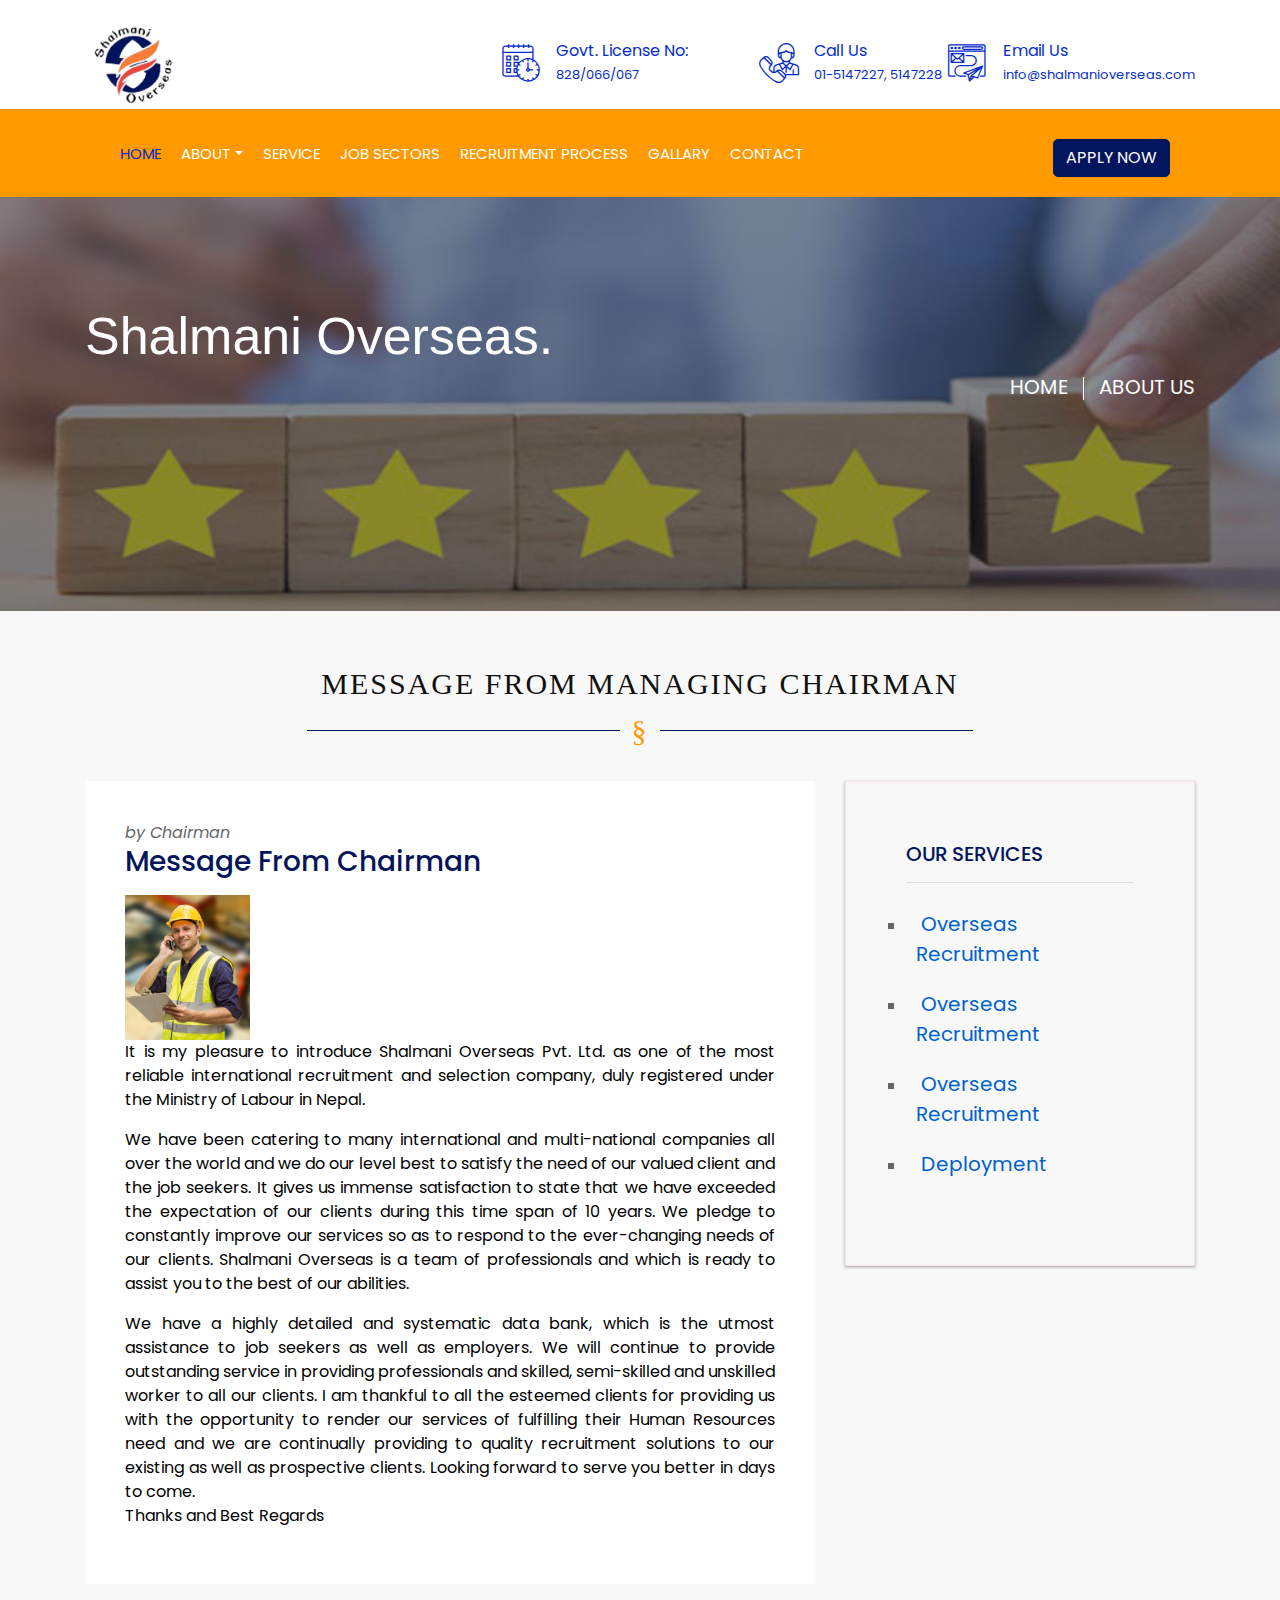
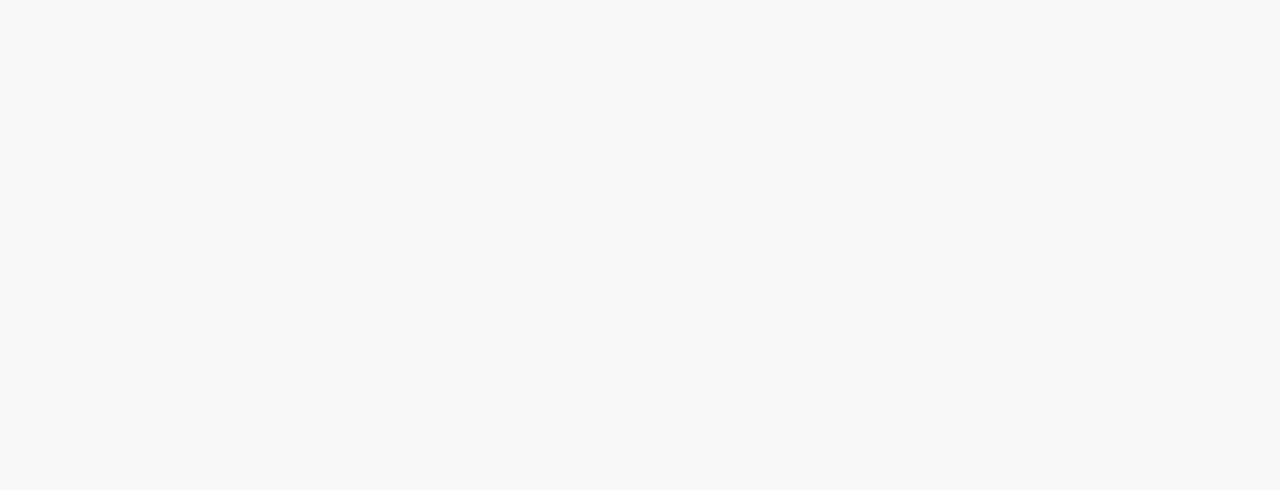
<file: massage-mc.html>
<!DOCTYPE html>
<html lang="en">

<head>
    <meta charset="utf-8">
    <title>Shalmani Overseas</title>
    <meta content="width=device-width, initial-scale=1.0" name="viewport">
    <meta content="Construction Company Website Template" name="keywords">
    <meta content="Construction Company Website Template" name="description">

    <!-- Favicon -->
    <link href="img/favicon.ico" rel="icon">

    <!-- Google Font -->
    <link href="https://fonts.googleapis.com/css2?family=Poppins:wght@100;200;300;400;500;600;700;800;900&display=swap"
        rel="stylesheet">
    <!-- CSS Libraries -->
    <link href="https://stackpath.bootstrapcdn.com/bootstrap/4.4.1/css/bootstrap.min.css" rel="stylesheet">
    <link href="https://cdnjs.cloudflare.com/ajax/libs/font-awesome/5.10.0/css/all.min.css" rel="stylesheet">
    <link rel="stylesheet" href="https://cdnjs.cloudflare.com/ajax/libs/font-awesome/6.2.1/css/all.min.css"
        integrity="sha512-MV7K8+y+gLIBoVD59lQIYicR65iaqukzvf/nwasF0nqhPay5w/9lJmVM2hMDcnK1OnMGCdVK+iQrJ7lzPJQd1w=="
        crossorigin="anonymous" referrerpolicy="no-referrer" />
    <link href="lib/flaticon/font/flaticon.css" rel="stylesheet">
    <link href="lib/animate/animate.min.css" rel="stylesheet">
    <link href="lib/owlcarousel/assets/owl.carousel.min.css" rel="stylesheet">
    <link href="lib/lightbox/css/lightbox.min.css" rel="stylesheet">
    <link href="lib/slick/slick.css" rel="stylesheet">
    <link href="lib/slick/slick-theme.css" rel="stylesheet">

    <!-- Template Stylesheet -->
    <link href="css/style.css" rel="stylesheet">
    <link rel="stylesheet" href="css/responsive.css">

</head>

<body>
    <!-- Top Bar Start -->
    <div class="top-bar">
        <div class="container">
            <div class="row align-items-center">
                <div class="col-lg-4 col-md-12">
                    <div class="logo">
                        <a href="index.html">
                            <img src="img/logo/logo.png" alt="">
                            <!-- <img src="img/logo.jpg" alt="Logo"> -->
                        </a>
                    </div>
                </div>
                <div class="col-lg-8 col-md-7 d-none d-lg-block">
                    <div class="row">
                        <div class="col-4">
                            <div class="top-bar-item">
                                <div class="top-bar-icon">
                                    <i class="flaticon-calendar"></i>
                                </div>
                                <div class="top-bar-text">
                                    <h3>Govt. License No: </h3>
                                    <p>828/066/067</p>
                                </div>
                            </div>
                        </div>
                        <div class="col-4">
                            <div class="top-bar-item">
                                <div class="top-bar-icon">
                                    <i class="flaticon-call"></i>
                                </div>
                                <div class="top-bar-text">
                                    <h3>Call Us</h3>
                                    <p>01-5147227, 5147228</p>
                                </div>
                            </div>
                        </div>
                        <div class="col-4">
                            <div class="top-bar-item">
                                <div class="top-bar-icon">
                                    <i class="flaticon-send-mail"></i>
                                </div>
                                <div class="top-bar-text">
                                    <h3>Email Us</h3>
                                    <p>info@shalmanioverseas.com</p>
                                </div>
                            </div>
                        </div>
                    </div>
                </div>
            </div>
        </div>
    </div>
    <!-- Top Bar End -->

    <!-- Nav Bar Start -->
    <div class="nav-bar">
        <div class="container">
            <nav class="navbar navbar-expand-lg navbar-dark">
                <a href="#" class="navbar-brand">MENU</a>
                <button type="button" class="navbar-toggler" data-toggle="collapse" data-target="#navbarCollapse">
                    <span class="navbar-toggler-icon"></span>
                </button>

                <div class="collapse navbar-collapse justify-content-between" id="navbarCollapse">
                    <div class="navbar-nav mr-auto">
                        <a href="index.html" class="nav-item nav-link active">Home</a>
                        <div class="nav-item dropdown">
                            <a href="#" class="nav-link dropdown-toggle" data-toggle="dropdown">about</a>
                            <div class="dropdown-menu">
                                <a href="about.html" class="dropdown-item">About us</a>
                                <a href="massage-mc.html" class="dropdown-item">Maseege from Managing Chairman</a>
                                <a href="about.html" class="dropdown-item">About Nepal</a>
                                <a href="organization-chart.html" class="dropdown-item">Organization Structure</a>
                            </div>
                        </div>
                        <a href="service.html" class="nav-item nav-link">Service</a>
                        <a href="jobSectors.html" class="nav-item nav-link">JOB SECTORS</a>
                        <a href="RecrutmentProcess.html" class="nav-item nav-link">Recruitment Process</a>
                        <a href="Gallery.html" class="nav-item nav-link">Gallary</a>
                        <a href="Contact.html" class="nav-item nav-link">Contact</a>
                    </div>
                    <div class="ml-auto">
                        <a class="btn" href="applyfrom.html">Apply Now</a>
                    </div>
                </div>
            </nav>
        </div>
    </div>
    <!-- Nav Bar End -->

    <!-- Start Subheader -->
    <div class="normal-bg subheader" style="background-image: url('img/service-banner.jpg');">
        <div class="container">
            <div class="row">
                <div class="col-12">
                    <div class="subheader-content">
                        <h1 class="page-title text-white fw-600">Shalmani Overseas.</h1>
                        <ul class="custom-flex breadcrumb">
                            <li><a href="index.html">Home</a></li>
                            <li>About Us</li>
                        </ul>
                    </div>
                </div>
            </div>
        </div>
    </div>
    <!-- Start News -->
    <section class="section-padding bg-light-white">
        <div class="container">
            <div class="service-title">
                <h1>message From Managing Chairman</h1>
            </div>
            <div class="massagefromch">
            <div class="row">
                <div class="col-lg-8">
                    <div class="post-details mb-md-80">
                        <!-- post quote -->
                        <blockquote class="bg-orange">
                            <cite class="text-black">by Chairman</cite>
                            <h3 class="fw-600 text-blue">Message From Chairman</h3>
                        </blockquote>
                        <figure class="image-alignment left">
                            <img src="img/team-2.jpg" class="image-fit" alt="">
                        </figure>
                        <p class="fw-500 mb-xl-10">It is my pleasure to introduce Shalmani Overseas Pvt. Ltd. as one of
                            the most reliable international recruitment and selection company, duly registered under the
                            Ministry of Labour in Nepal.</p>
                        <p class="fw-500 mb-xl-10">
                            We have been catering to many international and multi-national companies all over the world
                            and we do our level best to satisfy the need of our valued client and the job seekers. It
                            gives us immense satisfaction to state that we have exceeded the expectation of our clients
                            during this time span of 10 years. We pledge to constantly improve our services so as to
                            respond to the ever-changing needs of our clients. Shalmani Overseas is a team of
                            professionals and which is ready to assist you to the best of our abilities.</p>
                        <p class="fw-500 mb-xl-10">
                            We have a highly detailed and systematic data bank, which is the utmost assistance to job seekers as well as employers. We will continue to provide outstanding service in providing professionals and skilled, semi-skilled and unskilled worker to all our clients.
                            I am thankful to all the esteemed clients for providing us with the opportunity to render our services of fulfilling their Human Resources need and we are continually providing to quality recruitment solutions to our existing as well as prospective clients.
                            Looking forward to serve you better in days to come.
                            <br>
                            Thanks and Best Regards</p>
                        
                    </div>
                </div>
                <div class="col-lg-4 col-md-4 col-sm-12 ">
                    <div class="siderbar-link-list">
                        <h5>OUR SERVICES</h5>
                        <hr>
                        <ul>
                            <li>
                                <a href="">Overseas Recruitment</a>
                            </li>
                            <li>
                                <a href="">Overseas Recruitment</a>
                            </li>
                            <li>
                                <a href="">Overseas Recruitment</a>
                            </li>
                            <li>
                                <a href="">Deployment</a>
                            </li>
                        </ul>
                    </div>
                </div>
            </div>
        </div>
        </div>
    </section>













    <!-- ..........................footer.................. -->
    <div class="footer wow fadeIn" data-wow-delay="0.3s">
        <div class="container">
            <div class="row">
                <div class="col-md-6 col-lg-3">
                    <div class="footer-contact">
                        <h2>Office Contact</h2>
                        <p><i class="fa fa-map-marker-alt"></i>G.P.O. Box: 8975, EPC-595, Koteshwor, Kathmandu, Nepal
                        </p>
                        <p><i class="fa fa-phone-alt"></i>01-5147227, 5147228</p>
                        <p><i class="fa fa-envelope"></i>info@shalmanioverseas.com</p>
                        <div class="footer-social">
                            <a href=""><i class="fab fa-twitter"></i></a>
                            <a href=""><i class="fab fa-facebook-f"></i></a>
                            <a href=""><i class="fab fa-youtube"></i></a>
                            <a href=""><i class="fab fa-instagram"></i></a>
                            <a href=""><i class="fab fa-linkedin-in"></i></a>
                        </div>
                    </div>
                </div>
                <div class="col-md-6 col-lg-3">
                    <div class="footer-link">
                        <h2>JOB SECTORS</h2>
                        <a href="">Security Guard</a>
                        <a href="">Hotel Group</a>
                        <a href="">Mechanics</a>
                        <a href="">Engineering Group</a>
                        <a href="">Civil Construction</a>
                    </div>
                </div>
                <div class="col-md-6 col-lg-3">
                    <div class="footer-link">
                        <h2>Useful Pages</h2>
                        <a href="">About Us</a>
                        <a href="">Job Sectors</a>
                        <a href="">Contact</a>
                        <a href="">Testimonial</a>
                    </div>
                </div>
                <div class="col-md-6 col-lg-3">
                    <div class="newsletter">
                        <h2>Newsletter</h2>
                        <p>
                            Lorem ipsum dolor sit amet elit. Phasellus nec pretium mi. Curabitur facilisis ornare
                            velit non vulpu
                        </p>
                        
                    </div>
                </div>
            </div>
        </div>
        <div class="container copyright">
            <div class="row">
                <div class="col-md-12">
                    <p>&copy; <a href="#">Shalmani Overseas Pvt. Ltd.</a> All Right Reserved. Developed by <a
                            href="https://radiantnepal.com/">Radiant Infotech</a></p>
                </div>
            </div>
        </div>

    </div>

    <!-- JavaScript Libraries -->
    <script src="https://code.jquery.com/jquery-3.4.1.min.js"></script>
    <script src="https://stackpath.bootstrapcdn.com/bootstrap/4.4.1/js/bootstrap.bundle.min.js"></script>
    <script src="lib/easing/easing.min.js"></script>
    <script src="lib/wow/wow.min.js"></script>
    <script src="lib/owlcarousel/owl.carousel.min.js"></script>
    <script src="lib/isotope/isotope.pkgd.min.js"></script>
    <script src="lib/lightbox/js/lightbox.min.js"></script>
    <script src="lib/waypoints/waypoints.min.js"></script>
    <script src="lib/counterup/counterup.min.js"></script>
    <script src="lib/slick/slick.min.js"></script>

    <!-- Template Javascript -->
    <script src="js/main.js"></script>
</body>

</html>
</file>
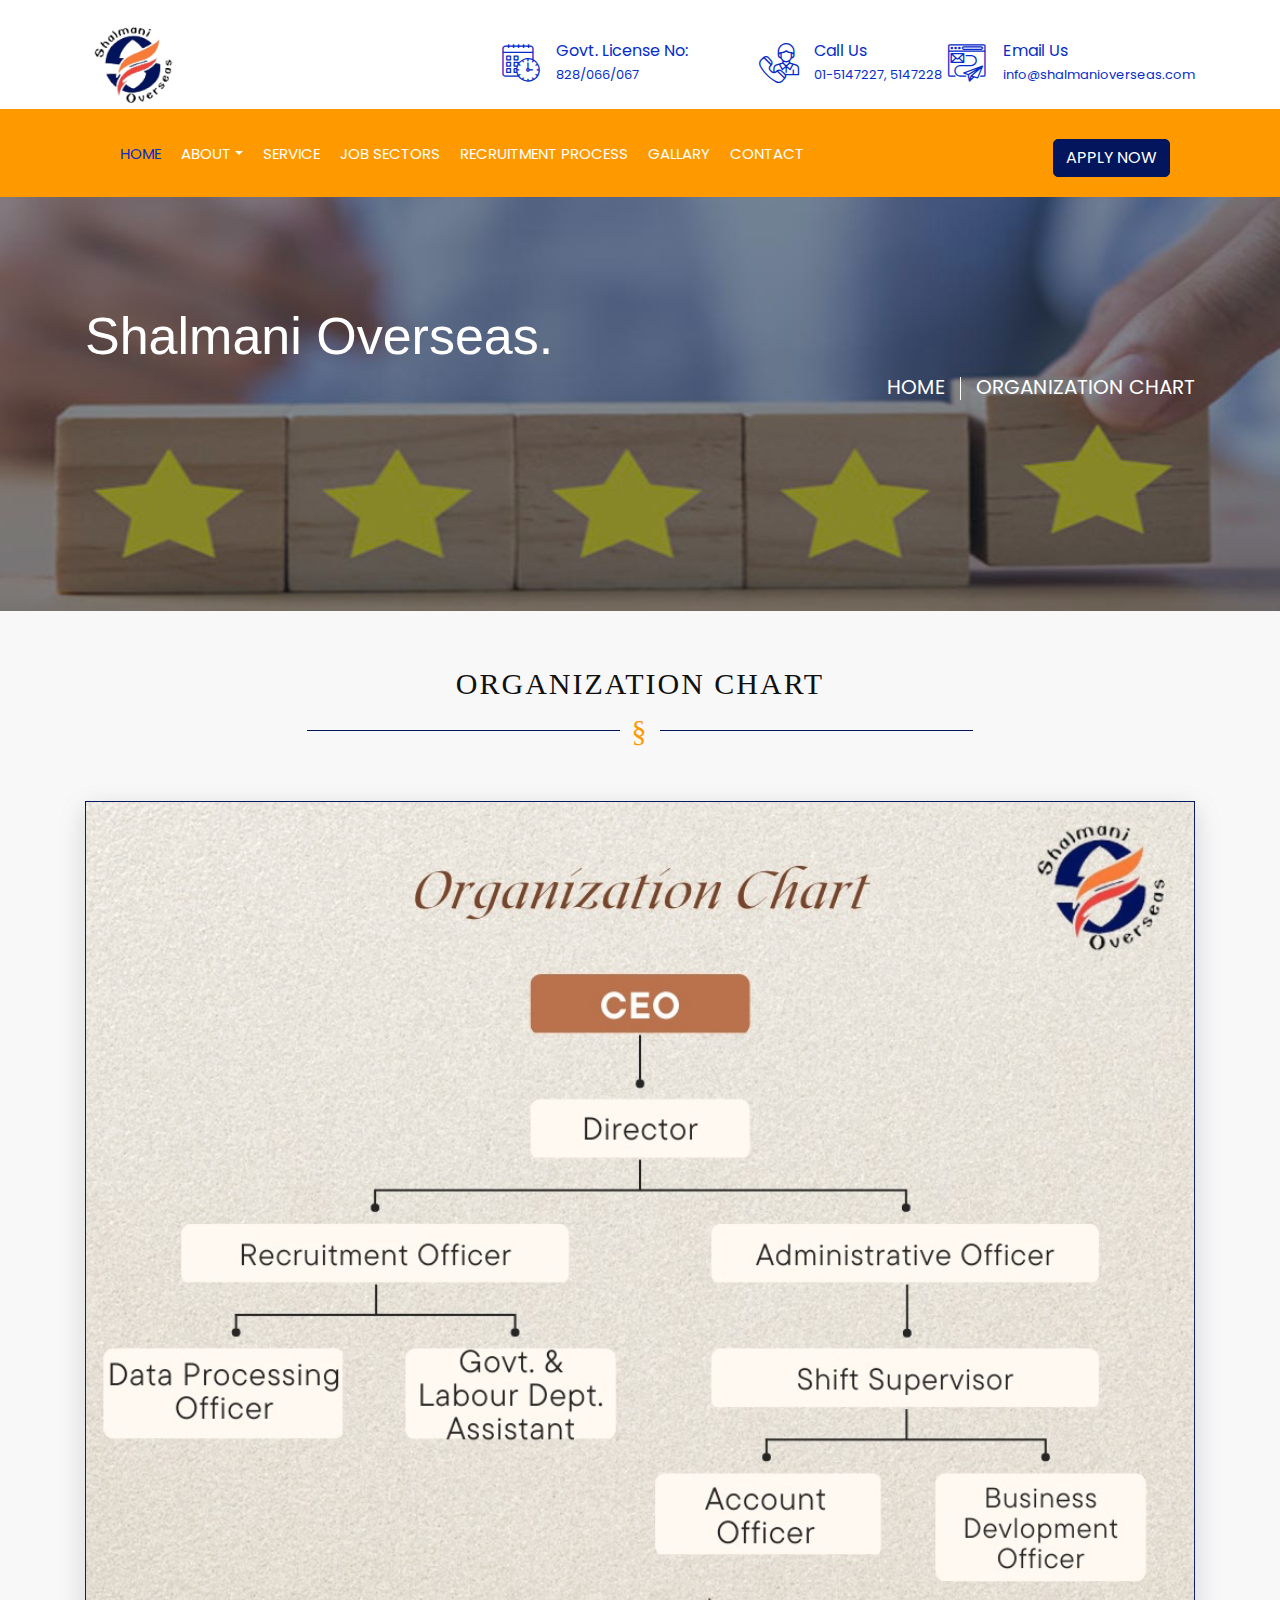
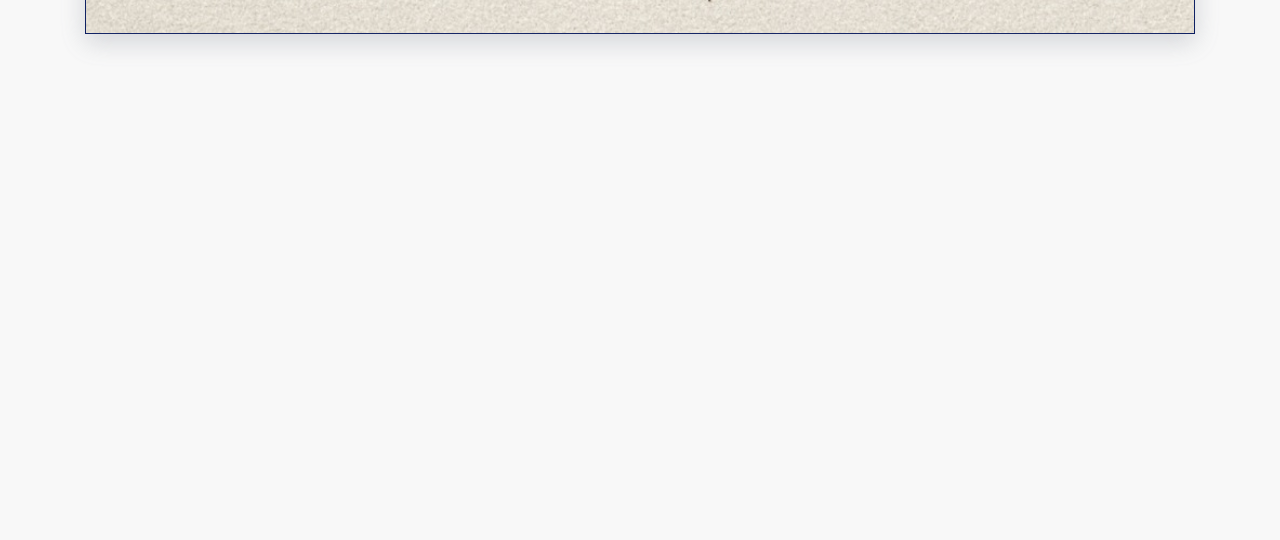
<file: organization-chart.html>
<!DOCTYPE html>
<html lang="en">

<head>
    <meta charset="utf-8">
    <title>Shalmani Overseas</title>
    <meta content="width=device-width, initial-scale=1.0" name="viewport">
    <meta content="Construction Company Website Template" name="keywords">
    <meta content="Construction Company Website Template" name="description">

    <!-- Favicon -->
    <link href="img/favicon.ico" rel="icon">

    <!-- Google Font -->
    <link href="https://fonts.googleapis.com/css2?family=Poppins:wght@100;200;300;400;500;600;700;800;900&display=swap"
        rel="stylesheet">
    <!-- CSS Libraries -->
    <link href="https://stackpath.bootstrapcdn.com/bootstrap/4.4.1/css/bootstrap.min.css" rel="stylesheet">
    <link href="https://cdnjs.cloudflare.com/ajax/libs/font-awesome/5.10.0/css/all.min.css" rel="stylesheet">
    <link rel="stylesheet" href="https://cdnjs.cloudflare.com/ajax/libs/font-awesome/6.2.1/css/all.min.css"
        integrity="sha512-MV7K8+y+gLIBoVD59lQIYicR65iaqukzvf/nwasF0nqhPay5w/9lJmVM2hMDcnK1OnMGCdVK+iQrJ7lzPJQd1w=="
        crossorigin="anonymous" referrerpolicy="no-referrer" />
    <link href="lib/flaticon/font/flaticon.css" rel="stylesheet">
    <link href="lib/animate/animate.min.css" rel="stylesheet">
    <link href="lib/owlcarousel/assets/owl.carousel.min.css" rel="stylesheet">
    <link href="lib/lightbox/css/lightbox.min.css" rel="stylesheet">
    <link href="lib/slick/slick.css" rel="stylesheet">
    <link href="lib/slick/slick-theme.css" rel="stylesheet">

    <!-- Template Stylesheet -->
    <link href="css/style.css" rel="stylesheet">
    <link rel="stylesheet" href="css/responsive.css">

</head>

<body>
    <!-- Top Bar Start -->
    <div class="top-bar">
        <div class="container">
            <div class="row align-items-center">
                <div class="col-lg-4 col-md-12">
                    <div class="logo">
                        <a href="index.html">
                            <img src="img/logo/logo.png" alt="">
                            <!-- <img src="img/logo.jpg" alt="Logo"> -->
                        </a>
                    </div>
                </div>
                <div class="col-lg-8 col-md-7 d-none d-lg-block">
                    <div class="row">
                        <div class="col-4">
                            <div class="top-bar-item">
                                <div class="top-bar-icon">
                                    <i class="flaticon-calendar"></i>
                                </div>
                                <div class="top-bar-text">
                                    <h3>Govt. License No: </h3>
                                    <p>828/066/067</p>
                                </div>
                            </div>
                        </div>
                        <div class="col-4">
                            <div class="top-bar-item">
                                <div class="top-bar-icon">
                                    <i class="flaticon-call"></i>
                                </div>
                                <div class="top-bar-text">
                                    <h3>Call Us</h3>
                                    <p>01-5147227, 5147228</p>
                                </div>
                            </div>
                        </div>
                        <div class="col-4">
                            <div class="top-bar-item">
                                <div class="top-bar-icon">
                                    <i class="flaticon-send-mail"></i>
                                </div>
                                <div class="top-bar-text">
                                    <h3>Email Us</h3>
                                    <p>info@shalmanioverseas.com</p>
                                </div>
                            </div>
                        </div>
                    </div>
                </div>
            </div>
        </div>
    </div>
    <!-- Top Bar End -->

    <!-- Nav Bar Start -->
    <div class="nav-bar">
        <div class="container">
            <nav class="navbar navbar-expand-lg navbar-dark">
                <a href="#" class="navbar-brand">MENU</a>
                <button type="button" class="navbar-toggler" data-toggle="collapse" data-target="#navbarCollapse">
                    <span class="navbar-toggler-icon"></span>
                </button>

                <div class="collapse navbar-collapse justify-content-between" id="navbarCollapse">
                    <div class="navbar-nav mr-auto">
                        <a href="index.html" class="nav-item nav-link active">Home</a>
                        <div class="nav-item dropdown">
                            <a href="#" class="nav-link dropdown-toggle" data-toggle="dropdown">about</a>
                            <div class="dropdown-menu">
                                <a href="about.html" class="dropdown-item">About us</a>
                                <a href="massage-mc.html" class="dropdown-item">Maseege from Managing Chairman</a>
                                <a href="about.html" class="dropdown-item">About Nepal</a>
                                <a href="organization-chart.html" class="dropdown-item">Organization Structure</a>
                            </div>
                        </div>
                        <a href="service.html" class="nav-item nav-link">Service</a>
                        <a href="jobSectors.html" class="nav-item nav-link">JOB SECTORS</a>
                        <a href="RecrutmentProcess.html" class="nav-item nav-link">Recruitment Process</a>
                        <a href="Gallery.html" class="nav-item nav-link">Gallary</a>
                        <a href="Contact.html" class="nav-item nav-link">Contact</a>
                    </div>
                    <div class="ml-auto">
                        <a class="btn" href="applyfrom.html">Apply Now</a>
                    </div>
                </div>
            </nav>
        </div>
    </div>
    <!-- Nav Bar End -->

    <!-- Start Subheader -->
    <div class="normal-bg subheader" style="background-image: url('img/service-banner.jpg');">
        <div class="container">
            <div class="row">
                <div class="col-12">
                    <div class="subheader-content">
                        <h1 class="page-title text-white fw-600">Shalmani Overseas.</h1>
                        <ul class="custom-flex breadcrumb">
                            <li><a href="index.html">Home</a></li>
                            <li>
                                Organization Chart</li>
                        </ul>
                    </div>
                </div>
            </div>
        </div>
    </div>
    <!-- End Subheader -->

    <div class="container">
        <div class="org-chart-area">
            <div class="service-title">
                <h1>Organization Chart</h1>
            </div>
            <div class="org-chart-area">
                <div class="row">
                    <div class="col-sm-12">
                        <div class="org-chat-img">
                            <img src="img/org-chart.jpg" alt="">

                        </div>
                    </div>
                </div>
            </div>
        </div>

    </div>




















    <!-- ..........................footer.................. -->
    <div class="footer wow fadeIn" data-wow-delay="0.3s">
        <div class="container">
            <div class="row">
                <div class="col-md-6 col-lg-3">
                    <div class="footer-contact">
                        <h2>Office Contact</h2>
                        <p><i class="fa fa-map-marker-alt"></i>G.P.O. Box: 8975, EPC-595, Koteshwor, Kathmandu, Nepal
                        </p>
                        <p><i class="fa fa-phone-alt"></i>01-5147227, 5147228</p>
                        <p><i class="fa fa-envelope"></i>info@shalmanioverseas.com</p>
                        <div class="footer-social">
                            <a href=""><i class="fab fa-twitter"></i></a>
                            <a href=""><i class="fab fa-facebook-f"></i></a>
                            <a href=""><i class="fab fa-youtube"></i></a>
                            <a href=""><i class="fab fa-instagram"></i></a>
                            <a href=""><i class="fab fa-linkedin-in"></i></a>
                        </div>
                    </div>
                </div>
                <div class="col-md-6 col-lg-3">
                    <div class="footer-link">
                        <h2>JOB SECTORS</h2>
                        <a href="">Security Guard</a>
                        <a href="">Hotel Group</a>
                        <a href="">Mechanics</a>
                        <a href="">Engineering Group</a>
                        <a href="">Civil Construction</a>
                    </div>
                </div>
                <div class="col-md-6 col-lg-3">
                    <div class="footer-link">
                        <h2>Useful Pages</h2>
                        <a href="">About Us</a>
                        <a href="">Job Sectors</a>
                        <a href="">Contact</a>
                        <a href="">Testimonial</a>
                    </div>
                </div>
                <div class="col-md-6 col-lg-3">
                    <div class="newsletter">
                        <h2>Newsletter</h2>
                        <p>
                            Lorem ipsum dolor sit amet elit. Phasellus nec pretium mi. Curabitur facilisis ornare
                            velit non vulpu
                        </p>
                    </div>
                </div>
            </div>
        </div>
        <div class="container copyright">
            <div class="row">
                <div class="col-md-12">
                    <p>&copy; <a href="#">Shalmani Overseas Pvt. Ltd.</a> All Right Reserved. Developed by <a
                            href="https://radiantnepal.com/">Radiant Infotech</a></p>
                </div>
            </div>
        </div>

    </div>

    <!-- JavaScript Libraries -->
    <script src="https://code.jquery.com/jquery-3.4.1.min.js"></script>
    <script src="https://stackpath.bootstrapcdn.com/bootstrap/4.4.1/js/bootstrap.bundle.min.js"></script>
    <script src="lib/easing/easing.min.js"></script>
    <script src="lib/wow/wow.min.js"></script>
    <script src="lib/owlcarousel/owl.carousel.min.js"></script>
    <script src="lib/isotope/isotope.pkgd.min.js"></script>
    <script src="lib/lightbox/js/lightbox.min.js"></script>
    <script src="lib/waypoints/waypoints.min.js"></script>
    <script src="lib/counterup/counterup.min.js"></script>
    <script src="lib/slick/slick.min.js"></script>

    <!-- Template Javascript -->
    <script src="js/main.js"></script>
</body>

</html>
</file>
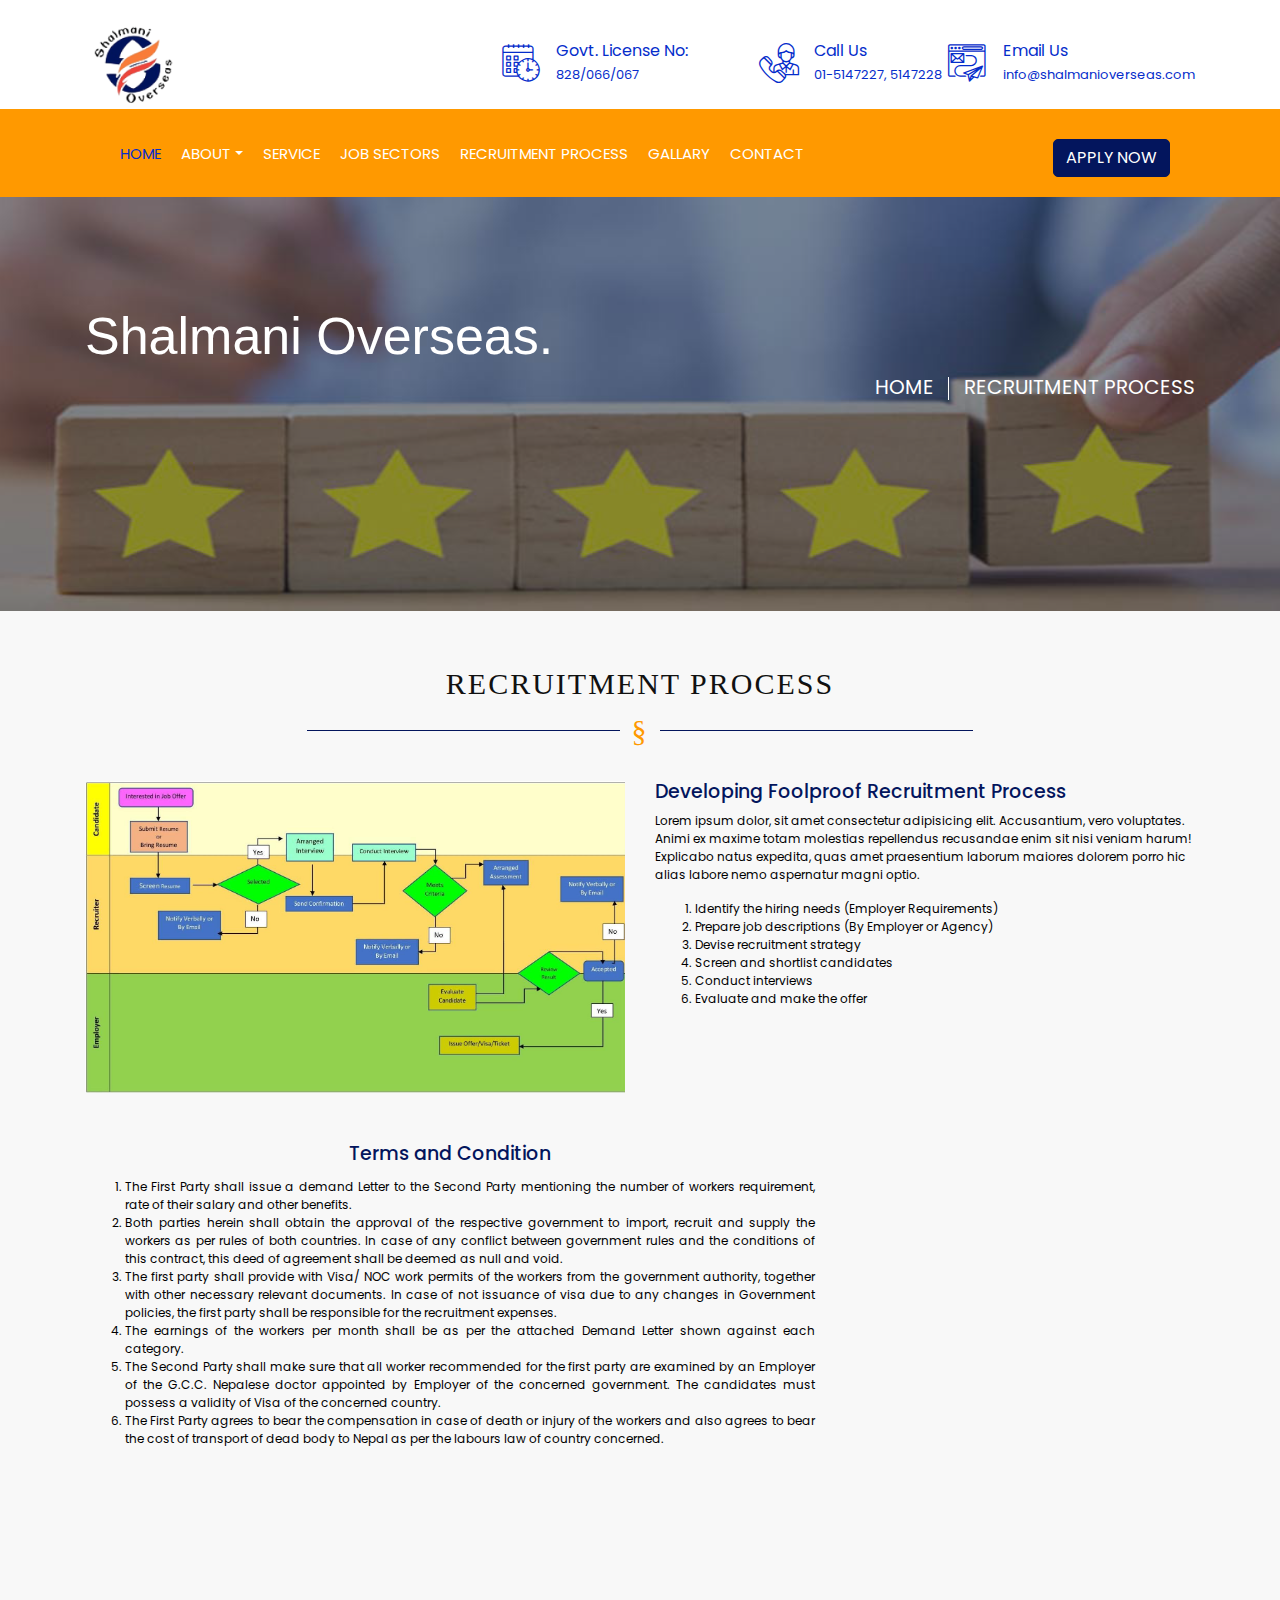
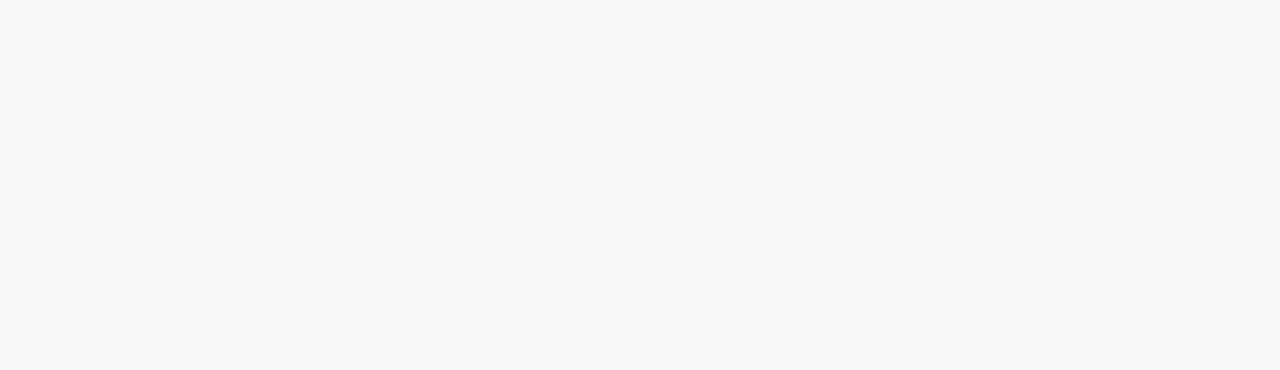
<file: RecrutmentProcess.html>
<!DOCTYPE html>
<html lang="en">

<head>
    <meta charset="utf-8">
    <title>Shalmani Overseas</title>
    <meta content="width=device-width, initial-scale=1.0" name="viewport">
    <meta content="Construction Company Website Template" name="keywords">
    <meta content="Construction Company Website Template" name="description">

    <!-- Favicon -->
    <link href="img/favicon.ico" rel="icon">

    <!-- Google Font -->
    <link href="https://fonts.googleapis.com/css2?family=Poppins:wght@100;200;300;400;500;600;700;800;900&display=swap"
        rel="stylesheet">
    <!-- CSS Libraries -->
    <link href="https://stackpath.bootstrapcdn.com/bootstrap/4.4.1/css/bootstrap.min.css" rel="stylesheet">
    <link href="https://cdnjs.cloudflare.com/ajax/libs/font-awesome/5.10.0/css/all.min.css" rel="stylesheet">
    <link rel="stylesheet" href="https://cdnjs.cloudflare.com/ajax/libs/font-awesome/6.2.1/css/all.min.css"
        integrity="sha512-MV7K8+y+gLIBoVD59lQIYicR65iaqukzvf/nwasF0nqhPay5w/9lJmVM2hMDcnK1OnMGCdVK+iQrJ7lzPJQd1w=="
        crossorigin="anonymous" referrerpolicy="no-referrer" />
    <link href="lib/flaticon/font/flaticon.css" rel="stylesheet">
    <link href="lib/animate/animate.min.css" rel="stylesheet">
    <link href="lib/owlcarousel/assets/owl.carousel.min.css" rel="stylesheet">
    <link href="lib/lightbox/css/lightbox.min.css" rel="stylesheet">
    <link href="lib/slick/slick.css" rel="stylesheet">
    <link href="lib/slick/slick-theme.css" rel="stylesheet">

    <!-- Template Stylesheet -->
    <link href="css/style.css" rel="stylesheet">
    <link rel="stylesheet" href="css/responsive.css">

</head>

<body>
    <!-- Top Bar Start -->
    <div class="top-bar">
        <div class="container">
            <div class="row align-items-center">
                <div class="col-lg-4 col-md-12">
                    <div class="logo">
                        <a href="index.html">
                            <img src="img/logo/logo.png" alt="">
                            <!-- <img src="img/logo.jpg" alt="Logo"> -->
                        </a>
                    </div>
                </div>
                <div class="col-lg-8 col-md-7 d-none d-lg-block">
                    <div class="row">
                        <div class="col-4">
                            <div class="top-bar-item">
                                <div class="top-bar-icon">
                                    <i class="flaticon-calendar"></i>
                                </div>
                                <div class="top-bar-text">
                                    <h3>Govt. License No: </h3>
                                    <p>828/066/067</p>
                                </div>
                            </div>
                        </div>
                        <div class="col-4">
                            <div class="top-bar-item">
                                <div class="top-bar-icon">
                                    <i class="flaticon-call"></i>
                                </div>
                                <div class="top-bar-text">
                                    <h3>Call Us</h3>
                                    <p>01-5147227, 5147228</p>
                                </div>
                            </div>
                        </div>
                        <div class="col-4">
                            <div class="top-bar-item">
                                <div class="top-bar-icon">
                                    <i class="flaticon-send-mail"></i>
                                </div>
                                <div class="top-bar-text">
                                    <h3>Email Us</h3>
                                    <p>info@shalmanioverseas.com</p>
                                </div>
                            </div>
                        </div>
                    </div>
                </div>
            </div>
        </div>
    </div>
    <!-- Top Bar End -->

    <!-- Nav Bar Start -->
    <div class="nav-bar">
        <div class="container">
            <nav class="navbar navbar-expand-lg navbar-dark">
                <a href="#" class="navbar-brand">MENU</a>
                <button type="button" class="navbar-toggler" data-toggle="collapse" data-target="#navbarCollapse">
                    <span class="navbar-toggler-icon"></span>
                </button>

                <div class="collapse navbar-collapse justify-content-between" id="navbarCollapse">
                    <div class="navbar-nav mr-auto">
                        <a href="index.html" class="nav-item nav-link active">Home</a>
                        <div class="nav-item dropdown">
                            <a href="#" class="nav-link dropdown-toggle" data-toggle="dropdown">about</a>
                            <div class="dropdown-menu">
                                <a href="about.html" class="dropdown-item">About us</a>
                                <a href="massage-mc.html" class="dropdown-item">Maseege from Managing Chairman</a>
                                <a href="about.html" class="dropdown-item">About Nepal</a>
                                <a href="organization-chart.html" class="dropdown-item">Organization Structure</a>
                            </div>
                        </div>
                        <a href="service.html" class="nav-item nav-link">Service</a>
                        <a href="jobSectors.html" class="nav-item nav-link">JOB SECTORS</a>
                        <a href="RecrutmentProcess.html" class="nav-item nav-link">Recruitment Process</a>
                        <a href="Gallery.html" class="nav-item nav-link">Gallary</a>
                        <a href="Contact.html" class="nav-item nav-link">Contact</a>
                    </div>
                    <div class="ml-auto">
                        <a class="btn" href="applyfrom.html">Apply Now</a>
                    </div>
                </div>
            </nav>
        </div>
    </div>
    <!-- Nav Bar End -->

    <!-- Start Subheader -->
    <div class="normal-bg subheader" style="background-image: url('img/service-banner.jpg');">
        <div class="container">
            <div class="row">
                <div class="col-12">
                    <div class="subheader-content">
                        <h1 class="page-title text-white fw-600">Shalmani Overseas.</h1>
                        <ul class="custom-flex breadcrumb">
                            <li><a href="index.html">Home</a></li>
                            <li>RECRUITMENT PROCESS</li>
                        </ul>
                    </div>
                </div>
            </div>
        </div>
    </div>
    <!-- End Subheader -->

    <div class="container">
        <div class="recu-pro-area">
            <div class="service-title">
                <h1>RECRUITMENT PROCESS</h1>
            </div>
            <div class="recu-pro-content-area">
                <div class="row">
                    <div class="col-lg-6 col-md-6 col-sm-12">
                        <div class="recu-pro-img">
                            <img src="img/recu.jpg" alt="">
                        </div>
                    </div>
                    <div class="col-lg-6 col-md-6 col-sm-12">
                        <div class="recu-pro-content">
                            <h3>Developing Foolproof Recruitment Process</h3>
                            <p>Lorem ipsum dolor, sit amet consectetur adipisicing elit. Accusantium, vero voluptates.
                                Animi
                                ex maxime totam molestias repellendus recusandae enim sit nisi veniam harum! Explicabo
                                natus
                                expedita, quas amet praesentium laborum maiores dolorem porro hic alias labore nemo
                                aspernatur magni optio.
                            </p>
                            <ul>
                                <li>Identify the hiring needs (Employer Requirements)</li>
                                <li>Prepare job descriptions (By Employer or Agency)</li>
                                <li>Devise recruitment strategy</li>
                                <li>Screen and shortlist candidates</li>
                                <li>Conduct interviews</li>
                                <li>Evaluate and make the offer</li>

                            </ul>
                        </div>

                    </div>
                </div>
            </div>
        </div>
        <div class="row">
            <div class="col-lg-8 col-md-8 col-sm-12">
                <div class="recu-pro-content">
                    <h3 class="text-center" style="margin-bottom: 12px;">Terms and Condition </h3>
                    <ul>
                        <li>The First Party shall issue a demand Letter to the Second Party mentioning the
                            number of workers requirement, rate of their salary and other benefits.</li>
                        <li>Both parties herein shall obtain the approval of the respective government to
                            import, recruit and supply the workers as per rules of both countries. In case of
                            any conflict between government rules and the conditions of this contract, this deed
                            of agreement shall be deemed as null and void.</li>
                        <li>The first party shall provide with Visa/ NOC work permits of the workers from the
                            government authority, together with other necessary relevant documents. In case of
                            not issuance of visa due to any changes in Government policies, the first party
                            shall be responsible for the recruitment expenses.</li>
                        <li>The earnings of the workers per month shall be as per the attached Demand Letter
                            shown against each category.</li>
                        <li>The Second Party shall make sure that all worker recommended for the first party are
                            examined by an Employer of the G.C.C. Nepalese doctor appointed by Employer of the
                            concerned government. The candidates must possess a validity of Visa of the
                            concerned country.</li>
                        <li> The First Party agrees to bear the compensation in case of death or injury of the
                            workers and also agrees to bear the cost of transport of dead body to Nepal as per
                            the labours law of country concerned.</li>
                    </ul>
                </div>
            </div>
        </div>
    </div>









    <!-- ..........................footer.................. -->
    <div class="footer wow fadeIn" data-wow-delay="0.3s">
        <div class="container">
            <div class="row">
                <div class="col-md-6 col-lg-3">
                    <div class="footer-contact">
                        <h2>Office Contact</h2>
                        <p><i class="fa fa-map-marker-alt"></i>G.P.O. Box: 8975, EPC-595, Koteshwor, Kathmandu, Nepal
                        </p>
                        <p><i class="fa fa-phone-alt"></i>01-5147227, 5147228</p>
                        <p><i class="fa fa-envelope"></i>info@shalmanioverseas.com</p>
                        <div class="footer-social">
                            <a href=""><i class="fab fa-twitter"></i></a>
                            <a href=""><i class="fab fa-facebook-f"></i></a>
                            <a href=""><i class="fab fa-youtube"></i></a>
                            <a href=""><i class="fab fa-instagram"></i></a>
                            <a href=""><i class="fab fa-linkedin-in"></i></a>
                        </div>
                    </div>
                </div>
                <div class="col-md-6 col-lg-3">
                    <div class="footer-link">
                        <h2>JOB SECTORS</h2>
                        <a href="">Security Guard</a>
                        <a href="">Hotel Group</a>
                        <a href="">Mechanics</a>
                        <a href="">Engineering Group</a>
                        <a href="">Civil Construction</a>
                    </div>
                </div>
                <div class="col-md-6 col-lg-3">
                    <div class="footer-link">
                        <h2>Useful Pages</h2>
                        <a href="">About Us</a>
                        <a href="">Job Sectors</a>
                        <a href="">Contact</a>
                        <a href="">Testimonial</a>
                    </div>
                </div>
                <div class="col-md-6 col-lg-3">
                    <div class="newsletter">
                        <h2>Newsletter</h2>
                        <p>
                            Lorem ipsum dolor sit amet elit. Phasellus nec pretium mi. Curabitur facilisis ornare
                            velit non vulpu
                        </p>
                    </div>
                </div>
            </div>
        </div>
        <div class="container copyright">
            <div class="row">
                <div class="col-md-12">
                    <p>&copy; <a href="#">Shalmani Overseas Pvt. Ltd.</a> All Right Reserved. Developed by <a
                            href="https://radiantnepal.com/">Radiant Infotech</a></p>
                </div>
            </div>
        </div>

    </div>

    <!-- JavaScript Libraries -->
    <script src="https://code.jquery.com/jquery-3.4.1.min.js"></script>
    <script src="https://stackpath.bootstrapcdn.com/bootstrap/4.4.1/js/bootstrap.bundle.min.js"></script>
    <script src="lib/easing/easing.min.js"></script>
    <script src="lib/wow/wow.min.js"></script>
    <script src="lib/owlcarousel/owl.carousel.min.js"></script>
    <script src="lib/isotope/isotope.pkgd.min.js"></script>
    <script src="lib/lightbox/js/lightbox.min.js"></script>
    <script src="lib/waypoints/waypoints.min.js"></script>
    <script src="lib/counterup/counterup.min.js"></script>
    <script src="lib/slick/slick.min.js"></script>

    <!-- Template Javascript -->
    <script src="js/main.js"></script>
</body>

</html>
</file>
<file: lib/flaticon/font/flaticon.css>
/*
  	Flaticon icon font: Flaticon
  	Creation date: 23/08/2020 07:24
  	*/

@font-face {
  font-family: "Flaticon";
  src: url("./Flaticon.eot");
  src: url("./Flaticon.eot?#iefix") format("embedded-opentype"),
       url("./Flaticon.woff2") format("woff2"),
       url("./Flaticon.woff") format("woff"),
       url("./Flaticon.ttf") format("truetype"),
       url("./Flaticon.svg#Flaticon") format("svg");
  font-weight: normal;
  font-style: normal;
}

@media screen and (-webkit-min-device-pixel-ratio:0) {
  @font-face {
    font-family: "Flaticon";
    src: url("./Flaticon.svg#Flaticon") format("svg");
  }
}

[class^="flaticon-"]:before, [class*=" flaticon-"]:before,
[class^="flaticon-"]:after, [class*=" flaticon-"]:after {   
  font-family: Flaticon;
        font-size: 20px;
font-style: normal;
margin-left: 20px;
}

.flaticon-concrete:before { content: "\f100"; }
.flaticon-worker:before { content: "\f101"; }
.flaticon-measure:before { content: "\f102"; }
.flaticon-building:before { content: "\f103"; }
.flaticon-brush:before { content: "\f104"; }
.flaticon-crane:before { content: "\f105"; }
.flaticon-call:before { content: "\f106"; }
.flaticon-calendar:before { content: "\f107"; }
.flaticon-send-mail:before { content: "\f108"; }
.flaticon-address:before { content: "\f109"; }
</file>
<file: css/style.css>
/*******************************/
/********* General CSS *********/
/*******************************/
body {
  color: #666666;
  background: #f8f8f8;
  font-family: "Poppins", sans-serif;
  font-weight: 400;
}

h1,
h2,
h3,
h4,
h5,
h6 {
  color: #03155d;
}

a {
  color: #03155d;
  transition: 0.3s;
}

a:hover,
a:active,
a:focus {
  color: #ff9900;
  outline: none;
  text-decoration: none;
}

.btn:focus {
  box-shadow: none;
}


.back-to-top {
  position: fixed;
  display: none;
  background: #ff9900;
  color: #121518;
  width: 44px;
  height: 44px;
  text-align: center;
  line-height: 1;
  font-size: 22px;
  right: 15px;
  bottom: 15px;
  transition: background 0.5s;
  z-index: 9;
}

.back-to-top:hover {
  color: #ff9900;
  background: #121518;
}

.back-to-top i {
  padding-top: 10px;
}

.btn {
  transition: 0.3s;
}

/**********************************/
/********** Top Bar CSS ***********/
/**********************************/
.top-bar {
  position: relative;
  height: 109px;
  background: #ffffff;
}

.top-bar .logo {
  padding: 15px 0;
  text-align: left;
  overflow: hidden;
}

/* .top-bar .logo h1 {
    margin: 0;
    color: #030f27;
    font-size: 60px;
    line-height: 60px;
    font-weight: 700;
} */

.top-bar .logo img {
  max-width: 100%;
  max-height: 96px;
}

.top-bar .top-bar-item {
  display: flex;
  align-items: center;
  justify-content: flex-end;
}

.top-bar .top-bar-icon {
  width: 40px;
  display: flex;
  align-items: center;
  justify-content: center;
}

.top-bar .top-bar-icon [class^="flaticon-"]::before {
  margin: 0;
  color: #052dcb;
  font-size: 40px;
}

.top-bar .top-bar-text {
  padding-left: 15px;
}

.top-bar .top-bar-text h3 {
  margin: 0 0 5px 0;
  color: #052dcb;
  font-size: 16px;
  font-weight: 400;
}

.top-bar .top-bar-text p {
  margin: 0;
  color: #052dcb;
  font-size: 13px;
  font-weight: 400;
}

@media (min-width: 992px) {
  .top-bar {
    padding: 0 60px;
  }
}

@media (max-width: 991.98px) {
  .top-bar .logo {
    text-align: center;
  }
}

/**********************************/
/*********** Nav Bar CSS **********/
/**********************************/
.nav-bar {
  position: relative;
  background: #ff9900;
  transition: 0.3s;
}

.nav-bar .container-fluid {
  padding: 0;
}

.nav-bar.nav-sticky {
  position: fixed;
  top: 0;
  width: 100%;
  /* max-width: 1366px; */
  box-shadow: 0 2px 5px rgba(0, 0, 0, 0.3);
  z-index: 999;
}

.nav-bar .navbar {
  height: 100%;
  background: #ff9900 !important;
}

.navbar-dark .navbar-nav .nav-link,
.navbar-dark .navbar-nav .nav-link:focus,
.navbar-dark .navbar-nav .nav-link:hover,
.navbar-dark .navbar-nav .nav-link.active {
  padding: 10px 10px 8px 10px;
  color: #ffffff;
}

.navbar-dark .navbar-nav .nav-link:hover,
.navbar-dark .navbar-nav .nav-link.active {
  color: #052dcb !important;
  transition: none;
}

.nav-bar .dropdown-menu {
  margin-top: 0;
  border: 0;
  border-radius: 0;
  background: #ff9900;
  /* color: #ffffff; */
}
.dropdown-item {
  color: #ffffff;
  text-align: justify;
  background-color: none !important;
  border: 0;
}
.dropdown-item:hover {
  color: #052dcb;
  background-color: none !important;
}

.dropdown.dropdown.open a {
  background-color: red !important;
}
.nav-bar .btn {
  color: #ffffff;
  border: 1px solid #03155d;
  background: #03155d;

  border-radius: 5px;
}

.nav-bar .btn:hover {
  color: #082bb9 !important;
  background: #ffffff;
  border-color: #03155d;
  border: 1px solid #ffffff;
}

@media (min-width: 992px) {
  .nav-bar {
    padding: 0 75px;
  }

  .nav-bar.nav-sticky {
    padding: 0;
  }

  .nav-bar .navbar {
    padding: 20px;
  }

  .nav-bar .navbar-brand {
    display: none;
  }

  .nav-bar a.nav-link {
    padding: 8px 15px;
    font-size: 15px;
    text-transform: uppercase;
  }
}

@media (max-width: 991.98px) {
  .nav-bar .navbar {
    padding: 15px;
  }

  .nav-bar a.nav-link {
    padding: 5px;
  }

  .nav-bar .dropdown-menu {
    box-shadow: none;
  }

  .nav-bar .btn {
    display: none;
  }
}

/*******************************/
/******** Carousel CSS *********/
/*******************************/
.carousel {
  position: relative;
  width: 100%;
  height: calc(100vh - 170px);
  min-height: 400px;
  margin: 0 auto;
  text-align: center;
  overflow: hidden;
}

.carousel .carousel-inner,
.carousel .carousel-item {
  position: relative;
  width: 100%;
  height: 100%;
}

.carousel .carousel-item img {
  width: 100%;
  height: 100%;
  object-fit: cover;
}

.carousel .carousel-item::after {
  position: absolute;
  content: "";
  width: 100%;
  height: 100%;
  top: 0;
  left: 0;
  background: rgba(0, 0, 0, 0.3);
  z-index: 1;
}

.carousel .carousel-caption {
  position: absolute;
  top: 0;
  bottom: 0;
  display: flex;
  align-items: center;
  justify-content: center;
  flex-direction: column;
  height: calc(100vh - 170px);
  min-height: 400px;
}

.carousel .carousel-caption p {
  color: #ffffff;
  font-size: 30px;
  margin-bottom: 15px;
  letter-spacing: 1px;
}

.carousel .carousel-caption h1 {
  color: #ffffff;
  font-size: 60px;
  font-weight: 700;
  margin-bottom: 35px;
}

.carousel .carousel-caption .btn {
  padding: 15px 35px;
  font-size: 18px;
  font-weight: 500;
  letter-spacing: 1px;
  text-transform: uppercase;
  color: #ffffff;
  background: transparent;
  border: 2px solid #03155d;
  background-color: #03155d;
  border-radius: 5px;
  transition: 0.3s;
}

.carousel .carousel-caption .btn:hover {
  color: #03155d;
  background: #ffffff;
  border-color: #ffffff;
}

@media (max-width: 767.98px) {
  .carousel .carousel-caption h1 {
    font-size: 40px;
    font-weight: 700;
  }

  .carousel .carousel-caption p {
    font-size: 20px;
  }

  .carousel .carousel-caption .btn {
    padding: 12px 30px;
    font-size: 18px;
    font-weight: 500;
    letter-spacing: 0;
  }
}

@media (max-width: 575.98px) {
  .carousel .carousel-caption h1 {
    font-size: 30px;
    font-weight: 500;
  }

  .carousel .carousel-caption p {
    font-size: 16px;
  }

  .carousel .carousel-caption .btn {
    padding: 10px 25px;
    font-size: 16px;
    font-weight: 400;
    letter-spacing: 0;
  }
}

.carousel .animated {
  -webkit-animation-duration: 1.5s;
  animation-duration: 1.5s;
  text-transform: uppercase;
}

/*******************************/
/******* Page Header CSS *******/
/*******************************/
.page-header {
  position: relative;
  margin-bottom: 45px;
  padding: 90px 0;
  text-align: center;
  background: #ff9900;
}

.page-header h2 {
  position: relative;
  color: #030f27;
  font-size: 60px;
  font-weight: 700;
  margin-bottom: 20px;
  padding-bottom: 5px;
}

.page-header h2::after {
  position: absolute;
  content: "";
  width: 100px;
  height: 2px;
  left: calc(50% - 50px);
  bottom: 0;
  background: #030f27;
}

.page-header a {
  position: relative;
  padding: 0 12px;
  font-size: 22px;
  color: #030f27;
}

.page-header a:hover {
  color: #ffffff;
}

.page-header a::after {
  position: absolute;
  content: "/";
  width: 8px;
  height: 8px;
  top: -2px;
  right: -7px;
  text-align: center;
  color: #121518;
}

.page-header a:last-child::after {
  display: none;
}

@media (max-width: 991.98px) {
  .page-header {
    padding: 60px 0;
  }

  .page-header h2 {
    font-size: 45px;
  }

  .page-header a {
    font-size: 20px;
  }
}

@media (max-width: 767.98px) {
  .page-header {
    padding: 45px 0;
  }

  .page-header h2 {
    font-size: 35px;
  }

  .page-header a {
    font-size: 18px;
  }
}

/*******************************/
/******* Section Header ********/
/*******************************/
.section-header {
  position: relative;
  width: 100%;
  margin-bottom: 45px;
}

.section-header p {
  color: #ff9900;
  font-size: 18px;
  font-weight: 600;
  margin-bottom: 5px;
}

.section-header h2 {
  margin: 0;
  position: relative;
  font-size: 50px;
  font-weight: 700;
}

@media (max-width: 767.98px) {
  .section-header h2 {
    font-size: 30px;
  }
}

/*******************************/
/********* Feature CSS *********/
/*******************************/
.feature {
  position: relative;
  margin-bottom: 45px;
}

.feature .col-md-12 {
  background: #03155d;
}

.feature .col-md-12:nth-child(2n) {
  color: #03155d;
  background: #ff9900;
}

.feature .feature-item {
  min-height: 250px;
  padding: 30px;
  display: flex;
  align-items: center;
  justify-content: flex-start;
}

.feature .feature-icon {
  position: relative;
  width: 60px;
  display: flex;
  align-items: center;
  justify-content: center;
}

.feature .feature-icon::before {
  position: absolute;
  content: "";
  width: 80px;
  height: 80px;
  top: -20px;
  left: -10px;
  border: 2px dotted #ffffff;
  border-radius: 60px;
  z-index: 1;
}

.feature .feature-icon::after {
  position: absolute;
  content: "";
  width: 79px;
  height: 79px;
  top: -18px;
  left: -9px;
  background: #030f27;
  border-radius: 60px;
  z-index: 2;
}

.feature .col-md-12:nth-child(2n) .feature-icon::after {
  background: #ff9900;
}

.feature .feature-icon [class^="flaticon-"]::before {
  position: relative;
  margin: 0;
  color: #ffffff;
  font-size: 60px;
  line-height: 60px;
  z-index: 3;
}

.feature .feature-text {
  padding-left: 30px;
}

.feature .feature-text h3 {
  margin: 0 0 10px 0;
  color: #ffffff;
  font-size: 25px;
  font-weight: 600;
}

.feature .feature-text p {
  margin: 0;
  color: #ffffff;
  font-size: 18px;
  font-weight: 400;
}

.feature .col-md-12:nth-child(2n) [class^="flaticon-"]::before,
.feature .col-md-12:nth-child(2n) h3,
.feature .col-md-12:nth-child(2n) p {
  color: #ffffff;
}

/*******************************/
/********** About CSS **********/
/*******************************/
.about {
  position: relative;
  width: 100%;
  padding: 45px 0;
}

.about .section-header {
  margin-bottom: 30px;
}

.about .about-img {
  position: relative;
  height: 100%;
}

.about .about-img img {
  width: 100%;
  height: 100%;
  object-fit: cover;
}

.about .about-text p {
  font-size: 16px;
  color: #000;
}

.about .about-text a.btn {
  position: relative;
  margin-top: 15px;
  padding: 15px 35px;
  font-size: 16px;
  font-weight: 500;
  letter-spacing: 1px;
  color: #03155d !important;
  border-radius: 0;
  background: #ff9900;
  transition: 0.3s;
}

.about .about-text a.btn:hover {
  color: #ffffff !important;
  background: #03155d;
}

@media (max-width: 767.98px) {
  .about .about-img {
    margin-bottom: 30px;
    height: auto;
  }
}

/*******************************/
/********** Fact CSS ***********/
/*******************************/
.fact {
  position: relative;
  width: 100%;
  padding: 45px 0;
}

.fact .col-6 {
  display: flex;
  align-items: flex-start;
}

.fact .fact-icon {
  position: relative;
  margin: 7px 15px 0 15px;
  width: 60px;
  display: flex;
  align-items: center;
  justify-content: center;
}

.fact .fact-icon [class^="flaticon-"]::before {
  margin: 0;
  font-size: 60px;
  line-height: 60px;
  background-image: linear-gradient(#ffffff, #ff9900);
  -webkit-background-clip: text;
  -webkit-text-fill-color: transparent;
}

.fact .fact-right .fact-icon [class^="flaticon-"]::before {
  background-image: linear-gradient(#ffffff, #030f27);
}

.fact .fact-left,
.fact .fact-right {
  padding-top: 60px;
  padding-bottom: 60px;
}

.fact .fact-text h2 {
  font-size: 35px;
  font-weight: 700;
  color: #ffffff;
}

.fact .fact-text p {
  margin: 0;
  font-size: 16px;
  font-weight: 600;
  text-transform: uppercase;
  color: #ffffff;
}

.fact .fact-left {
  color: #ff9900;
  background: #03155d;
}

.fact .fact-right {
  color: #030f27;
  background: #ff9900;
}

.fact .fact-left h2 {
  color: #ffffff;
}

/*******************************/
/********* Service CSS *********/
/*******************************/
.service {
  position: relative;
  width: 100%;
  padding: 45px 0 15px 0;
}

.service .service-item {
  position: relative;
  width: 100%;
  text-align: center;
  margin-bottom: 30px;
}

.service .service-img {
  position: relative;
  overflow: hidden;
}

.service .service-img img {
  width: 100%;
}

.service .service-overlay {
  position: absolute;
  width: 100%;
  height: 100%;
  top: 0;
  left: 0;
  padding: 30px;
  display: flex;
  align-items: center;
  justify-content: center;
  background: rgba(96, 126, 188, 0.7);
  transition: 0.5s;
  opacity: 0;
}

.service .service-item:hover .service-overlay {
  opacity: 1;
}

.service .service-overlay p {
  margin: 0;
  color: #ffffff;
}

.service .service-text {
  display: flex;
  align-items: center;
  height: 60px;
  background: #03155d;
  overflow: hidden;
  white-space: nowrap;
  text-overflow: ellipsis;
}

.service .service-text h3 {
  margin: 0;
  padding: 0 15px 0 25px;
  width: calc(100% - 60px);
  font-size: 20px;
  font-weight: 700;
  color: #ff9900;
  text-align: left;
  overflow: hidden;
  white-space: nowrap;
  text-overflow: ellipsis;
}

.service .service-item a.btn {
  width: 60px;
  height: 60px;
  padding: 3px 0 0 3px;
  display: flex;
  align-items: center;
  justify-content: center;
  font-size: 60px;
  line-height: 60px;
  font-weight: 100;
  color: #030f27;
  background: #ff9900;
  border-radius: 0;
  transition: 0.3s;
}

.service .service-item:hover a.btn {
  color: #ffffff;
}

/*******************************/
/********** Video CSS **********/
/*******************************/
.video {
  position: relative;
  margin: 45px 0;
  height: 100%;
  min-height: 500px;
  background: linear-gradient(rgba(3, 15, 39, 0.9), rgba(3, 15, 39, 0.9)),
    url(../img/carousel-1.jpg);
  background-attachment: fixed;
  background-position: center;
  background-repeat: no-repeat;
  background-size: cover;
}

.video .btn-play {
  position: absolute;
  z-index: 1;
  top: 50%;
  left: 50%;
  transform: translateX(-50%) translateY(-50%);
  box-sizing: content-box;
  display: block;
  width: 32px;
  height: 44px;
  border-radius: 50%;
  border: none;
  outline: none;
  padding: 18px 20px 18px 28px;
}

.video .btn-play:before {
  content: "";
  position: absolute;
  z-index: 0;
  left: 50%;
  top: 50%;
  transform: translateX(-50%) translateY(-50%);
  display: block;
  width: 100px;
  height: 100px;
  background: #ff9900;
  border-radius: 50%;
  animation: pulse-border 1500ms ease-out infinite;
}

.video .btn-play:after {
  content: "";
  position: absolute;
  z-index: 1;
  left: 50%;
  top: 50%;
  transform: translateX(-50%) translateY(-50%);
  display: block;
  width: 100px;
  height: 100px;
  background: #ff9900;
  border-radius: 50%;
  transition: all 200ms;
}

.video .btn-play:hover:after {
  background-color: darken(#ff9900, 10%);
}

.video .btn-play img {
  position: relative;
  z-index: 3;
  max-width: 100%;
  width: auto;
  height: auto;
}

.video .btn-play span {
  display: block;
  position: relative;
  z-index: 3;
  width: 0;
  height: 0;
  border-left: 32px solid #030f27;
  border-top: 22px solid transparent;
  border-bottom: 22px solid transparent;
}

@keyframes pulse-border {
  0% {
    transform: translateX(-50%) translateY(-50%) translateZ(0) scale(1);
    opacity: 1;
  }
  100% {
    transform: translateX(-50%) translateY(-50%) translateZ(0) scale(1.5);
    opacity: 0;
  }
}

#videoModal .modal-dialog {
  position: relative;
  max-width: 800px;
  margin: 60px auto 0 auto;
}

#videoModal .modal-body {
  position: relative;
  padding: 0px;
}

#videoModal .close {
  position: absolute;
  width: 30px;
  height: 30px;
  right: 0px;
  top: -30px;
  z-index: 999;
  font-size: 30px;
  font-weight: normal;
  color: #ffffff;
  background: #000000;
  opacity: 1;
}
.mission-area {
  display: flex;
  align-items: center;
  justify-content: center;
  padding-top: 100px;
  /* background-color:#03155D !important; */
}
.mission {
  border: 1px solid #03155d;
  box-shadow: rgba(50, 50, 93, 0.25) 0px 2px 5px -1px,
    rgba(0, 0, 0, 0.3) 0px 1px 3px -1px;
  padding: 20px 20px 20px 20px;
  background-color: #03155d !important;
}
.mission-icon img {
  color: #03155d !important;
  width: 50px;
  margin-left: 136px;
  padding-top: 10px;
  cursor: pointer;
}
.mission-title h3 {
  color: #ffff !important;
  font-size: 20px;
  font-weight: 600;
  margin-left: 130px;
  padding-top: 10px;
  cursor: pointer;
}
.mission-title h3:hover {
  color: #ff9900;
}
.mission-dec p {
  font-size: 15px;
  color: #ffffff !important;
  text-align: justify;
  margin-left: 10px;
  padding-top: 10px;
}

/*******************************/
/*********** Team CSS **********/
/*******************************/
.team {
  position: relative;
  width: 100%;
  padding: 45px 0 15px 0;
}

.team .team-item {
  position: relative;
  margin-bottom: 30px;
  overflow: hidden;
}

.team .team-img {
  position: relative;
}

.team .team-img img {
  width: 100%;
}

.team .team-text {
  position: relative;
  padding: 25px 15px;
  text-align: center;
  background: #030f27;
  transition: 0.5s;
}

.team .team-text h2 {
  font-size: 20px;
  font-weight: 600;
  color: #ff9900;
  transition: 0.5s;
}

.team .team-text p {
  margin: 0;
  color: #ffffff;
}

.team .team-item:hover .team-text {
  background: #ff9900;
}

.team .team-item:hover .team-text h2 {
  color: #030f27;
  letter-spacing: 1px;
}

.team .team-social {
  position: absolute;
  width: 100px;
  top: 0;
  left: -50px;
  display: flex;
  flex-direction: column;
  font-size: 0;
}

.team .team-social a {
  position: relative;
  left: 0;
  width: 50px;
  height: 50px;
  display: flex;
  align-items: center;
  justify-content: center;
  font-size: 18px;
  color: #ffffff;
}

.team .team-item:hover .team-social a:first-child {
  background: #00acee;
  left: 50px;
  transition: 0.3s 0s;
}

.team .team-item:hover .team-social a:nth-child(2) {
  background: #3b5998;
  left: 50px;
  transition: 0.3s 0.1s;
}

.team .team-item:hover .team-social a:nth-child(3) {
  background: #0e76a8;
  left: 50px;
  transition: 0.3s 0.2s;
}

.team .team-item:hover .team-social a:nth-child(4) {
  background: #3f729b;
  left: 50px;
  transition: 0.3s 0.3s;
}

/*******************************/
/*********** FAQs CSS **********/
/*******************************/
.faqs {
  position: relative;
  width: 100%;
  padding: 45px 0;
}

.faqs .row {
  position: relative;
}

.faqs .row::after {
  position: absolute;
  content: "";
  width: 1px;
  height: 100%;
  top: 0;
  left: calc(50% - 0.5px);
  background: #ff9900;
}

.faqs #accordion-1 {
  padding-right: 15px;
}

.faqs #accordion-2 {
  padding-left: 15px;
}

@media (max-width: 767.98px) {
  .faqs .row::after {
    display: none;
  }

  .faqs #accordion-1,
  .faqs #accordion-2 {
    padding: 0;
  }

  .faqs #accordion-2 {
    padding-top: 15px;
  }
}

.faqs .card {
  margin-bottom: 15px;
  border: none;
  border-radius: 0;
}

.faqs .card:last-child {
  margin-bottom: 0;
}

.faqs .card-header {
  padding: 0;
  border: none;
  background: #ffffff;
}

.faqs .card-header a {
  display: block;
  padding: 10px 25px;
  width: 100%;
  color: #121518;
  font-size: 16px;
  line-height: 40px;
  border: 1px solid rgba(0, 0, 0, 0.1);
  transition: 0.5s;
}

.faqs .card-header [data-toggle="collapse"][aria-expanded="true"] {
  background: #ff9900;
}

.faqs .card-header [data-toggle="collapse"]:after {
  font-family: "font Awesome 5 Free";
  content: "\f067";
  float: right;
  color: #ff9900;
  font-size: 12px;
  font-weight: 900;
  transition: 0.5s;
}

.faqs .card-header [data-toggle="collapse"][aria-expanded="true"]:after {
  font-family: "font Awesome 5 Free";
  content: "\f068";
  float: right;
  color: #030f27;
  font-size: 12px;
  font-weight: 900;
  transition: 0.5s;
}

.faqs .card-body {
  padding: 20px 25px;
  font-size: 16px;
  background: #ffffff;
  border: 1px solid rgba(0, 0, 0, 0.1);
  border-top: none;
}

/*******************************/
/******* Testimonial CSS *******/
/*******************************/
.testimonial {
  position: relative;
  margin: 45px 0;
  padding: 40px 0;
  text-align: center;
  background: linear-gradient(rgba(3, 15, 39, 0.9), rgba(72, 99, 152, 0.9)),
    url(../img/carousel-1.jpg);

  background-attachment: fixed;
  background-position: center;
  background-repeat: no-repeat;
  background-size: cover;
}

.testimonial .container {
  max-width: 760px;
}

.about-page .testimonial {
  padding-bottom: 90px;
}

.testimonial .testimonial-slider-nav {
  position: relative;
  width: 300px;
  margin: 0 auto;
}

.testimonial .testimonial-slider-nav .slick-slide {
  position: relative;
  opacity: 0;
  transition: 0.5s;
}

.testimonial .testimonial-slider-nav .slick-active {
  opacity: 1;
  transform: scale(1.3);
}

.testimonial .testimonial-slider-nav .slick-center {
  transform: scale(1.8);
  z-index: 1;
}

.testimonial .testimonial-slider-nav .slick-slide img {
  position: relative;
  display: block;
  margin-top: 37px;
  width: 100%;
  height: auto;
  border-radius: 100px;
}

.testimonial .testimonial-slider {
  position: relative;
  margin-top: 15px;
  padding-top: 50px;
}

.testimonial .testimonial-slider::before {
  position: absolute;
  content: "";
  width: 60px;
  height: 50px;
  top: 0;
  left: calc(50% - 30px);
  background: url(../img/quote.png) top center no-repeat;
}

.testimonial .testimonial-slider h3 {
  color: #ff9900;
  font-size: 22px;
  font-weight: 700;
}

.testimonial .testimonial-slider h4 {
  font-size: 16px;
  font-weight: 300;
  color: #ffffff;
  font-style: italic;
  margin-bottom: 10px;
}

.testimonial .testimonial-slider p {
  color: #ffffff;
  font-size: 18px;
  font-weight: 300;
  margin: 0;
}
.testimonial-title {
  color: #ffff;
  font-size: 50px;
  font-weight: 700;
}

/*******************************/
/*********** clients CSS **********/
/*******************************/
.client-title {
  color: #03155d;
  font-size: 50px;
  font-weight: 700;
  text-align: center;
  padding-bottom: 30px;
}
.clients-item {
  padding: 10px;
}
.slick-slide img {
  display: block;
  max-width: 223px;
}
.clients-item {
  border: 1px solid #273c91;
  margin: 5px;
  padding: 20px;
}

/*******************************/
/******* Single Post CSS *******/
/*******************************/
.single {
  position: relative;
  padding: 45px 0;
}

.single .single-content {
  position: relative;
  margin-bottom: 30px;
  overflow: hidden;
}

.single .single-content img {
  margin-bottom: 20px;
  width: 100%;
}

.single .single-tags {
  margin: -5px -5px 41px -5px;
  font-size: 0;
}

.single .single-tags a {
  margin: 5px;
  display: inline-block;
  padding: 7px 15px;
  font-size: 14px;
  font-weight: 400;
  color: #666666;
  border: 1px solid #dddddd;
}

.single .single-tags a:hover {
  color: #ff9900;
  background: #030f27;
}

.single .single-bio {
  margin-bottom: 45px;
  padding: 30px;
  background: #f3f6ff;
  display: flex;
}

.single .single-bio-img {
  width: 100%;
  max-width: 100px;
}

.single .single-bio-img img {
  width: 100%;
}

.single .single-bio-text {
  padding-left: 30px;
}

.single .single-bio-text h3 {
  font-size: 20px;
  font-weight: 700;
}

.single .single-bio-text p {
  margin: 0;
}

.single .single-related {
  margin-bottom: 45px;
}

.single .single-related h2 {
  font-size: 30px;
  font-weight: 700;
  margin-bottom: 25px;
}

.single .related-slider {
  position: relative;
  margin: 0 -15px;
  width: calc(100% + 30px);
}

.single .related-slider .post-item {
  margin: 0 15px;
}

.single .post-item {
  display: flex;
  align-items: center;
  margin-bottom: 15px;
}

.single .post-item .post-img {
  width: 100%;
  max-width: 80px;
}

.single .post-item .post-img img {
  width: 100%;
}

.single .post-item .post-text {
  padding-left: 15px;
}

.single .post-item .post-text a {
  font-size: 16px;
  font-weight: 400;
}

.single .post-item .post-meta {
  display: flex;
  margin-top: 8px;
}

.single .post-item .post-meta p {
  display: inline-block;
  margin: 0;
  padding: 0 3px;
  font-size: 14px;
  font-weight: 300;
  font-style: italic;
}

.single .post-item .post-meta p a {
  margin-left: 5px;
  font-size: 14px;
  font-weight: 300;
  font-style: normal;
}

.single .related-slider .owl-nav {
  position: absolute;
  width: 90px;
  top: -55px;
  right: 15px;
  display: flex;
}

.single .related-slider .owl-nav .owl-prev,
.single .related-slider .owl-nav .owl-next {
  margin-left: 15px;
  width: 30px;
  height: 30px;
  display: flex;
  align-items: center;
  justify-content: center;
  color: #030f27;
  background: #ff9900;
  font-size: 16px;
  transition: 0.3s;
}

.single .related-slider .owl-nav .owl-prev:hover,
.single .related-slider .owl-nav .owl-next:hover {
  color: #ff9900;
  background: #030f27;
}

.single .single-comment {
  position: relative;
  margin-bottom: 45px;
}

.single .single-comment h2 {
  font-size: 30px;
  font-weight: 700;
  margin-bottom: 25px;
}

.single .comment-list {
  list-style: none;
  padding: 0;
}

.single .comment-child {
  list-style: none;
}

.single .comment-body {
  display: flex;
  margin-bottom: 30px;
}

.single .comment-img {
  width: 60px;
}

.single .comment-img img {
  width: 100%;
}

.single .comment-text {
  padding-left: 15px;
  width: calc(100% - 60px);
}

.single .comment-text h3 {
  font-size: 18px;
  font-weight: 600;
  margin-bottom: 3px;
}

.single .comment-text span {
  display: block;
  font-size: 14px;
  font-weight: 300;
  margin-bottom: 5px;
}

.single .comment-text .btn {
  padding: 3px 10px;
  font-size: 14px;
  color: #030f27;
  background: #dddddd;
  border-radius: 0;
}

.single .comment-text .btn:hover {
  background: #ff9900;
}

.single .comment-form {
  position: relative;
}

.single .comment-form h2 {
  font-size: 30px;
  font-weight: 700;
  margin-bottom: 25px;
}

.single .comment-form form {
  padding: 30px;
  background: #f3f6ff;
}

.single .comment-form form .form-group:last-child {
  margin: 0;
}

.single .comment-form input,
.single .comment-form textarea {
  border-radius: 0;
}

.single .comment-form .btn {
  padding: 15px 30px;
  color: #030f27;
  background: #ff9900;
}

.single .comment-form .btn:hover {
  color: #ff9900;
  background: #030f27;
}

/**********************************/
/*********** Sidebar CSS **********/
/**********************************/
.sidebar {
  position: relative;
  width: 100%;
}

@media (max-width: 991.98px) {
  .sidebar {
    margin-top: 45px;
  }
}

.sidebar .sidebar-widget {
  position: relative;
  margin-bottom: 45px;
}

.sidebar .sidebar-widget .widget-title {
  position: relative;
  margin-bottom: 30px;
  padding-bottom: 5px;
  font-size: 30px;
  font-weight: 700;
}

.sidebar .sidebar-widget .widget-title::after {
  position: absolute;
  content: "";
  width: 60px;
  height: 2px;
  bottom: 0;
  left: 0;
  background: #ff9900;
}

.sidebar .sidebar-widget .search-widget {
  position: relative;
}

.sidebar .search-widget input {
  height: 50px;
  border: 1px solid #dddddd;
  border-radius: 0;
}

.sidebar .search-widget input:focus {
  box-shadow: none;
}

.sidebar .search-widget .btn {
  position: absolute;
  top: 6px;
  right: 15px;
  height: 40px;
  padding: 0;
  font-size: 25px;
  color: #ff9900;
  background: none;
  border-radius: 0;
  border: none;
  transition: 0.3s;
}

.sidebar .search-widget .btn:hover {
  color: #030f27;
}

.sidebar .sidebar-widget .recent-post {
  position: relative;
}

.sidebar .sidebar-widget .tab-post {
  position: relative;
}

.sidebar .tab-post .nav.nav-pills .nav-link {
  color: #ff9900;
  background: #030f27;
  border-radius: 0;
}

.sidebar .tab-post .nav.nav-pills .nav-link:hover,
.sidebar .tab-post .nav.nav-pills .nav-link.active {
  color: #030f27;
  background: #ff9900;
}

.sidebar .tab-post .tab-content {
  padding: 15px 0 0 0;
  background: transparent;
}

.sidebar .tab-post .tab-content .container {
  padding: 0;
}

.sidebar .sidebar-widget .category-widget {
  position: relative;
}

.sidebar .category-widget ul {
  margin: 0;
  padding: 0;
  list-style: none;
}

.sidebar .category-widget ul li {
  margin: 0 0 12px 22px;
}

.sidebar .category-widget ul li:last-child {
  margin-bottom: 0;
}

.sidebar .category-widget ul li a {
  display: inline-block;
  line-height: 23px;
}

.sidebar .category-widget ul li::before {
  position: absolute;
  content: "\f105";
  font-family: "Font Awesome 5 Free";
  font-weight: 900;
  color: #ff9900;
  left: 1px;
}

.sidebar .category-widget ul li span {
  display: inline-block;
  /* float: right; */
}

.sidebar .sidebar-widget .tag-widget {
  position: relative;
  margin: -5px -5px;
}

.single .tag-widget a {
  margin: 5px;
  display: inline-block;
  padding: 7px 15px;
  font-size: 14px;
  font-weight: 400;
  color: #666666;
  border: 1px solid #dddddd;
}

.single .tag-widget a:hover {
  color: #ff9900;
  background: #030f27;
}

.sidebar .image-widget {
  display: block;
  width: 100%;
  overflow: hidden;
}

.sidebar .image-widget img {
  max-width: 100%;
  transition: 0.3s;
}

.sidebar .image-widget img:hover {
  transform: scale(1.1);
}

/*******************************/
/******** Portfolio CSS ********/
/*******************************/
.portfolio {
  position: relative;
  padding: 45px 0;
}

.portfolio #portfolio-flters {
  padding: 0;
  margin: -15px 0 25px 0;
  list-style: none;
  font-size: 0;
  text-align: center;
}

.portfolio #portfolio-flters li,
.portfolio .load-more .btn {
  cursor: pointer;
  display: inline-block;
  margin: 5px;
  padding: 8px 15px;
  color: #030f27;
  font-size: 14px;
  font-weight: 500;
  text-transform: uppercase;
  border-radius: 0;
  background: #ff9900;
  border: none;
  transition: 0.3s;
}

.portfolio #portfolio-flters li:hover,
.portfolio #portfolio-flters li.filter-active {
  background: #030f27;
  color: #ff9900;
}

.portfolio .load-more {
  text-align: center;
}

.portfolio .load-more .btn {
  padding: 15px 35px;
  font-size: 16px;
  transition: 0.3s;
}

.portfolio .load-more .btn:hover {
  color: #ff9900;
  background: #030f27;
}

.portfolio .portfolio-warp {
  position: relative;
  width: 100%;
  text-align: center;
  margin-bottom: 30px;
}

.portfolio .portfolio-img {
  position: relative;
  overflow: hidden;
}

.portfolio .portfolio-img img {
  width: 100%;
  transition: 0.3s;
}

.portfolio .portfolio-item:hover img {
  transform: scale(1.1);
}

.portfolio .portfolio-overlay {
  position: absolute;
  width: 100%;
  height: 100%;
  top: 0;
  left: 0;
  padding: 30px;
  display: flex;
  align-items: center;
  justify-content: center;
  background: rgba(3, 15, 39, 0.7);
  transition: 0.5s;
  opacity: 0;
}

.portfolio .portfolio-warp:hover .portfolio-overlay {
  opacity: 1;
}

.portfolio .portfolio-overlay p {
  margin: 0;
  color: #ffffff;
}

.portfolio .portfolio-text {
  display: flex;
  align-items: center;
  height: 60px;
  background: #030f27;
  overflow: hidden;
  white-space: nowrap;
  text-overflow: ellipsis;
}

.portfolio .portfolio-text h3 {
  margin: 0;
  padding: 0 15px 0 25px;
  width: calc(100% - 60px);
  font-size: 20px;
  font-weight: 700;
  color: #ff9900;
  text-align: center;
  overflow: hidden;
  white-space: nowrap;
  text-overflow: ellipsis;
}

.portfolio .portfolio-warp a.btn {
  width: 60px;
  height: 60px;
  padding: 3px 0 0 3px;
  display: flex;
  align-items: center;
  justify-content: center;
  font-size: 60px;
  line-height: 60px;
  font-weight: 100;
  color: #030f27;
  background: #ffffff;
  border-radius: 0;
  transition: 0.3s;
}

.portfolio .portfolio-warp:hover a.btn {
  color: #ffffff;
  background: #ff9900;
}

/*******************************/
/********* Contact CSS *********/
/*******************************/
.contact {
  position: relative;
  width: 100%;
  padding: 45px 0;
}

.contact .col-md-6 {
  padding-top: 30px;
  padding-bottom: 30px;
}

.contact .col-md-6:first-child {
  background: #030f27;
}

.contact .col-md-6:last-child {
  background: #ff9900;
}

.contact .contact-info {
  position: relative;
  width: 100%;
  padding: 0 15px;
}

.contact .contact-item {
  position: relative;
  margin-bottom: 30px;
  padding: 30px;
  display: flex;
  align-items: flex-start;
  flex-direction: row;
  border: 1px solid rgba(256, 256, 256, 0.2);
}

.contact .contact-item [class^="flaticon-"]::before {
  margin: 0;
  color: #ff9900;
  font-size: 40px;
}

.contact .contact-text {
  position: relative;
  width: auto;
  padding-left: 20px;
}

.contact .contact-text h2 {
  color: #ff9900;
  font-size: 20px;
  font-weight: 600;
}

.contact .contact-text p {
  margin: 0;
  color: #ffffff;
  font-size: 16px;
}

.contact .contact-item:last-child {
  margin-bottom: 0;
}

.contact .contact-form {
  position: relative;
  padding: 0 15px;
}

.contact .contact-form input {
  color: #ffffff;
  height: 40px;
  border-radius: 0;
  border-width: 1px;
  border-color: rgba(256, 256, 256, 0.4);
  background: transparent;
}

.contact .contact-form textarea {
  color: #ffffff;
  height: 185px;
  border-radius: 0;
  border-width: 1px;
  border-color: rgba(256, 256, 256, 0.4);
  background: transparent;
}

.contact .contact-form input:focus,
.contact .contact-form textarea {
  box-shadow: none;
}

.contact .contact-form .form-control::placeholder {
  color: #ffffff;
  opacity: 1;
}

.contact .contact-form .form-control::-ms-input-placeholder {
  color: #ffffff;
}

.contact .contact-form .form-control::-ms-input-placeholder {
  color: #ffffff;
}

.contact .contact-form .btn {
  padding: 16px 30px;
  font-size: 16px;
  font-weight: 600;
  color: #ff9900;
  background: #030f27;
  border: none;
  border-radius: 0;
  transition: 0.3s;
}

.contact .contact-form .btn:hover {
  color: #030f27;
  background: #ffffff;
}

.contact .help-block ul {
  margin: 0;
  padding: 0;
  list-style-type: none;
}

/*******************************/
/********* Footer CSS **********/
/*******************************/
.footer {
  position: relative;
  margin-top: 45px;
  padding-top: 90px;
  background: #03155d;
  color: #ffffff;
}

.footer .footer-contact,
.footer .footer-link,
.footer .newsletter {
  position: relative;
  margin-bottom: 45px;
}

.footer h2 {
  position: relative;
  margin-bottom: 20px;
  padding-bottom: 10px;
  font-size: 20px;
  font-weight: 600;
  color: #ff9900;
}

.footer h2::after {
  position: absolute;
  content: "";
  width: 60px;
  height: 2px;
  left: 0;
  bottom: 0;
  background: #ff9900;
}

.footer .footer-link a {
  display: block;
  margin-bottom: 10px;
  color: #ffffff;
  transition: 0.3s;
}

.footer .footer-link a::before {
  position: relative;
  content: "\f105";
  font-family: "Font Awesome 5 Free";
  font-weight: 900;
  margin-right: 10px;
}

.footer .footer-link a:hover {
  color: #ff9900;
  letter-spacing: 1px;
}

.footer .footer-contact p i {
  width: 25px;
}

.footer .footer-social {
  position: relative;
  margin-top: 20px;
}

.footer .footer-social a {
  display: inline-block;
  width: 40px;
  height: 40px;
  padding: 7px 0;
  text-align: center;
  border: 1px solid rgba(256, 256, 256, 0.3);
  border-radius: 60px;
  transition: 0.3s;
}

.footer .footer-social a i {
  font-size: 15px;
  color: #ffffff;
}

.footer .footer-social a:hover {
  background: #ff9900;
  border-color: #ff9900;
}

.footer .footer-social a:hover i {
  color: #030f27;
}

.footer .newsletter .form {
  position: relative;
  max-width: 400px;
  margin: 0 auto;
}

.footer .newsletter input {
  height: 50px;
  border: 2px solid #121518;
  border-radius: 0;
}

.footer .newsletter .btn {
  position: absolute;
  top: 5px;
  right: 5px;
  height: 40px;
  padding: 8px 10px;
  font-size: 14px;
  font-weight: 500;
  text-transform: uppercase;
  color: #ff9900;
  background: #121518;
  border-radius: 0;
  border: 2px solid #ff9900;
  transition: 0.3s;
}

.footer .newsletter .btn:hover {
  color: #121518;
  background: #ff9900;
}

.footer .footer-menu .f-menu {
  position: relative;
  padding: 15px 0;
  font-size: 0;
  text-align: center;
  border-top: 1px solid rgba(256, 256, 256, 0.1);
  border-bottom: 1px solid rgba(256, 256, 256, 0.1);
}

.footer .footer-menu .f-menu a {
  color: #ffffff;
  font-size: 16px;
  margin-right: 15px;
  padding-right: 15px;
  border-right: 1px solid rgba(255, 255, 255, 0.1);
}

.footer .footer-menu .f-menu a:hover {
  color: #ff9900;
}

.footer .footer-menu .f-menu a:last-child {
  margin-right: 0;
  padding-right: 0;
  border-right: none;
}

.footer .copyright {
  padding: 30px 15px;
}

.footer .copyright p {
  margin: 0;
  color: #ffffff;
}

.footer .copyright .col-md-6:last-child p {
  text-align: right;
}

.footer .copyright p a {
  color: #ff9900;
  font-weight: 500;
  letter-spacing: 1px;
}

.footer .copyright p a:hover {
  color: #ffffff;
}

@media (max-width: 768px) {
  .footer .copyright p,
  .footer .copyright .col-md-6:last-child p {
    margin: 5px 0;
    text-align: center;
  }
}

/* Button used to open the chat form - fixed at the bottom of the page */
.open-button {
  background-color: #ff9900;
  color: white;
  border-radius: 100%;
  border: none;
  cursor: pointer;
  opacity: 0.8;
  position: fixed;
  bottom: 23px;
  right: 28px;
  z-index: 999;
  /* width: 280px; */
}
.open-button i {
  font-size: 29px;
  padding: 13px;
}

/* The popup chat - hidden by default */
.chat-popup {
  display: none;
  position: fixed;
  bottom: 0;
  right: 15px;
  border: 3px solid #f1f1f1;
  z-index: 99999;
  border-radius: 11px;
}

/* Add styles to the form container */
.form-container {
  max-width: 300px;
  padding: 10px;
  background-color: white;
}

/* Full-width textarea */
.form-container textarea {
  width: 100%;
  padding: 15px;
  margin: 5px 0 22px 0;
  border: none;
  background: #f1f1f1;
  resize: none;
  min-height: 200px;
  border-radius: 9px;
}

/* When the textarea gets focus, do something */
.form-container textarea:focus {
  background-color: #ddd;
  outline: none;
}

/* Set a style for the submit/send button */
.form-container .btn {
  background-color: #03155d;
  color: white;
  padding: 16px 20px;
  border: none;
  cursor: pointer;
  width: 100%;
  margin-bottom: 10px;
  opacity: 0.8;
}

/* Add a red background color to the cancel button */
.form-container .cancel {
  background-color: red;
}

/* Add some hover effects to buttons */
.form-container .btn:hover,
.open-button:hover {
  opacity: 1;
}
/* .......................about-page....................... */

.normal-bg {
  width: 100%;
  height: 46vh;
  position: relative;
  background-size: cover;
  background-position: center;
  background-repeat: no-repeat;
  transition: border 0.3s ease-in, box-shadow 0.3s ease-in, background 0.3s,
    opacity 0.3s ease-in;
  object-fit: cover;
}
/*Subheader*/
.subheader:before {
  content: "";
  background-color: #14212b;
  opacity: 0.5;
  position: absolute;
  top: 0;
  left: 0;
  width: 100%;
  height: 100%;
  display: block;
}
.subheader .subheader-content {
  position: relative;
  padding: 108px 0 50px;
}
.subheader .subheader-content .page-title {
  font-size: 52px;
  margin-bottom: 5px;
}
.subheader .subheader-content .breadcrumb {
  background: transparent;
  border-radius: 0;
  margin-bottom: 0;
}
.subheader .subheader-content .breadcrumb li,
.subheader .subheader-content .breadcrumb li a {
  color: #fff;
  font-size: 20px;
  text-transform: uppercase;
}
.subheader .subheader-content .breadcrumb li a {
  padding-right: 15px;
  margin-right: 15px;
  position: relative;
}
.subheader .subheader-content .breadcrumb li a:hover {
  color: #251776;
}
.subheader .subheader-content .breadcrumb li a:after {
  content: "";
  height: 80%;
  width: 1px;
  background-color: #fff;
  position: absolute;
  top: 4px;
  right: 0;
}
ul.custom-flex {
  float: right;
  list-style: none;
  padding: 0;
  display: flex;
  align-items: center;
  flex-wrap: wrap;
}
/* .......................about-page....................... */

/* ......................job-sectors start........................... */

.job-sectors-area {
  width: 100%;
  margin: 0 auto;
  padding-top: 50px;
  padding-bottom: 50px;
}

.job-sectors-area:after {
  clear: both;
  display: table;
  content: "";
}

.bg-items {
  /* padding: 20px; */
  width: 100%;
  height: auto;
  margin: 20px;
  background-color: white;
  float: left;
  cursor: pointer;
  box-shadow: 3px 3px 5px 0px rgb(0 0 0 / 50%);
}

.items {
  width: 100%;
  height: 160px;
  position: relative;
  overflow: hidden;
  background-size: cover;
  background-repeat: no-repeat;
  background-repeat: no-repeat;
  opacity: 1;
}

.details {
  background-color: rgba(0, 0, 0, 0.5);
  width: 100%;
  height: 163px;
  padding: 10px;
  top: 0;
  left: 0;
  font-family: georgia;
  color: #fff;
  opacity: 0;
  transition: opacity 0.8s;
}
.details h3 {
  margin-bottom: 20px;
}

.details h6 {
  text-align: center;
  color: #fff;
}

.details p {
  font-size: 20px;
  margin-top: 50px;
  text-align: center;
  line-height: 20px;
}

.items:hover .details {
  opacity: 1 !important;
  transition: opacity 0.2s 0.3s;
}

.items div {
  position: absolute;
}
.job-sector-title p {
  margin-left: 110px;
  margin-top: 50px;
  color: #fff;
  font-size: 20px;
}
/* five */

.tl5 {
  border-top: 190px solid #03155d !important;
  border-right: 390px solid transparent;
  top: -190px;
  left: -390px;
  transition: all 0.3s;
  opacity: 1;
}

.br5 {
  border-bottom: 190px solid #03155d !important;
  border-left: 390px solid transparent;
  bottom: -190px;
  right: -390px;
  transition: all 0.3s;
  opacity: 1;
}

.items:hover .tl5 {
  top: 0;
  left: 0;
  transition: all 0.3s;
}

.items:hover .br5 {
  bottom: 0;
  right: 0;
  transition: all 0.3s;
}

/* ......................job-sectors end........................... */
/* ......................job-description stsrt........................... */
.card {
  width: 100%;
  padding: 30px;
  box-shadow: rgba(14, 30, 37, 0.12) 0px 2px 4px 0px,
    rgba(14, 30, 37, 0.32) 0px 2px 16px 0px;
}
.job-description-area {
  padding-top: 50px;
}
.job-description-content{
  padding-top: 30px;
}
.card-img img {
  width: 100%;
  padding: 28px;
}
.card-body {
  width: 100%;
}
.card-body h5 {
  color: #03155d;
  font-size: 17px;
}
.card-body span {
  color: #ff9900 !important;
}
.card-title {
  font-size: 15px;
}
.card-body ul li {
  /* width: 100%;
  display: flex;
  align-items: center;
  justify-content: space-between; */
  list-style: none;
}
.btn {
  color: #ffffff;
  border: 1px solid #03155d;
  background: #03155d;
  border-radius: 5px;
  text-transform: uppercase;
  margin-top: 10px;
  margin-left: 15px;
}
.btn:hover {
  color: #082bb9 !important;
  background: #ff9900;
  border-color: #03155d;
  border: 1px solid #ff9900;
}
.border {
  width: 100%;
  border: 1px solid grey;
}
.job-req-content {
  padding-top: 10px;
}
.job-req-content h5 {
  font-size: 19px;
}
.job-req-content ul li {
  list-style: none;
  margin-left: -24px;
}
.job-req-content ul li span {
  margin-left: 10px;
}
.job-req-content ul li i {
  color: #03155d;
}

/* ........sidebar..... */
.siderbar-link-list {
  width: 100%;
  height: auto;
  border: 1px solid rgb(247, 228, 228);
  padding: 60px;
  box-shadow: rgba(60, 64, 67, 0.3) 0px 1px 2px 0px,
    rgba(60, 64, 67, 0.15) 0px 1px 3px 1px;
}
.siderbar-link-list h5 {
  font-size: 20px;
}
.siderbar-link-list ul li {
  list-style: square;
  margin-left: -40px;
  padding: 10px;
}
.siderbar-link-list ul li a {
  font-size: 20px;
  padding: 5px;
  /* border-style: ; */
}
/* ......................job-description end........................... */
/* ......................job-innear-page.................. */
.innerpage_wrapper {
  width: 100%;
  height: auto;
  padding-top: 50px;
  padding-bottom: 50px;
}

.job-innear-page-content {
  position: relative;
  width: 100%;
  max-width: 417px;
  /* border: 3px solid #03155d; */
  box-shadow: rgba(0, 0, 0, 0.12) 0px 1px 3px, rgba(0, 0, 0, 0.24) 0px 1px 2px;
}
/* Style 9
   ----------------------------- */
.job_desc h1 {
  text-align: center;
  font-size: 50px;
  text-transform: uppercase;
  color: #222;
  letter-spacing: 1px;
  font-family: "Playfair Display", serif;
  font-weight: 400;
}
.job_desc h1 span {
  margin-top: 5px;
  font-size: 15px;
  color: #444;
  word-spacing: 1px;
  font-weight: normal;
  letter-spacing: 2px;
  text-transform: uppercase;
  font-family: "Raleway", sans-serif;
  font-weight: 500;

  display: grid;
  grid-template-columns: 1fr max-content 1fr;
  grid-template-rows: 27px 0;
  grid-gap: 20px;
  align-items: center;
}

.job_desc h1 span:after,
.job_desc h1 span:before {
  content: " ";
  display: block;
  border-bottom: 1px solid #03155d;
  border-top: 1px solid #03155d;
  height: 5px;
  background-color: #f8f8f8;
}

.image {
  display: block;
  width: 100%;
  height: 32vh;
  object-fit: cover;
}
.overlay {
  position: absolute;
  bottom: 0;
  background: rgb(0, 0, 0);
  background: rgba(0, 0, 0, 0.5); /* Black see-through */
  color: #f1f1f1;
  width: 100%;
  /* transition: .5s ease;
  opacity:0; */
  color: white;
  font-size: 20px;
  padding: 20px;
  text-align: center;
}
.container:hover .overlay {
  opacity: 1;
}
/* ......................................gallery css start.............................. */
.Gallery {
  width: 100%;
  height: auto;
  background-color: #edf6f9;
}
.gallery-tittle {
  font-size: 30px;
  text-transform: uppercase;
  padding-top: 40px;
  padding-bottom: 40px;
  font-weight: 600;
}
.hello {
  opacity: 0 !important;
}

.full {
  position: fixed;
  left: 0;
  top: 0;
  width: 100%;
  height: 100%;
  z-index: 1;
}

.full .content {
  background-color: rgba(0, 0, 0, 0.75) !important;
  height: 100%;
  width: 100%;
  display: grid;
}

.full .content img {
  left: 50%;
  transform: translate3d(0, 0, 0);
  animation: zoomin 1s ease;
  max-width: 100%;
  max-height: 100%;
  margin: auto;
}

.byebye {
  opacity: 1;
}

.byebye:hover {
  transform: scale(0.2) !important;
}

.gallery {
  padding-bottom: 40px;
  grid-template-columns: repeat(auto-fill, minmax(250px, 1fr));
  grid-auto-rows: 8px;
}

.gallery img {
  max-width: 100%;
  border-radius: 8px;
  box-shadow: 0 0 16px #333;
  transition: all 1.5s ease;
}

.gallery img:hover {
  box-shadow: 0 0 32px #333;
}

.gallery .content {
  padding: 4px;
}

.gallery .gallery-item {
  transition: grid-row-start 300ms linear;
  transition: transform 300ms ease;
  transition: all 0.5s ease;
  cursor: pointer;
}

.gallery .gallery-item:hover {
  transform: scale(1.025);
}

@media (max-width: 600px) {
  .gallery {
    grid-template-columns: repeat(auto-fill, minmax(30%, 1fr));
  }
}

@media (max-width: 400px) {
  .gallery {
    grid-template-columns: repeat(auto-fill, minmax(50%, 1fr));
  }
}

@-moz-keyframes zoomin {
  0% {
    max-width: 50%;
    transform: rotate(-30deg);
    filter: blur(4px);
  }

  30% {
    filter: blur(4px);
    transform: rotate(-80deg);
  }

  70% {
    max-width: 50%;
    transform: rotate(45deg);
  }

  100% {
    max-width: 100%;
    transform: rotate(0deg);
  }
}

@-webkit-keyframes zoomin {
  0% {
    max-width: 50%;
    transform: rotate(-30deg);
    filter: blur(4px);
  }

  30% {
    filter: blur(4px);
    transform: rotate(-80deg);
  }

  70% {
    max-width: 50%;
    transform: rotate(45deg);
  }

  100% {
    max-width: 100%;
    transform: rotate(0deg);
  }
}

@-o-keyframes zoomin {
  0% {
    max-width: 50%;
    transform: rotate(-30deg);
    filter: blur(4px);
  }

  30% {
    filter: blur(4px);
    transform: rotate(-80deg);
  }

  70% {
    max-width: 50%;
    transform: rotate(45deg);
  }

  100% {
    max-width: 100%;
    transform: rotate(0deg);
  }
}

@keyframes zoomin {
  0% {
    max-width: 50%;
    transform: rotate(-30deg);
    filter: blur(4px);
  }

  30% {
    filter: blur(4px);
    transform: rotate(-80deg);
  }

  70% {
    max-width: 50%;
    transform: rotate(45deg);
  }

  100% {
    max-width: 100%;
    transform: rotate(0deg);
  }
}

/* ..................................gallery css end................................. */

/* ................................service.................................. */

h1 {
  position: relative;
  padding: 0;
  margin: 0;
  font-family: "Raleway", sans-serif;
  font-weight: 300;
  font-size: 40px;
  color: #080808;
  -webkit-transition: all 0.4s ease 0s;
  -o-transition: all 0.4s ease 0s;
  transition: all 0.4s ease 0s;
}
.service-title h1 {
  font-size: 30px;
  text-align: center;
  line-height: 1.5em;
  padding-bottom: 45px;
  font-family: "Playfair Display", serif;
  text-transform: uppercase;
  letter-spacing: 2px;
  color: #111;
}

.service-title h1:before {
  position: absolute;
  left: 0;
  bottom: 20px;
  width: 60%;
  left: 50%;
  margin-left: -30%;
  height: 1px;
  content: "";
  background-color: #03155d;
  z-index: 4;
}
.service-title h1:after {
  position: absolute;
  width: 40px;
  height: 40px;
  left: 50%;
  margin-left: -20px;
  bottom: 0px;
  content: "\00a7";
  font-size: 30px;
  line-height: 40px;
  color: #ff9900;
  font-weight: 400;
  z-index: 5;
  display: block;
  background-color: #f8f8f8;
}
.card {
  border: none;
  transition: all 500ms cubic-bezier(0.19, 1, 0.22, 1);
  overflow: hidden;
  border-radius: 20px;
  min-height: 237px;
  box-shadow: 0 0 12px 0 rgba(0, 0, 0, 0.2);
}
@media (max-width: 768px) {
  .card {
    min-height: 350px;
  }
}
@media (max-width: 420px) {
  .card {
    min-height: 300px;
  }
}
.card.card-has-bg {
  transition: all 500ms cubic-bezier(0.19, 1, 0.22, 1);
  background-size: 120%;
  background-repeat: no-repeat;
  background-position: center center;
}
.card.card-has-bg:before {
  content: "";
  position: absolute;
  top: 0;
  right: 0;
  bottom: 0;
  left: 0;
  background: inherit;
  -webkit-filter: grayscale(1);
  -moz-filter: grayscale(100%);
  -ms-filter: grayscale(100%);
  -o-filter: grayscale(100%);
  filter: grayscale(100%);
}
.card.card-has-bg:hover {
  transform: scale(0.98);
  box-shadow: 0 0 5px -2px rgba(0, 0, 0, 0.3);
  background-size: 130%;
  transition: all 500ms cubic-bezier(0.19, 1, 0.22, 1);
}
.card.card-has-bg:hover .card-img-overlay {
  transition: all 800ms cubic-bezier(0.19, 1, 0.22, 1);
  background: #234f6d;
  background: linear-gradient(0deg, rgba(4, 69, 114, 0.5) 0%, #044572 100%);
}
.card .card-footer {
  background: none;
  border-top: none;
}
.card .card-footer .media img {
  border: solid 3px rgba(255, 255, 255, 0.3);
}
.card .card-meta {
  font-size: 20px;
  color: #ff9900 !important;
}
.card .card-body {
  transition: all 500ms cubic-bezier(0.19, 1, 0.22, 1);
}
.card:hover {
  cursor: pointer;
  transition: all 800ms cubic-bezier(0.19, 1, 0.22, 1);
}
/* .card:hover .card-body {
  margin-top: 10px;
  transition: all 800ms cubic-bezier(0.19, 1, 0.22, 1);
} */
.card .card-img-overlay {
  transition: all 800ms cubic-bezier(0.19, 1, 0.22, 1);
  background: #234f6d;
  background: linear-gradient(
    0deg,
    rgba(35, 79, 109, 0.3785889356) 0%,
    #455f71 100%
  );
}
.card-body a{
  color: #ffffff;
}
/* ................................service.................................. */
/* ...............................contact css start................................. */
.contact-area-page {
  width: 100%;
  height: auto;
  padding-top: 50px;
  /* padding-bottom: 50px; */
}

.contact-tittle1 {
  font-size: px;
  font-weight: 400px;
  color: #fff;
}

.contact-tittle2 {
  font-size: 2px;
  color: #fff;
}

.contact-form input {
  border: none;
  border-bottom: 1px solid;
  margin-top: 20px;
  display: flex;
  align-content: center;
  padding: 5px;
  margin-bottom: 20px;
  box-shadow: none;
  border-color: #ced4da !important;
}

.form-area button {
  background-color: #c74044;
  border: none;
  margin-top: 10px;
}

.form {
  display: flex;
  align-items: center;
  justify-content: center;
  padding: 8vh;
}

.form-control:focus {
  box-shadow: none;
  border-color: #ced4da !important;
}

.form-control:focus {
  box-shadow: none !important;
}

.form-text-area {
  padding: 8vh;
}

.form-area {
  padding-top: 40px;
  width: 100%;
  padding: 65px;
  box-shadow: rgba(0, 0, 0, 0.1) 0px 4px 12px;
  margin-top: 40px;
  margin-bottom: 40px;
}

.contactus-button {
  padding-top: 10px;
}

.form-text-area h1 {
  font-size: 20px;
}

.form-text-area i {
  padding: 8px;
}

.contact-area {
  display: flex;
  justify-content: center;
  flex-direction: column;
}

.contact-area ul {
  display: flex;
  justify-content: center;
  list-style: none;
}

.contact-area ul li {
  padding: 10px;
}

.contact-area ul li a {
  font-size: 20px;
  color: #fff;
  text-decoration: none;
}

.contact-tittle3 {
  color: #fff;
  /* text-transform: capitalize; */
}
.form-select:focus {
  box-shadow: none !important;
  outline: none !important;
  border-color: none !important;
}

/* ..................................contact css end............................... */
/* ..................................RECRUITMENT PROCESS css start............................... */
.recu-pro-area {
  width: 100%;
  height: auto;
  padding-top: 50px;
  padding-bottom: 50px;
}
.recu-pro-content-area {
  padding-top: 30px;
}
.recu-pro-img img {
  width: 100%;
  object-fit: cover;
}
.recu-pro-content h3 {
  font-size: 19px;
  font-weight: 500;
}
.recu-pro-content p {
  font-size: 16px;
  color: #000000;
}
.recu-pro-content ul li {
  font-size: 16px;
  color: #000000;
  list-style: decimal;
  text-align: justify;
}
/* ................................RECRUITMENT PROCESS css end............................... */

/* ...........................massage................................. */
.section-padding {
  padding-top: 50px;
}
.post-details{
  background-color: #fff;
  padding: 40px;
}
.post-details .post-category li a{
  display: inline-flex;
  padding: 4px 30px;
  background: #ff4815;
  color: #fff;
  font-weight: 500;
  margin-right: 10px;
  margin-bottom: 10px;
}
.post-details .post-category li a:hover{
  background-color: #14212b;
  color: #fff;
}
.post-details .post-title{
  font-size: 35px;
  font-weight: 700;
  margin-top: 10px;
}
.post-details .post-meta li{
  font-weight: 500;
  font-size: 15px;
  margin-right: 25px;
  margin-bottom: 20px;
}
.post-details .post-meta li a i{
  font-weight: 400;
  margin-right: 3px;
}
.post-details>p{
  font-size: 16px;
  color: #000;
  text-align: justify;
}
.post-details .post-image{
  margin: 40px 0
}
.post-details>ul>li{
  font-weight: 500;
}
.post-details .image-alignment.left{
  margin-right: 25px;
  margin-bottom: 0;
}
.post-details .post-tags-media{
  display: flex;
  align-items: center;
  justify-content: space-between;
  border-bottom: 1px solid #eaeaea;
  margin-bottom: 40px;
}
.post-details .post-tags-media .post-tags .tags a{
  color: #14212b;
  background-color: #f3f5f7;
}
.post-details .post-tags-media .post-tags .tags a:hover{
  color: #fff;
  background-color: #ff4815;
}
.post-details .post-tags-media .post-social-media{
  text-align: right;
}
.post-details .post-tags-media .post-social-media ul{
  justify-content: flex-end;
}
.post-details .post-tags-media .post-social-media ul>li>a{
  color: #b5becf;
  font-size: 18px;
  margin-left: 30px;
  margin-bottom: 10px;
  display: inline-flex;
}
.post-details .post-tags-media .post-social-media ul>li>a:hover{
  color: #ff4815;
}
.detail-post-navigation{
  margin-bottom: 40px;
  border-bottom: 1px solid #eaeaea;
  position: relative;
  display: flex;
  align-items: center;
  justify-content: space-between;
}
.detail-post-navigation .next-post{
  text-align: right;
}
.detail-post-navigation .prev-post , 
.detail-post-navigation .next-post {
  padding-bottom: 40px;
}
.detail-post-navigation .prev-post span, 
.detail-post-navigation .next-post span {
  font-size: 14px;
  font-weight: 500;
  color: #096bda;
  display: block;
}
.detail-post-navigation .prev-post a, 
.detail-post-navigation .next-post a {
  font-size: 26px;
  font-weight: 700;
  font-family: 'Playfair Display', serif;
}
.detail-post-navigation span.icon {
  position: absolute;
  left: 50%;
  top: 30%;
  transform: translate(0%, -50%);
}

.image-alignment img{
  width: 20%;
  height: auto;
}
.massagefromch{
  padding-top: 30px;
}
/* ...........................massage................................. */

/* ................................Organization Chart css start....................... */
.org-chart-area{
  width: 100%;
  height: auto;
  padding-top: 50px;
  /* padding-bottom: 50px; */

}
.org-chat-img{
  border: 1px solid #03155d;
  box-shadow: rgba(149, 157, 165, 0.2) 0px 8px 24px;
}
.org-chat-img img{
  width: 100%;
  box-shadow: rgba(149, 157, 165, 0.2) 0px 8px 24px;
  object-fit: contain;
}

/* ................................Organization Chart css end....................... */
/* ................................legal document css start....................... */


.Legal-Documents{
  width: 100%;
  height: auto;
  padding-top: 50px;
}
.legal-documents-img{
  padding-top: 30px;
}

.container__img-holder {
  max-width: 356px;
  display: inline-block;
  vertical-align: top;
  margin-bottom: 20px;
  margin-left: 16px;
  cursor: pointer;
  border: 1px solid #03155d;
}

.container .container__img-holder:nth-child(3n + 1) {
  margin-left: 0;
}

.container__img-holder img {
  width: 100%;
  height: 100%;
  display: block;
}

/* Popup Styling */
.img-popup {
  position: fixed;
  top: 0;
  right: 0;
  bottom: 0;
  left: 0;
  background: #000000;
  display: flex;
  justify-content: center;
  align-items: center;
  display: none;
}

.img-popup img {
  max-width: 647px;
  width: 100%;
  opacity: 0;
  transform: translateY(-100px);
  -webkit-transform: translateY(-100px);
  -moz-transform: translateY(-100px);
  -ms-transform: translateY(-100px);
  -o-transform: translateY(-100px);
 z-index: 1;
}

.close-btn {
  width: 35px;
  height: 30px;
  display: flex;
  justify-content: center;
  flex-direction: column;
  position: absolute;
  top: 20px;
  right: 20px;
  cursor: pointer;
}

.close-btn .bar {
  height: 4px;
  background: #ffffff;
}

.close-btn .bar:nth-child(1) {
  transform: rotate(45deg);
}

.close-btn .bar:nth-child(2) {
  transform: translateY(-4px) rotate(-45deg);
}

.opened {
  display: flex;
  z-index: 9999;
}

.opened img {
  animation: animatepopup 1s ease-in-out 0.8s;
  -webkit-animation: animatepopup 0.3s ease-in-out forwards;
}

@keyframes animatepopup {
  to {
    opacity: 1;
    transform: translateY(0);
    -webkit-transform: translateY(0);
    -moz-transform: translateY(0);
    -ms-transform: translateY(0);
    -o-transform: translateY(0);
  }
}

@media screen and (max-width: 880px) {
  .container .container__img-holder:nth-child(3n + 1) {
    margin-left: 16px;
  }
}

/* ................................legal document css end....................... */
/* ................................mission document css start....................... */
.about-mission-page{
  padding-top: 30px;
}
.about-mission-icon img {
  color: #03155d !important;
  width: 50px;
  cursor: pointer;
  height: 50px;
  border-radius: 50%;
  background-color: #FF9900;
}
.box-part:hover{
  background-color: #FF9900;
  color: #fff;
}
.text span{
  font-size:16px;
  color: #000;
}
a{
text-decoration:none; 
color: #0062cc;
/* border-bottom:2px solid #0062cc; */
}
.box{
  padding:60px 0px;
}

.box-part{
  background:#FFF;
  border-radius:0;
  padding:60px 10px;
  margin:30px 0px;
}
.text{
  margin:20px 0px;
}

.fa{
   color:#4183D7;
}
/* ................................mission document css end....................... */
/* ...............................apply-from css start......................................... */
.apply-area {
  padding-top: 40px;
    width: 100%;
    padding: 100px;
    box-shadow: rgb(0 0 0 / 10%) 0px 4px 12px;
    margin-top: 22px;
    margin-bottom: 40px;
}
.apply-form input {
  border: none;
  border-bottom: 1px solid;
  margin-top: 20px;
  display: flex;
  align-content: center;
  padding: 5px;
  margin-bottom: 20px;
  box-shadow: none;
  border-color: #ced4da !important;
}
/* ...............................apply-from end......................................... */
</file>
<file: css/responsive.css>
@media only screen and (max-width: 1440px) {
    .recu-pro-content p{
        font-size: 12px;
    }
    .recu-pro-content ul li{
        font-size: 12px;
    }
}
@media only screen and (max-width: 1024px) {
  .nav-bar a.nav-link {
    font-size: 12px;
    text-transform: uppercase;
  }
  .slick-slide img {
    display: block;
    max-width: 184px;
  }
}
@media only screen and (max-width: 998px) {
    .slick-slide img{
        display: block;
        max-width: 127px; 
    }
}
@media only screen and (max-width: 768px) {
    .carousel .carousel-caption h1{
        font-size: 30px;
    }
    .section-header h2{
        font-size: 25px;
    }
    .about .about-text p {
        font-size: 12px;
    }
    .mission-icon img{
        margin-left: 54px;
    }
    .mission-title h3{
        margin-left: 45px;
    }
    .mission-dec p{
        font-size: 15px;
    }
    .testimonial-title{
        font-size: 30px;
        font-weight: 700;
    }
    .testimonial .testimonial-slider p{
        font-size: 15px ;
    }
    .fact .fact-text p{
        font-size: 12px;
    }
    .client-title{
        font-size: 30px;
    }
    .slick-slide img{
        display: block;
        max-width: 127px; 
    }
    .job-sector-title p {
        margin-left: 38px;
        margin-top: 50px;
        color: #fff;
        font-size: 20px;
    }
    .overlay {
        font-size: 15px;
    }
    .recu-pro-content h3 {
        font-size: 14px;
        font-weight: 700;
    }
    .recu-pro-content p {
        font-size: 12px;
        color: #000000;
    }
    .recu-pro-content ul li {
        font-size: 12px;
        color: #000000;
        list-style: decimal;
    }
}
@media only screen and (max-width: 756px) {
    .carousel .carousel-caption h1 {
        font-size: 20px;
    } 
}
@media only screen and (max-width: 608px) {
    .slick-slide img{
        display: block;
        max-width: 85px; 
    }  
}
@media only screen and (max-width: 425px) {
    .carousel .carousel-caption h1 {
        font-size: 15px;
    }
    .slick-slide img{
        display: block;
        max-width: 50px; 
    }  
    .mission-area {
        display: flex;
        align-items: center;
        justify-content: center;
        padding-top: 50px;
        background-color: #03155D !important;
    }
    .normal-bg {
        width: 100%;
        height: 41vh;
        position: relative;
        background-size: cover;
        background-position: center;
        background-repeat: no-repeat;
        transition: border 0.3s ease-in, box-shadow 0.3s ease-in, background 0.3s, opacity 0.3s ease-in;
        object-fit: cover;
    }
    .subheader .subheader-content .page-title {
        font-size: 27px;
        margin-bottom: 5px;
    }
    .subheader .subheader-content .breadcrumb li, .subheader .subheader-content .breadcrumb li a {
        color: #fff;
        font-size: 13px;
        text-transform: uppercase;
    }
    .bg-items {
        /* padding: 20px; */
        width: 100%;
        height: auto;
        margin: 4px;
        background-color: white;
        float: left;
        cursor: pointer;
        box-shadow: 3px 3px 5px 0px rgb(0 0 0 / 50%);
        padding: 10px;
    }
    .job_desc h1{
        font-size: 24px;
    }
    .job-innear-page-content {
        margin-bottom: 20px;
    }
    .job_desc h1 span{
        font-size: 9px;
    }

}
@media only screen and (max-width: 375px) {
    .carousel .carousel-caption p {
        font-size: 13px;
    }
    .mission-icon img {
        margin-left: 131px;
    }
    .mission-title h3 {
        margin-left: 120px;
    }
    .job_desc h1 span{
        font-size: 7px;
    }
}
@media only screen and (max-width: 320px) {
    .carousel .carousel-caption p {
        font-size: 11px;
    }
    .mission-icon img {
        margin-left: 99px;
    }
    .mission-title h3 {
        margin-left: 92px;
    }
    .fact .fact-text h2{
        font-size: 20px;
    }
    .fact .fact-text p {
        font-size: 10px;
    }
    .slick-slide img {
        display: block;
        max-width: 33px;
    }
    .job_desc h1 span{
        font-size: 7px;
    }
}
</file>
